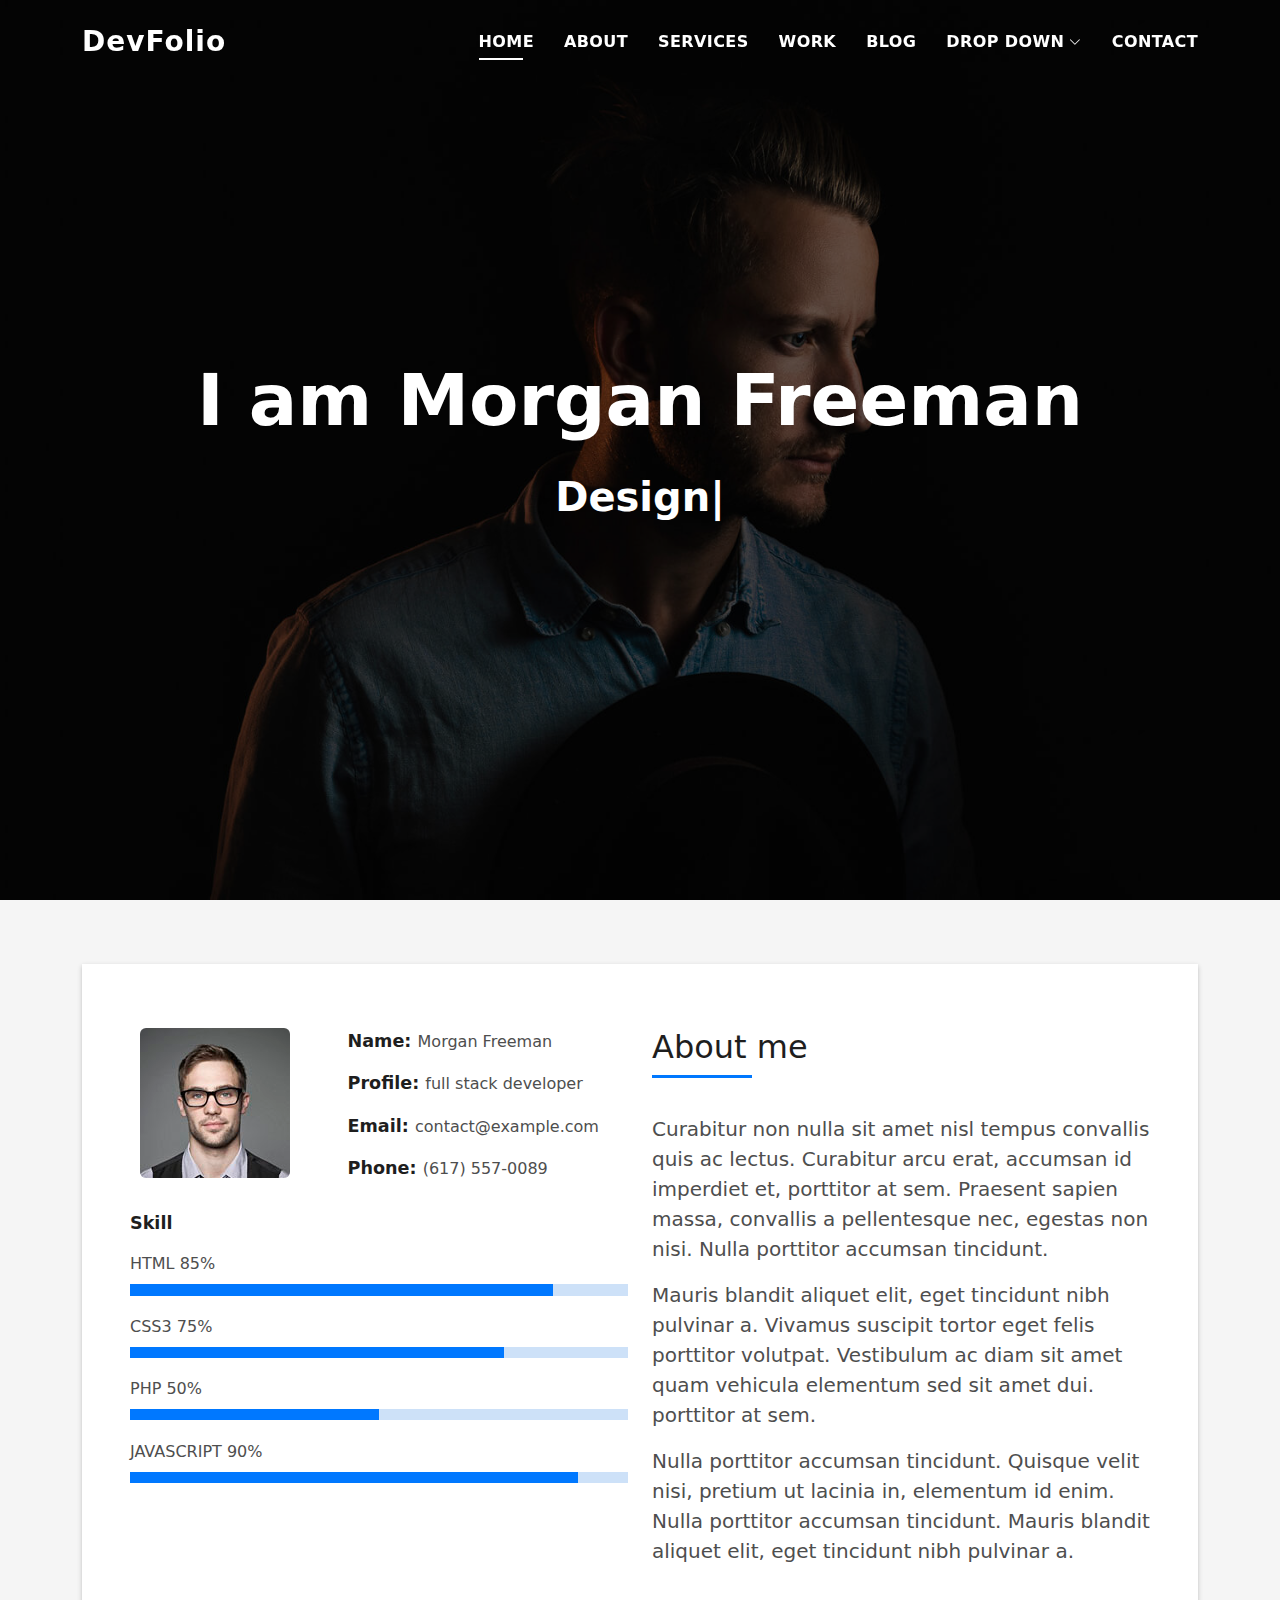
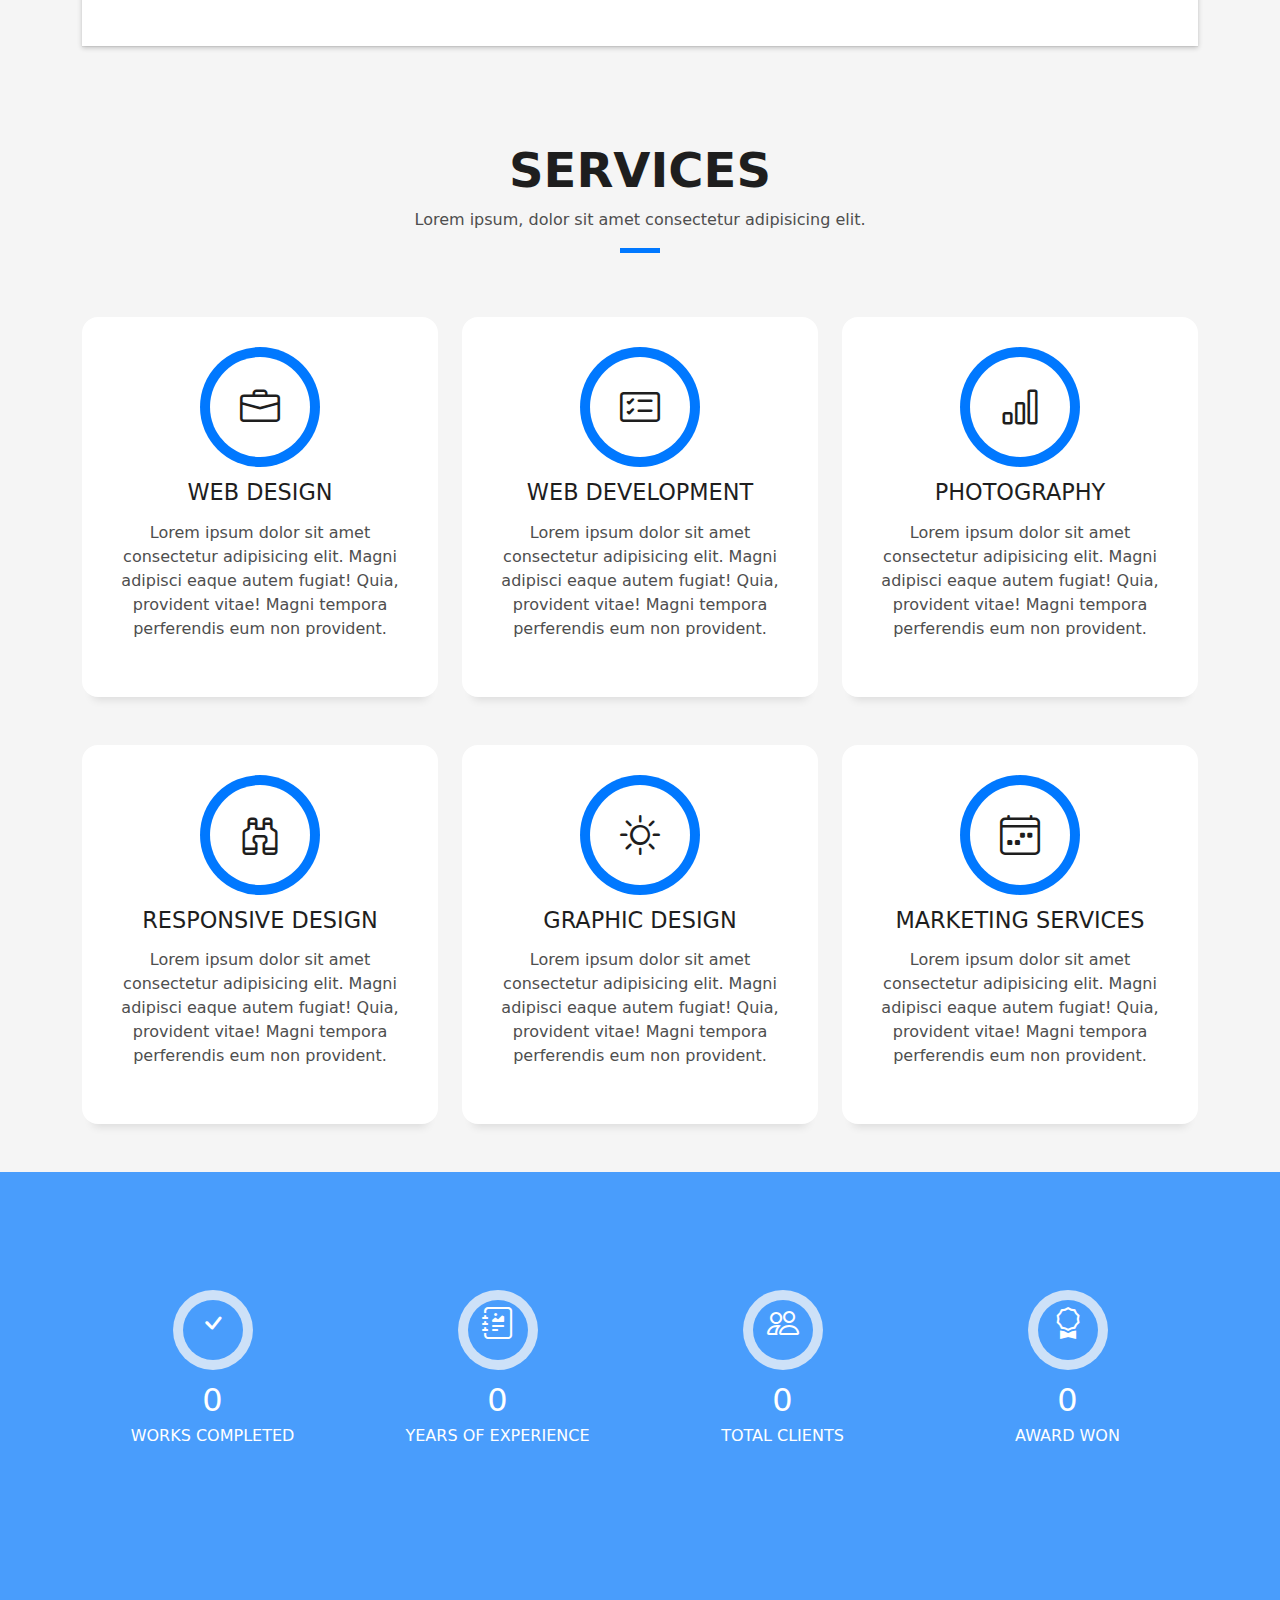
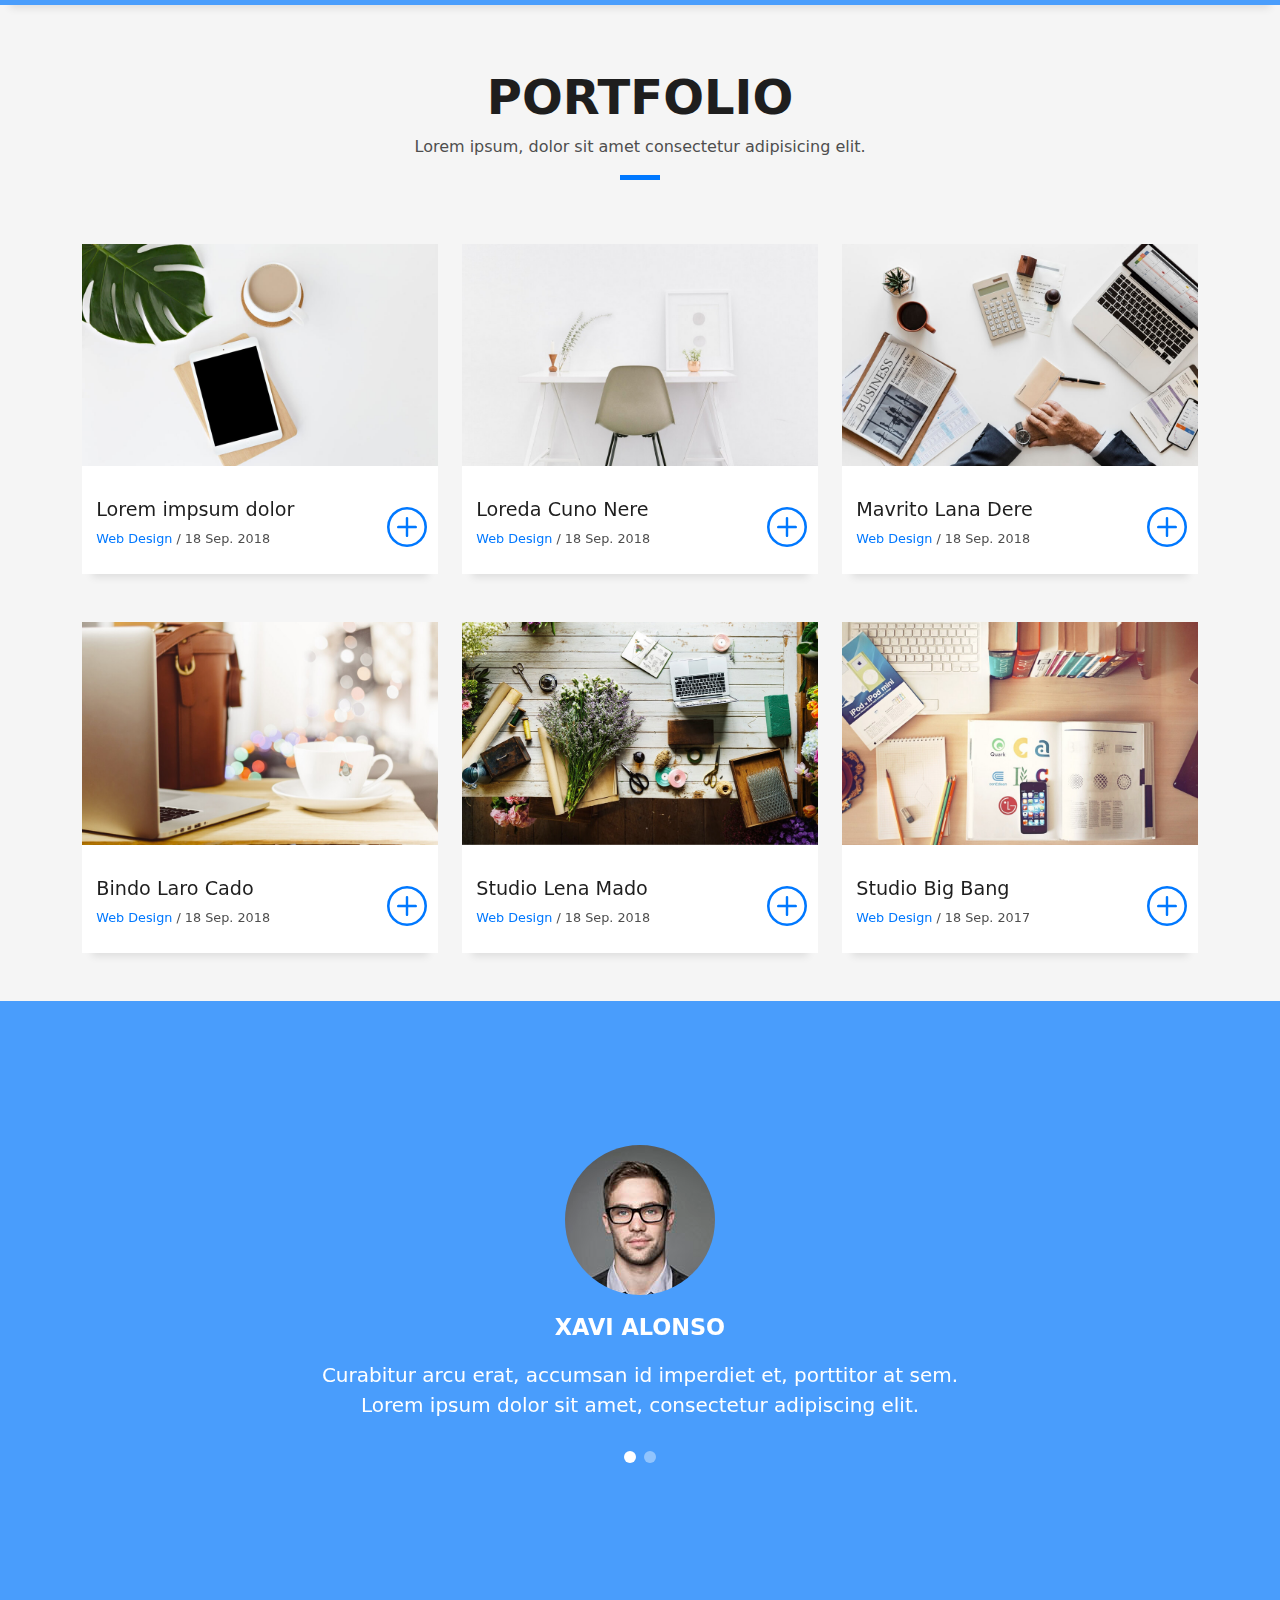
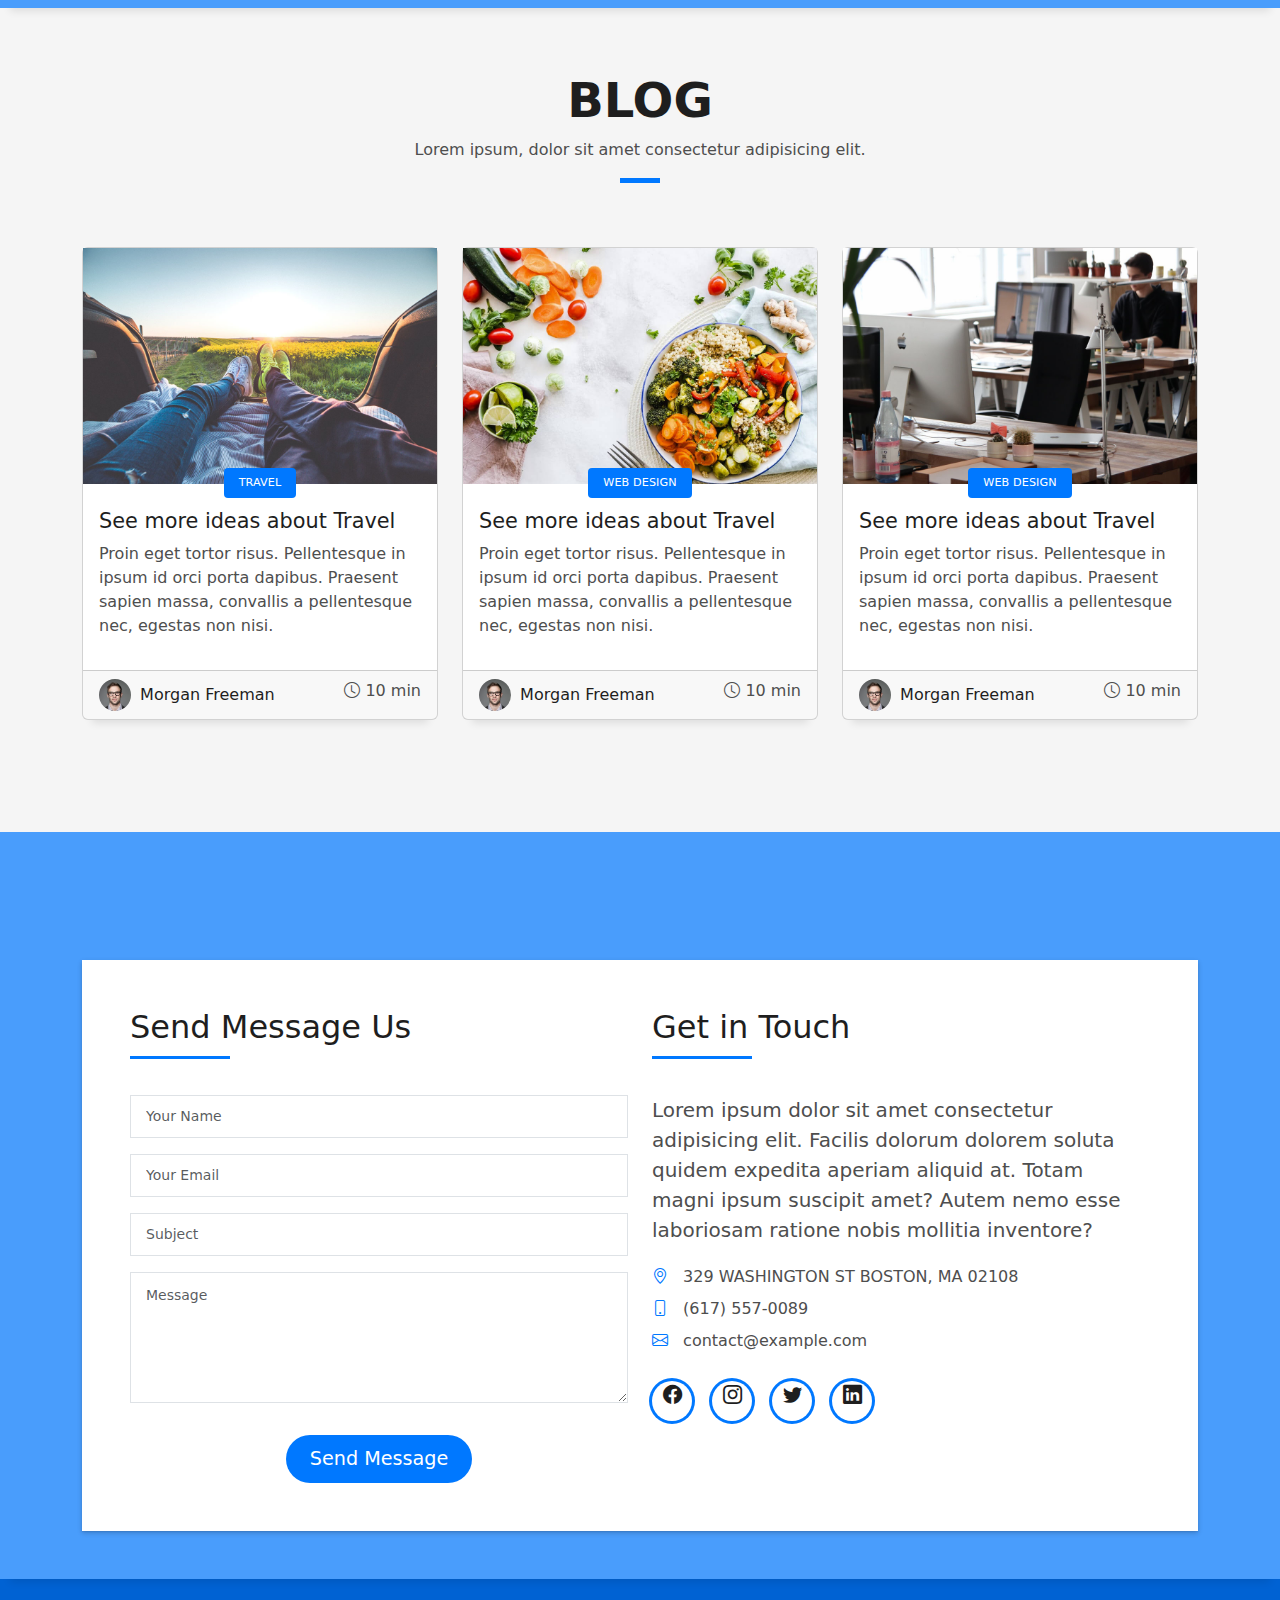
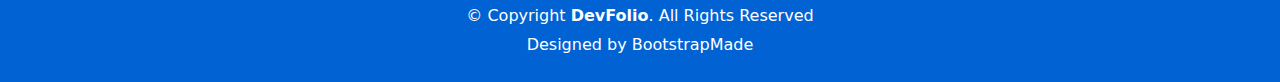
<file: index.html>
<!DOCTYPE html>
<html lang="en">

<head>
  <meta charset="utf-8">
  <meta content="width=device-width, initial-scale=1.0" name="viewport">

  <title>DevFolio Bootstrap Portfolio Template - Index</title>
  <meta content="" name="description">
  <meta content="" name="keywords">

  <!-- Favicons -->
  <link href="assets/img/favicon.png" rel="icon">
  <link href="assets/img/apple-touch-icon.png" rel="apple-touch-icon">

  <!-- Vendor CSS Files -->
  <link href="assets/vendor/bootstrap/css/bootstrap.min.css" rel="stylesheet">
  <link href="assets/vendor/bootstrap-icons/bootstrap-icons.css" rel="stylesheet">
  <link href="assets/vendor/glightbox/css/glightbox.min.css" rel="stylesheet">
  <link href="assets/vendor/swiper/swiper-bundle.min.css" rel="stylesheet">

  <!-- Template Main CSS File -->
  <link href="assets/css/style.css" rel="stylesheet">

  <!-- =======================================================
  * Template Name: DevFolio
  * Updated: Jul 27 2023 with Bootstrap v5.3.1
  * Template URL: https://bootstrapmade.com/devfolio-bootstrap-portfolio-html-template/
  * Author: BootstrapMade.com
  * License: https://bootstrapmade.com/license/
  ======================================================== -->
</head>

<body>

  <!-- ======= Header ======= -->
  <header id="header" class="fixed-top">
    <div class="container d-flex align-items-center justify-content-between">

      <h1 class="logo"><a href="index.html">DevFolio</a></h1>
      <!-- Uncomment below if you prefer to use an image logo -->
      <!-- <a href="index.html" class="logo"><img src="assets/img/logo.png" alt="" class="img-fluid"></a>-->

      <nav id="navbar" class="navbar">
        <ul>
          <li><a class="nav-link scrollto active" href="#hero">Home</a></li>
          <li><a class="nav-link scrollto" href="#about">About</a></li>
          <li><a class="nav-link scrollto" href="#services">Services</a></li>
          <li><a class="nav-link scrollto " href="#work">Work</a></li>
          <li><a class="nav-link scrollto " href="#blog">Blog</a></li>
          <li class="dropdown"><a href="#"><span>Drop Down</span> <i class="bi bi-chevron-down"></i></a>
            <ul>
              <li><a href="#">Drop Down 1</a></li>
              <li class="dropdown"><a href="#"><span>Deep Drop Down</span> <i class="bi bi-chevron-right"></i></a>
                <ul>
                  <li><a href="#">Deep Drop Down 1</a></li>
                  <li><a href="#">Deep Drop Down 2</a></li>
                  <li><a href="#">Deep Drop Down 3</a></li>
                  <li><a href="#">Deep Drop Down 4</a></li>
                  <li><a href="#">Deep Drop Down 5</a></li>
                </ul>
              </li>
              <li><a href="#">Drop Down 2</a></li>
              <li><a href="#">Drop Down 3</a></li>
              <li><a href="#">Drop Down 4</a></li>
            </ul>
          </li>
          <li><a class="nav-link scrollto" href="#contact">Contact</a></li>
        </ul>
        <i class="bi bi-list mobile-nav-toggle"></i>
      </nav><!-- .navbar -->

    </div>
  </header><!-- End Header -->

  <!-- ======= Hero Section ======= -->
  <div id="hero" class="hero route bg-image" style="background-image: url(assets/img/hero-bg.jpg)">
    <div class="overlay-itro"></div>
    <div class="hero-content display-table">
      <div class="table-cell">
        <div class="container">
          <!--<p class="display-6 color-d">Hello, world!</p>-->
          <h1 class="hero-title mb-4">I am Morgan Freeman</h1>
          <p class="hero-subtitle"><span class="typed" data-typed-items="Designer, Developer, Freelancer, Photographer"></span></p>
          <!-- <p class="pt-3"><a class="btn btn-primary btn js-scroll px-4" href="#about" role="button">Learn More</a></p> -->
        </div>
      </div>
    </div>
  </div><!-- End Hero Section -->

  <main id="main">

    <!-- ======= About Section ======= -->
    <section id="about" class="about-mf sect-pt4 route">
      <div class="container">
        <div class="row">
          <div class="col-sm-12">
            <div class="box-shadow-full">
              <div class="row">
                <div class="col-md-6">
                  <div class="row">
                    <div class="col-sm-6 col-md-5">
                      <div class="about-img">
                        <img src="assets/img/testimonial-2.jpg" class="img-fluid rounded b-shadow-a" alt="">
                      </div>
                    </div>
                    <div class="col-sm-6 col-md-7">
                      <div class="about-info">
                        <p><span class="title-s">Name: </span> <span>Morgan Freeman</span></p>
                        <p><span class="title-s">Profile: </span> <span>full stack developer</span></p>
                        <p><span class="title-s">Email: </span> <span>contact@example.com</span></p>
                        <p><span class="title-s">Phone: </span> <span>(617) 557-0089</span></p>
                      </div>
                    </div>
                  </div>
                  <div class="skill-mf">
                    <p class="title-s">Skill</p>
                    <span>HTML</span> <span class="pull-right">85%</span>
                    <div class="progress">
                      <div class="progress-bar" role="progressbar" style="width: 85%;" aria-valuenow="85" aria-valuemin="0" aria-valuemax="100"></div>
                    </div>
                    <span>CSS3</span> <span class="pull-right">75%</span>
                    <div class="progress">
                      <div class="progress-bar" role="progressbar" style="width: 75%" aria-valuenow="75" aria-valuemin="0" aria-valuemax="100"></div>
                    </div>
                    <span>PHP</span> <span class="pull-right">50%</span>
                    <div class="progress">
                      <div class="progress-bar" role="progressbar" style="width: 50%" aria-valuenow="50" aria-valuemin="0" aria-valuemax="100"></div>
                    </div>
                    <span>JAVASCRIPT</span> <span class="pull-right">90%</span>
                    <div class="progress">
                      <div class="progress-bar" role="progressbar" style="width: 90%" aria-valuenow="90" aria-valuemin="0" aria-valuemax="100"></div>
                    </div>
                  </div>
                </div>
                <div class="col-md-6">
                  <div class="about-me pt-4 pt-md-0">
                    <div class="title-box-2">
                      <h5 class="title-left">
                        About me
                      </h5>
                    </div>
                    <p class="lead">
                      Curabitur non nulla sit amet nisl tempus convallis quis ac lectus. Curabitur arcu erat, accumsan id
                      imperdiet et, porttitor
                      at sem. Praesent sapien massa, convallis a pellentesque nec, egestas non nisi. Nulla
                      porttitor accumsan tincidunt.
                    </p>
                    <p class="lead">
                      Mauris blandit aliquet elit, eget tincidunt nibh pulvinar a. Vivamus suscipit tortor eget felis
                      porttitor volutpat. Vestibulum
                      ac diam sit amet quam vehicula elementum sed sit amet dui. porttitor at sem.
                    </p>
                    <p class="lead">
                      Nulla porttitor accumsan tincidunt. Quisque velit nisi, pretium ut lacinia in, elementum id enim.
                      Nulla porttitor accumsan
                      tincidunt. Mauris blandit aliquet elit, eget tincidunt nibh pulvinar a.
                    </p>
                  </div>
                </div>
              </div>
            </div>
          </div>
        </div>
      </div>
    </section><!-- End About Section -->

    <!-- ======= Services Section ======= -->
    <section id="services" class="services-mf pt-5 route">
      <div class="container">
        <div class="row">
          <div class="col-sm-12">
            <div class="title-box text-center">
              <h3 class="title-a">
                Services
              </h3>
              <p class="subtitle-a">
                Lorem ipsum, dolor sit amet consectetur adipisicing elit.
              </p>
              <div class="line-mf"></div>
            </div>
          </div>
        </div>
        <div class="row">
          <div class="col-md-4">
            <div class="service-box">
              <div class="service-ico">
                <span class="ico-circle"><i class="bi bi-briefcase"></i></span>
              </div>
              <div class="service-content">
                <h2 class="s-title">Web Design</h2>
                <p class="s-description text-center">
                  Lorem ipsum dolor sit amet consectetur adipisicing elit. Magni adipisci eaque autem fugiat! Quia,
                  provident vitae! Magni
                  tempora perferendis eum non provident.
                </p>
              </div>
            </div>
          </div>
          <div class="col-md-4">
            <div class="service-box">
              <div class="service-ico">
                <span class="ico-circle"><i class="bi bi-card-checklist"></i></span>
              </div>
              <div class="service-content">
                <h2 class="s-title">Web Development</h2>
                <p class="s-description text-center">
                  Lorem ipsum dolor sit amet consectetur adipisicing elit. Magni adipisci eaque autem fugiat! Quia,
                  provident vitae! Magni
                  tempora perferendis eum non provident.
                </p>
              </div>
            </div>
          </div>
          <div class="col-md-4">
            <div class="service-box">
              <div class="service-ico">
                <span class="ico-circle"><i class="bi bi-bar-chart"></i></span>
              </div>
              <div class="service-content">
                <h2 class="s-title">Photography</h2>
                <p class="s-description text-center">
                  Lorem ipsum dolor sit amet consectetur adipisicing elit. Magni adipisci eaque autem fugiat! Quia,
                  provident vitae! Magni
                  tempora perferendis eum non provident.
                </p>
              </div>
            </div>
          </div>
          <div class="col-md-4">
            <div class="service-box">
              <div class="service-ico">
                <span class="ico-circle"><i class="bi bi-binoculars"></i></span>
              </div>
              <div class="service-content">
                <h2 class="s-title">Responsive Design</h2>
                <p class="s-description text-center">
                  Lorem ipsum dolor sit amet consectetur adipisicing elit. Magni adipisci eaque autem fugiat! Quia,
                  provident vitae! Magni
                  tempora perferendis eum non provident.
                </p>
              </div>
            </div>
          </div>
          <div class="col-md-4">
            <div class="service-box">
              <div class="service-ico">
                <span class="ico-circle"><i class="bi bi-brightness-high"></i></span>
              </div>
              <div class="service-content">
                <h2 class="s-title">Graphic Design</h2>
                <p class="s-description text-center">
                  Lorem ipsum dolor sit amet consectetur adipisicing elit. Magni adipisci eaque autem fugiat! Quia,
                  provident vitae! Magni
                  tempora perferendis eum non provident.
                </p>
              </div>
            </div>
          </div>
          <div class="col-md-4">
            <div class="service-box">
              <div class="service-ico">
                <span class="ico-circle"><i class="bi bi-calendar4-week"></i></span>
              </div>
              <div class="service-content">
                <h2 class="s-title">Marketing Services</h2>
                <p class="s-description text-center">
                  Lorem ipsum dolor sit amet consectetur adipisicing elit. Magni adipisci eaque autem fugiat! Quia,
                  provident vitae! Magni
                  tempora perferendis eum non provident.
                </p>
              </div>
            </div>
          </div>
        </div>
      </div>
    </section><!-- End Services Section -->

    <!-- ======= Counter Section ======= -->
    <div class="section-counter paralax-mf bg-image" style="background-image: url(assets/img/counters-bg.jpg)">
      <div class="overlay-mf"></div>
      <div class="container position-relative">
        <div class="row">
          <div class="col-sm-3 col-lg-3">
            <div class="counter-box counter-box pt-4 pt-md-0">
              <div class="counter-ico">
                <span class="ico-circle"><i class="bi bi-check"></i></span>
              </div>
              <div class="counter-num">
                <p data-purecounter-start="0" data-purecounter-end="450" data-purecounter-duration="1" class="counter purecounter"></p>
                <span class="counter-text">WORKS COMPLETED</span>
              </div>
            </div>
          </div>
          <div class="col-sm-3 col-lg-3">
            <div class="counter-box pt-4 pt-md-0">
              <div class="counter-ico">
                <span class="ico-circle"><i class="bi bi-journal-richtext"></i></span>
              </div>
              <div class="counter-num">
                <p data-purecounter-start="0" data-purecounter-end="25" data-purecounter-duration="1" class="counter purecounter"></p>
                <span class="counter-text">YEARS OF EXPERIENCE</span>
              </div>
            </div>
          </div>
          <div class="col-sm-3 col-lg-3">
            <div class="counter-box pt-4 pt-md-0">
              <div class="counter-ico">
                <span class="ico-circle"><i class="bi bi-people"></i></span>
              </div>
              <div class="counter-num">
                <p data-purecounter-start="0" data-purecounter-end="550" data-purecounter-duration="1" class="counter purecounter"></p>
                <span class="counter-text">TOTAL CLIENTS</span>
              </div>
            </div>
          </div>
          <div class="col-sm-3 col-lg-3">
            <div class="counter-box pt-4 pt-md-0">
              <div class="counter-ico">
                <span class="ico-circle"><i class="bi bi-award"></i></span>
              </div>
              <div class="counter-num">
                <p data-purecounter-start="0" data-purecounter-end="48" data-purecounter-duration="1" class="counter purecounter"></p>
                <span class="counter-text">AWARD WON</span>
              </div>
            </div>
          </div>
        </div>
      </div>
    </div><!-- End Counter Section -->

    <!-- ======= Portfolio Section ======= -->
    <section id="work" class="portfolio-mf sect-pt4 route">
      <div class="container">
        <div class="row">
          <div class="col-sm-12">
            <div class="title-box text-center">
              <h3 class="title-a">
                Portfolio
              </h3>
              <p class="subtitle-a">
                Lorem ipsum, dolor sit amet consectetur adipisicing elit.
              </p>
              <div class="line-mf"></div>
            </div>
          </div>
        </div>
        <div class="row">
          <div class="col-md-4">
            <div class="work-box">
              <a href="assets/img/work-1.jpg" data-gallery="portfolioGallery" class="portfolio-lightbox">
                <div class="work-img">
                  <img src="assets/img/work-1.jpg" alt="" class="img-fluid">
                </div>
              </a>
              <div class="work-content">
                <div class="row">
                  <div class="col-sm-8">
                    <h2 class="w-title">Lorem impsum dolor</h2>
                    <div class="w-more">
                      <span class="w-ctegory">Web Design</span> / <span class="w-date">18 Sep. 2018</span>
                    </div>
                  </div>
                  <div class="col-sm-4">
                    <div class="w-like">
                      <a href="portfolio-details.html"> <span class="bi bi-plus-circle"></span></a>
                    </div>
                  </div>
                </div>
              </div>
            </div>
          </div>
          <div class="col-md-4">
            <div class="work-box">
              <a href="assets/img/work-2.jpg" data-gallery="portfolioGallery" class="portfolio-lightbox">
                <div class="work-img">
                  <img src="assets/img/work-2.jpg" alt="" class="img-fluid">
                </div>
              </a>
              <div class="work-content">
                <div class="row">
                  <div class="col-sm-8">
                    <h2 class="w-title">Loreda Cuno Nere</h2>
                    <div class="w-more">
                      <span class="w-ctegory">Web Design</span> / <span class="w-date">18 Sep. 2018</span>
                    </div>
                  </div>
                  <div class="col-sm-4">
                    <div class="w-like">
                      <a href="portfolio-details.html"> <span class="bi bi-plus-circle"></span></a>
                    </div>
                  </div>
                </div>
              </div>
            </div>
          </div>
          <div class="col-md-4">
            <div class="work-box">
              <a href="assets/img/work-3.jpg" data-gallery="portfolioGallery" class="portfolio-lightbox">
                <div class="work-img">
                  <img src="assets/img/work-3.jpg" alt="" class="img-fluid">
                </div>
              </a>
              <div class="work-content">
                <div class="row">
                  <div class="col-sm-8">
                    <h2 class="w-title">Mavrito Lana Dere</h2>
                    <div class="w-more">
                      <span class="w-ctegory">Web Design</span> / <span class="w-date">18 Sep. 2018</span>
                    </div>
                  </div>
                  <div class="col-sm-4">
                    <div class="w-like">
                      <a href="portfolio-details.html"> <span class="bi bi-plus-circle"></span></a>
                    </div>
                  </div>
                </div>
              </div>
            </div>
          </div>
          <div class="col-md-4">
            <div class="work-box">
              <a href="assets/img/work-4.jpg" data-gallery="portfolioGallery" class="portfolio-lightbox">
                <div class="work-img">
                  <img src="assets/img/work-4.jpg" alt="" class="img-fluid">
                </div>
              </a>
              <div class="work-content">
                <div class="row">
                  <div class="col-sm-8">
                    <h2 class="w-title">Bindo Laro Cado</h2>
                    <div class="w-more">
                      <span class="w-ctegory">Web Design</span> / <span class="w-date">18 Sep. 2018</span>
                    </div>
                  </div>
                  <div class="col-sm-4">
                    <div class="w-like">
                      <a href="portfolio-details.html"> <span class="bi bi-plus-circle"></span></a>
                    </div>
                  </div>
                </div>
              </div>
            </div>
          </div>
          <div class="col-md-4">
            <div class="work-box">
              <a href="assets/img/work-5.jpg" data-gallery="portfolioGallery" class="portfolio-lightbox">
                <div class="work-img">
                  <img src="assets/img/work-5.jpg" alt="" class="img-fluid">
                </div>
              </a>
              <div class="work-content">
                <div class="row">
                  <div class="col-sm-8">
                    <h2 class="w-title">Studio Lena Mado</h2>
                    <div class="w-more">
                      <span class="w-ctegory">Web Design</span> / <span class="w-date">18 Sep. 2018</span>
                    </div>
                  </div>
                  <div class="col-sm-4">
                    <div class="w-like">
                      <a href="portfolio-details.html"> <span class="bi bi-plus-circle"></span></a>
                    </div>
                  </div>
                </div>
              </div>
            </div>
          </div>
          <div class="col-md-4">
            <div class="work-box">
              <a href="assets/img/work-6.jpg" data-gallery="portfolioGallery" class="portfolio-lightbox">
                <div class="work-img">
                  <img src="assets/img/work-6.jpg" alt="" class="img-fluid">
                </div>
              </a>
              <div class="work-content">
                <div class="row">
                  <div class="col-sm-8">
                    <h2 class="w-title">Studio Big Bang</h2>
                    <div class="w-more">
                      <span class="w-ctegory">Web Design</span> / <span class="w-date">18 Sep. 2017</span>
                    </div>
                  </div>
                  <div class="col-sm-4">
                    <div class="w-like">
                      <a href="portfolio-details.html"> <span class="bi bi-plus-circle"></span></a>
                    </div>
                  </div>
                </div>
              </div>
            </div>
          </div>

        </div>
      </div>
    </section><!-- End Portfolio Section -->

    <!-- ======= Testimonials Section ======= -->
    <div class="testimonials paralax-mf bg-image" style="background-image: url(assets/img/overlay-bg.jpg)">
      <div class="overlay-mf"></div>
      <div class="container">
        <div class="row">
          <div class="col-md-12">

            <div class="testimonials-slider swiper" data-aos="fade-up" data-aos-delay="100">
              <div class="swiper-wrapper">

                <div class="swiper-slide">
                  <div class="testimonial-box">
                    <div class="author-test">
                      <img src="assets/img/testimonial-2.jpg" alt="" class="rounded-circle b-shadow-a">
                      <span class="author">Xavi Alonso</span>
                    </div>
                    <div class="content-test">
                      <p class="description lead">
                        Curabitur arcu erat, accumsan id imperdiet et, porttitor at sem. Lorem ipsum dolor sit amet,
                        consectetur adipiscing elit.
                      </p>
                    </div>
                  </div>
                </div><!-- End testimonial item -->

                <div class="swiper-slide">
                  <div class="testimonial-box">
                    <div class="author-test">
                      <img src="assets/img/testimonial-4.jpg" alt="" class="rounded-circle b-shadow-a">
                      <span class="author">Marta Socrate</span>
                    </div>
                    <div class="content-test">
                      <p class="description lead">
                        Curabitur arcu erat, accumsan id imperdiet et, porttitor at sem. Lorem ipsum dolor sit amet,
                        consectetur adipiscing elit.
                      </p>
                    </div>
                  </div>
                </div><!-- End testimonial item -->
              </div>
              <div class="swiper-pagination"></div>
            </div>

            <!-- <div id="testimonial-mf" class="owl-carousel owl-theme">
          
        </div> -->
          </div>
        </div>
      </div>
    </div><!-- End Testimonials Section -->

    <!-- ======= Blog Section ======= -->
    <section id="blog" class="blog-mf sect-pt4 route">
      <div class="container">
        <div class="row">
          <div class="col-sm-12">
            <div class="title-box text-center">
              <h3 class="title-a">
                Blog
              </h3>
              <p class="subtitle-a">
                Lorem ipsum, dolor sit amet consectetur adipisicing elit.
              </p>
              <div class="line-mf"></div>
            </div>
          </div>
        </div>
        <div class="row">
          <div class="col-md-4">
            <div class="card card-blog">
              <div class="card-img">
                <a href="blog-single.html"><img src="assets/img/post-1.jpg" alt="" class="img-fluid"></a>
              </div>
              <div class="card-body">
                <div class="card-category-box">
                  <div class="card-category">
                    <h6 class="category">Travel</h6>
                  </div>
                </div>
                <h3 class="card-title"><a href="blog-single.html">See more ideas about Travel</a></h3>
                <p class="card-description">
                  Proin eget tortor risus. Pellentesque in ipsum id orci porta dapibus. Praesent sapien massa, convallis
                  a pellentesque nec,
                  egestas non nisi.
                </p>
              </div>
              <div class="card-footer">
                <div class="post-author">
                  <a href="#">
                    <img src="assets/img/testimonial-2.jpg" alt="" class="avatar rounded-circle">
                    <span class="author">Morgan Freeman</span>
                  </a>
                </div>
                <div class="post-date">
                  <span class="bi bi-clock"></span> 10 min
                </div>
              </div>
            </div>
          </div>
          <div class="col-md-4">
            <div class="card card-blog">
              <div class="card-img">
                <a href="blog-single.html"><img src="assets/img/post-2.jpg" alt="" class="img-fluid"></a>
              </div>
              <div class="card-body">
                <div class="card-category-box">
                  <div class="card-category">
                    <h6 class="category">Web Design</h6>
                  </div>
                </div>
                <h3 class="card-title"><a href="blog-single.html">See more ideas about Travel</a></h3>
                <p class="card-description">
                  Proin eget tortor risus. Pellentesque in ipsum id orci porta dapibus. Praesent sapien massa, convallis
                  a pellentesque nec,
                  egestas non nisi.
                </p>
              </div>
              <div class="card-footer">
                <div class="post-author">
                  <a href="#">
                    <img src="assets/img/testimonial-2.jpg" alt="" class="avatar rounded-circle">
                    <span class="author">Morgan Freeman</span>
                  </a>
                </div>
                <div class="post-date">
                  <span class="bi bi-clock"></span> 10 min
                </div>
              </div>
            </div>
          </div>
          <div class="col-md-4">
            <div class="card card-blog">
              <div class="card-img">
                <a href="blog-single.html"><img src="assets/img/post-3.jpg" alt="" class="img-fluid"></a>
              </div>
              <div class="card-body">
                <div class="card-category-box">
                  <div class="card-category">
                    <h6 class="category">Web Design</h6>
                  </div>
                </div>
                <h3 class="card-title"><a href="blog-single.html">See more ideas about Travel</a></h3>
                <p class="card-description">
                  Proin eget tortor risus. Pellentesque in ipsum id orci porta dapibus. Praesent sapien massa, convallis
                  a pellentesque nec,
                  egestas non nisi.
                </p>
              </div>
              <div class="card-footer">
                <div class="post-author">
                  <a href="#">
                    <img src="assets/img/testimonial-2.jpg" alt="" class="avatar rounded-circle">
                    <span class="author">Morgan Freeman</span>
                  </a>
                </div>
                <div class="post-date">
                  <span class="bi bi-clock"></span> 10 min
                </div>
              </div>
            </div>
          </div>
        </div>
      </div>
    </section><!-- End Blog Section -->

    <!-- ======= Contact Section ======= -->
    <section id="contact" class="paralax-mf footer-paralax bg-image sect-mt4 route" style="background-image: url(assets/img/overlay-bg.jpg)">
      <div class="overlay-mf"></div>
      <div class="container">
        <div class="row">
          <div class="col-sm-12">
            <div class="contact-mf">
              <div id="contact" class="box-shadow-full">
                <div class="row">
                  <div class="col-md-6">
                    <div class="title-box-2">
                      <h5 class="title-left">
                        Send Message Us
                      </h5>
                    </div>
                    <div>
                      <form action="forms/contact.php" method="post" role="form" class="php-email-form">
                        <div class="row">
                          <div class="col-md-12 mb-3">
                            <div class="form-group">
                              <input type="text" name="name" class="form-control" id="name" placeholder="Your Name" required>
                            </div>
                          </div>
                          <div class="col-md-12 mb-3">
                            <div class="form-group">
                              <input type="email" class="form-control" name="email" id="email" placeholder="Your Email" required>
                            </div>
                          </div>
                          <div class="col-md-12 mb-3">
                            <div class="form-group">
                              <input type="text" class="form-control" name="subject" id="subject" placeholder="Subject" required>
                            </div>
                          </div>
                          <div class="col-md-12">
                            <div class="form-group">
                              <textarea class="form-control" name="message" rows="5" placeholder="Message" required></textarea>
                            </div>
                          </div>
                          <div class="col-md-12 text-center my-3">
                            <div class="loading">Loading</div>
                            <div class="error-message"></div>
                            <div class="sent-message">Your message has been sent. Thank you!</div>
                          </div>
                          <div class="col-md-12 text-center">
                            <button type="submit" class="button button-a button-big button-rouded">Send Message</button>
                          </div>
                        </div>
                      </form>
                    </div>
                  </div>
                  <div class="col-md-6">
                    <div class="title-box-2 pt-4 pt-md-0">
                      <h5 class="title-left">
                        Get in Touch
                      </h5>
                    </div>
                    <div class="more-info">
                      <p class="lead">
                        Lorem ipsum dolor sit amet consectetur adipisicing elit. Facilis dolorum dolorem soluta quidem
                        expedita aperiam aliquid at.
                        Totam magni ipsum suscipit amet? Autem nemo esse laboriosam ratione nobis
                        mollitia inventore?
                      </p>
                      <ul class="list-ico">
                        <li><span class="bi bi-geo-alt"></span> 329 WASHINGTON ST BOSTON, MA 02108</li>
                        <li><span class="bi bi-phone"></span> (617) 557-0089</li>
                        <li><span class="bi bi-envelope"></span> contact@example.com</li>
                      </ul>
                    </div>
                    <div class="socials">
                      <ul>
                        <li><a href=""><span class="ico-circle"><i class="bi bi-facebook"></i></span></a></li>
                        <li><a href=""><span class="ico-circle"><i class="bi bi-instagram"></i></span></a></li>
                        <li><a href=""><span class="ico-circle"><i class="bi bi-twitter"></i></span></a></li>
                        <li><a href=""><span class="ico-circle"><i class="bi bi-linkedin"></i></span></a></li>
                      </ul>
                    </div>
                  </div>
                </div>
              </div>
            </div>
          </div>
        </div>
      </div>
    </section><!-- End Contact Section -->

  </main><!-- End #main -->

  <!-- ======= Footer ======= -->
  <footer>
    <div class="container">
      <div class="row">
        <div class="col-sm-12">
          <div class="copyright-box">
            <p class="copyright">&copy; Copyright <strong>DevFolio</strong>. All Rights Reserved</p>
            <div class="credits">
              <!--
              All the links in the footer should remain intact.
              You can delete the links only if you purchased the pro version.
              Licensing information: https://bootstrapmade.com/license/
              Purchase the pro version with working PHP/AJAX contact form: https://bootstrapmade.com/buy/?theme=DevFolio
            -->
              Designed by <a href="https://bootstrapmade.com/">BootstrapMade</a>
            </div>
          </div>
        </div>
      </div>
    </div>
  </footer><!-- End  Footer -->

  <div id="preloader"></div>
  <a href="#" class="back-to-top d-flex align-items-center justify-content-center"><i class="bi bi-arrow-up-short"></i></a>

  <!-- Vendor JS Files -->
  <script src="assets/vendor/purecounter/purecounter_vanilla.js"></script>
  <script src="assets/vendor/bootstrap/js/bootstrap.bundle.min.js"></script>
  <script src="assets/vendor/glightbox/js/glightbox.min.js"></script>
  <script src="assets/vendor/swiper/swiper-bundle.min.js"></script>
  <script src="assets/vendor/typed.js/typed.umd.js"></script>
  <script src="assets/vendor/php-email-form/validate.js"></script>

  <!-- Template Main JS File -->
  <script src="assets/js/main.js"></script>

</body>

</html>
</file>
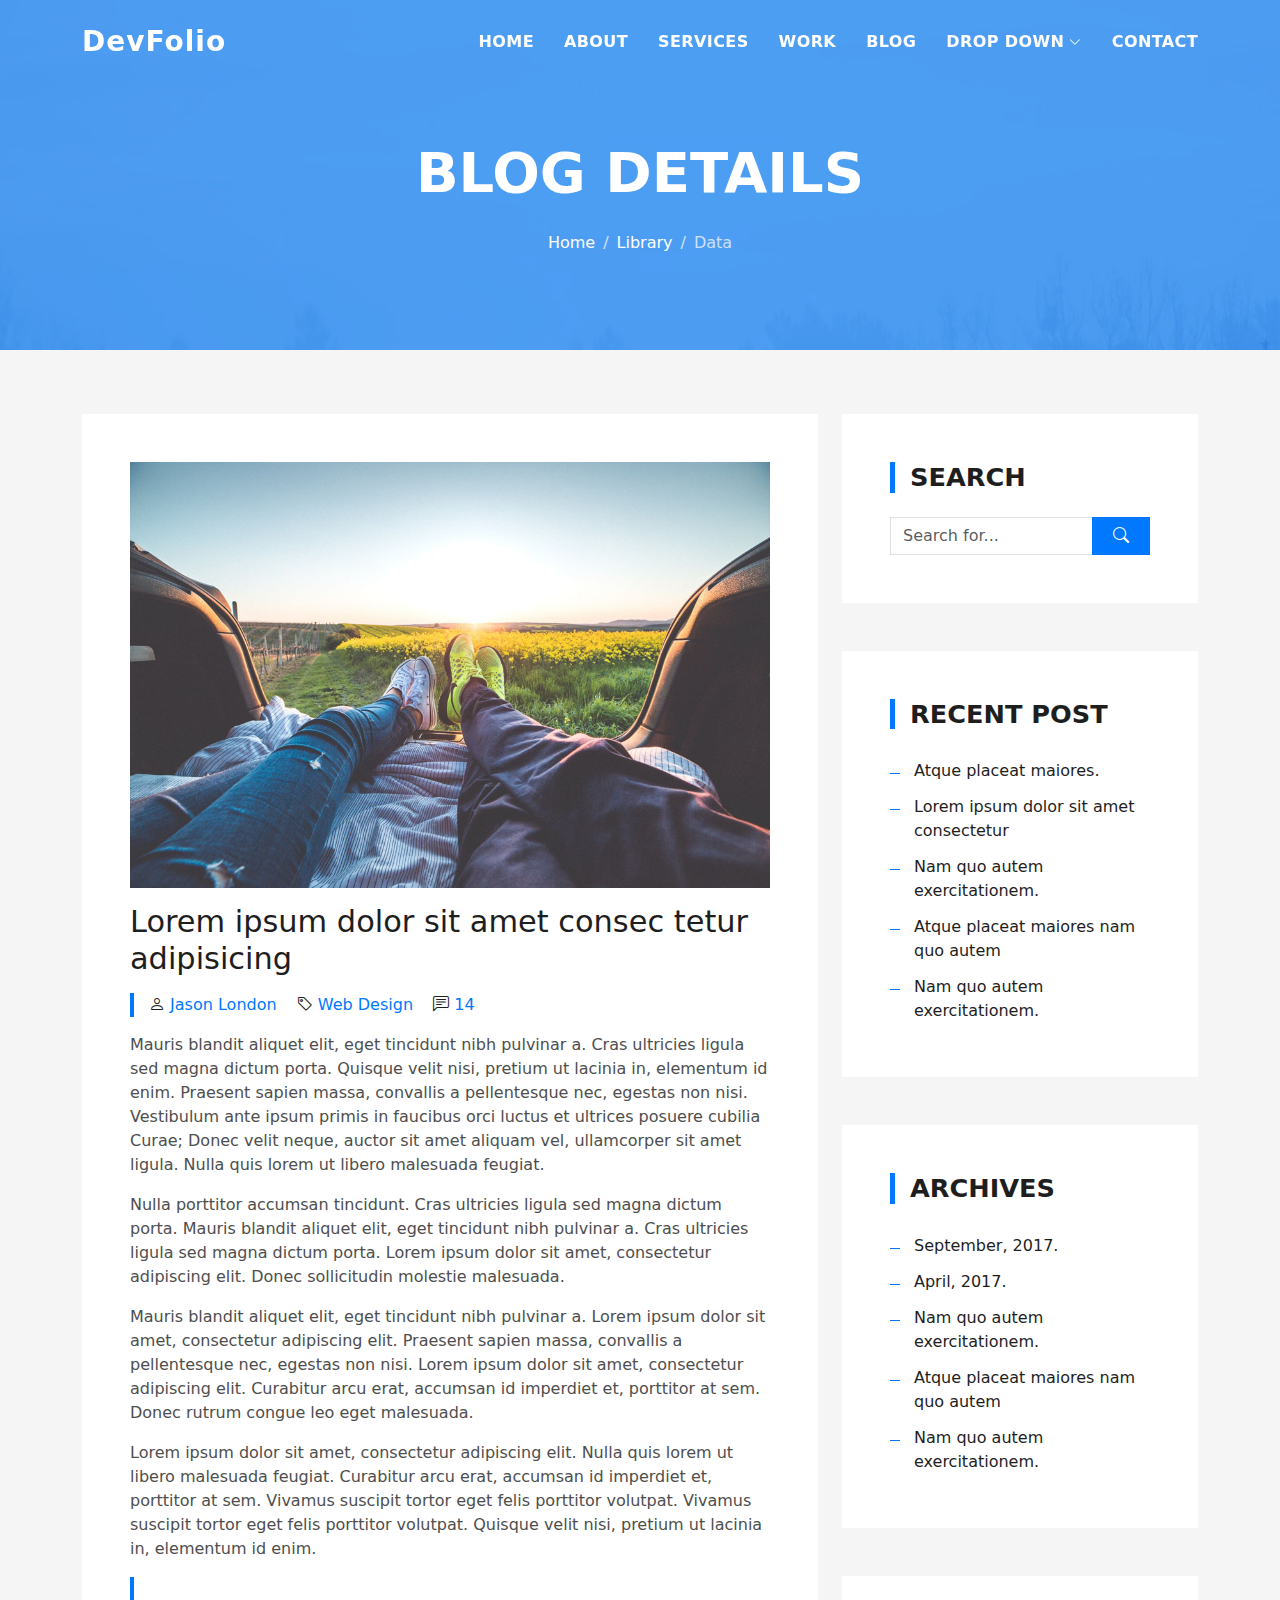
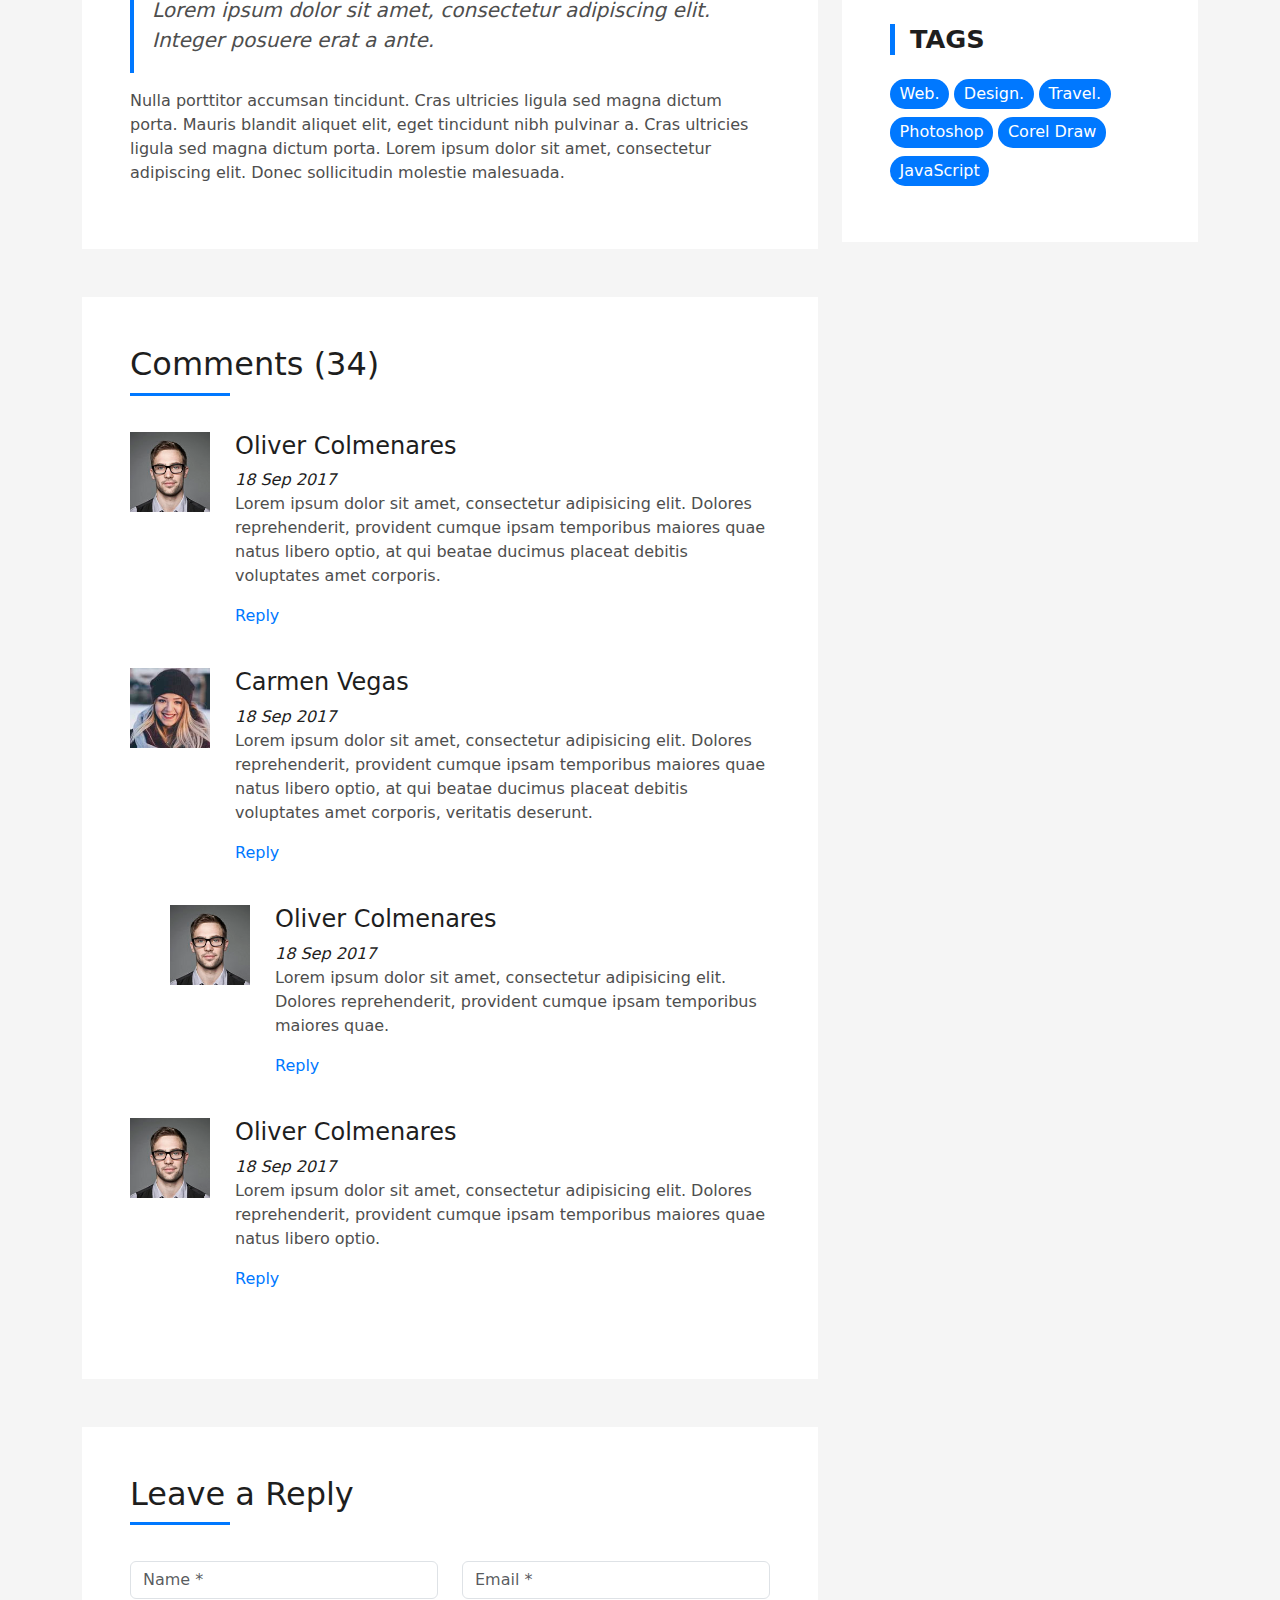
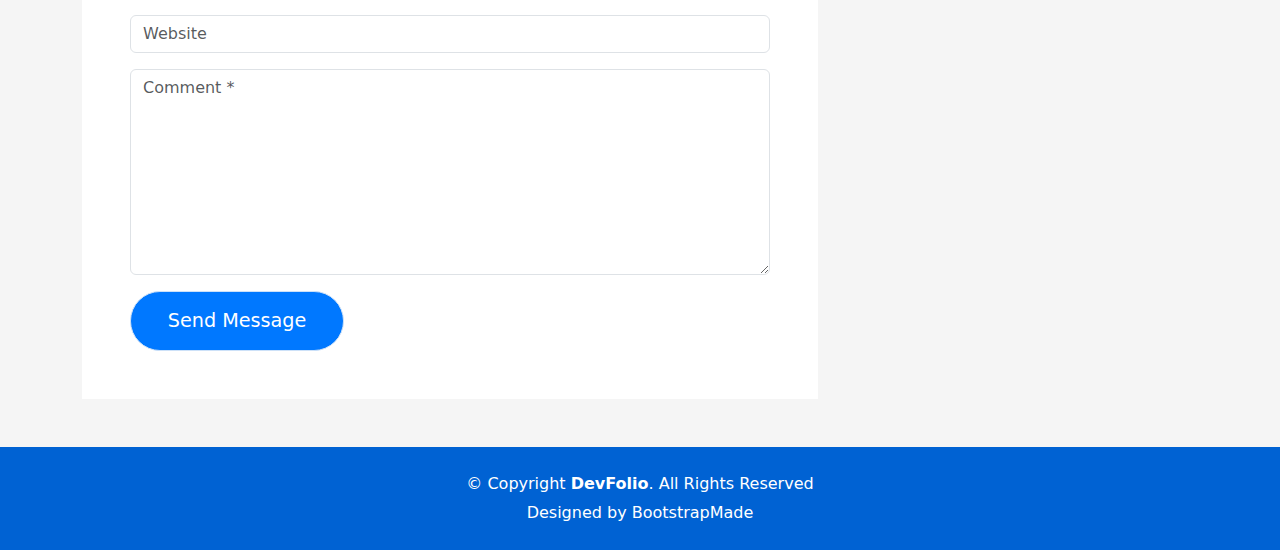
<file: blog-single.html>
<!DOCTYPE html>
<html lang="en">

<head>
  <meta charset="utf-8">
  <meta content="width=device-width, initial-scale=1.0" name="viewport">

  <title>DevFolio Bootstrap Portfolio Template - Blog Single</title>
  <meta content="" name="description">
  <meta content="" name="keywords">

  <!-- Favicons -->
  <link href="assets/img/favicon.png" rel="icon">
  <link href="assets/img/apple-touch-icon.png" rel="apple-touch-icon">

  <!-- Vendor CSS Files -->
  <link href="assets/vendor/bootstrap/css/bootstrap.min.css" rel="stylesheet">
  <link href="assets/vendor/bootstrap-icons/bootstrap-icons.css" rel="stylesheet">
  <link href="assets/vendor/glightbox/css/glightbox.min.css" rel="stylesheet">
  <link href="assets/vendor/swiper/swiper-bundle.min.css" rel="stylesheet">

  <!-- Template Main CSS File -->
  <link href="assets/css/style.css" rel="stylesheet">

  <!-- =======================================================
  * Template Name: DevFolio
  * Updated: Jul 27 2023 with Bootstrap v5.3.1
  * Template URL: https://bootstrapmade.com/devfolio-bootstrap-portfolio-html-template/
  * Author: BootstrapMade.com
  * License: https://bootstrapmade.com/license/
  ======================================================== -->
</head>

<body>

  <!-- ======= Header ======= -->
  <header id="header" class="fixed-top">
    <div class="container d-flex align-items-center justify-content-between">

      <h1 class="logo"><a href="index.html">DevFolio</a></h1>
      <!-- Uncomment below if you prefer to use an image logo -->
      <!-- <a href="index.html" class="logo"><img src="assets/img/logo.png" alt="" class="img-fluid"></a>-->

      <nav id="navbar" class="navbar">
        <ul>
          <li><a class="nav-link scrollto " href="#hero">Home</a></li>
          <li><a class="nav-link scrollto" href="#about">About</a></li>
          <li><a class="nav-link scrollto" href="#services">Services</a></li>
          <li><a class="nav-link scrollto " href="#work">Work</a></li>
          <li><a class="nav-link scrollto " href="#blog">Blog</a></li>
          <li class="dropdown"><a href="#"><span>Drop Down</span> <i class="bi bi-chevron-down"></i></a>
            <ul>
              <li><a href="#">Drop Down 1</a></li>
              <li class="dropdown"><a href="#"><span>Deep Drop Down</span> <i class="bi bi-chevron-right"></i></a>
                <ul>
                  <li><a href="#">Deep Drop Down 1</a></li>
                  <li><a href="#">Deep Drop Down 2</a></li>
                  <li><a href="#">Deep Drop Down 3</a></li>
                  <li><a href="#">Deep Drop Down 4</a></li>
                  <li><a href="#">Deep Drop Down 5</a></li>
                </ul>
              </li>
              <li><a href="#">Drop Down 2</a></li>
              <li><a href="#">Drop Down 3</a></li>
              <li><a href="#">Drop Down 4</a></li>
            </ul>
          </li>
          <li><a class="nav-link scrollto" href="#contact">Contact</a></li>
        </ul>
        <i class="bi bi-list mobile-nav-toggle"></i>
      </nav><!-- .navbar -->

    </div>
  </header><!-- End Header -->

  <div class="hero hero-single route bg-image" style="background-image: url(assets/img/overlay-bg.jpg)">
    <div class="overlay-mf"></div>
    <div class="hero-content display-table">
      <div class="table-cell">
        <div class="container">
          <h2 class="hero-title mb-4">Blog Details</h2>
          <ol class="breadcrumb d-flex justify-content-center">
            <li class="breadcrumb-item">
              <a href="#">Home</a>
            </li>
            <li class="breadcrumb-item">
              <a href="#">Library</a>
            </li>
            <li class="breadcrumb-item active">Data</li>
          </ol>
        </div>
      </div>
    </div>
  </div>

  <main id="main">

    <!-- ======= Blog Single Section ======= -->
    <section class="blog-wrapper sect-pt4" id="blog">
      <div class="container">
        <div class="row">
          <div class="col-md-8">
            <div class="post-box">
              <div class="post-thumb">
                <img src="assets/img/post-1.jpg" class="img-fluid" alt="">
              </div>
              <div class="post-meta">
                <h1 class="article-title">Lorem ipsum dolor sit amet consec tetur adipisicing</h1>
                <ul>
                  <li>
                    <span class="bi bi-person"></span>
                    <a href="#">Jason London</a>
                  </li>
                  <li>
                    <span class="bi bi-tag"></span>
                    <a href="#">Web Design</a>
                  </li>
                  <li>
                    <span class="bi bi-chat-left-text"></span>
                    <a href="#">14</a>
                  </li>
                </ul>
              </div>
              <div class="article-content">
                <p>
                  Mauris blandit aliquet elit, eget tincidunt nibh pulvinar a. Cras ultricies ligula sed magna dictum
                  porta. Quisque velit
                  nisi, pretium ut lacinia in, elementum id enim. Praesent sapien massa, convallis a pellentesque
                  nec, egestas non nisi. Vestibulum ante ipsum primis in faucibus orci luctus et ultrices posuere
                  cubilia Curae; Donec velit neque, auctor sit amet aliquam vel, ullamcorper sit amet ligula.
                  Nulla quis lorem ut libero malesuada feugiat.
                </p>
                <p>
                  Nulla porttitor accumsan tincidunt. Cras ultricies ligula sed magna dictum porta. Mauris blandit
                  aliquet elit, eget tincidunt
                  nibh pulvinar a. Cras ultricies ligula sed magna dictum porta. Lorem ipsum dolor sit amet,
                  consectetur adipiscing elit. Donec sollicitudin molestie malesuada.
                </p>
                <p>
                  Mauris blandit aliquet elit, eget tincidunt nibh pulvinar a. Lorem ipsum dolor sit amet, consectetur
                  adipiscing elit. Praesent
                  sapien massa, convallis a pellentesque nec, egestas non nisi. Lorem ipsum dolor sit amet,
                  consectetur adipiscing elit. Curabitur arcu erat, accumsan id imperdiet et, porttitor at
                  sem. Donec rutrum congue leo eget malesuada.
                </p>
                <p>
                  Lorem ipsum dolor sit amet, consectetur adipiscing elit. Nulla quis lorem ut libero malesuada feugiat.
                  Curabitur arcu erat,
                  accumsan id imperdiet et, porttitor at sem. Vivamus suscipit tortor eget felis porttitor
                  volutpat. Vivamus suscipit tortor eget felis porttitor volutpat. Quisque velit nisi, pretium
                  ut lacinia in, elementum id enim.
                </p>
                <blockquote class="blockquote">
                  <p class="mb-0">Lorem ipsum dolor sit amet, consectetur adipiscing elit. Integer posuere erat a ante.</p>
                </blockquote>
                <p>
                  Nulla porttitor accumsan tincidunt. Cras ultricies ligula sed magna dictum porta. Mauris blandit
                  aliquet elit, eget tincidunt
                  nibh pulvinar a. Cras ultricies ligula sed magna dictum porta. Lorem ipsum dolor sit amet,
                  consectetur adipiscing elit. Donec sollicitudin molestie malesuada.
                </p>
              </div>
            </div>
            <div class="box-comments">
              <div class="title-box-2">
                <h4 class="title-comments title-left">Comments (34)</h4>
              </div>
              <ul class="list-comments">
                <li>
                  <div class="comment-avatar">
                    <img src="assets/img/testimonial-2.jpg" alt="">
                  </div>
                  <div class="comment-details">
                    <h4 class="comment-author">Oliver Colmenares</h4>
                    <span>18 Sep 2017</span>
                    <p>
                      Lorem ipsum dolor sit amet, consectetur adipisicing elit. Dolores reprehenderit, provident cumque
                      ipsam temporibus maiores
                      quae natus libero optio, at qui beatae ducimus placeat debitis voluptates amet corporis.
                    </p>
                    <a href="3">Reply</a>
                  </div>
                </li>
                <li>
                  <div class="comment-avatar">
                    <img src="assets/img/testimonial-4.jpg" alt="">
                  </div>
                  <div class="comment-details">
                    <h4 class="comment-author">Carmen Vegas</h4>
                    <span>18 Sep 2017</span>
                    <p>
                      Lorem ipsum dolor sit amet, consectetur adipisicing elit. Dolores reprehenderit, provident cumque
                      ipsam temporibus maiores
                      quae natus libero optio, at qui beatae ducimus placeat debitis voluptates amet corporis,
                      veritatis deserunt.
                    </p>
                    <a href="3">Reply</a>
                  </div>
                </li>
                <li class="comment-children">
                  <div class="comment-avatar">
                    <img src="assets/img/testimonial-2.jpg" alt="">
                  </div>
                  <div class="comment-details">
                    <h4 class="comment-author">Oliver Colmenares</h4>
                    <span>18 Sep 2017</span>
                    <p>
                      Lorem ipsum dolor sit amet, consectetur adipisicing elit. Dolores reprehenderit, provident cumque
                      ipsam temporibus maiores
                      quae.
                    </p>
                    <a href="3">Reply</a>
                  </div>
                </li>
                <li>
                  <div class="comment-avatar">
                    <img src="assets/img/testimonial-2.jpg" alt="">
                  </div>
                  <div class="comment-details">
                    <h4 class="comment-author">Oliver Colmenares</h4>
                    <span>18 Sep 2017</span>
                    <p>
                      Lorem ipsum dolor sit amet, consectetur adipisicing elit. Dolores reprehenderit, provident cumque
                      ipsam temporibus maiores
                      quae natus libero optio.
                    </p>
                    <a href="3">Reply</a>
                  </div>
                </li>
              </ul>
            </div>
            <div class="form-comments">
              <div class="title-box-2">
                <h3 class="title-left">
                  Leave a Reply
                </h3>
              </div>
              <form class="form-mf">
                <div class="row">
                  <div class="col-md-6 mb-3">
                    <div class="form-group">
                      <input type="text" class="form-control input-mf" id="inputName" placeholder="Name *" required>
                    </div>
                  </div>
                  <div class="col-md-6 mb-3">
                    <div class="form-group">
                      <input type="email" class="form-control input-mf" id="inputEmail1" placeholder="Email *" required>
                    </div>
                  </div>
                  <div class="col-md-12 mb-3">
                    <div class="form-group">
                      <input type="url" class="form-control input-mf" id="inputUrl" placeholder="Website">
                    </div>
                  </div>
                  <div class="col-md-12 mb-3">
                    <div class="form-group">
                      <textarea id="textMessage" class="form-control input-mf" placeholder="Comment *" name="message" cols="45" rows="8" required></textarea>
                    </div>
                  </div>
                  <div class="col-md-12">
                    <button type="submit" class="button button-a button-big button-rouded">Send Message</button>
                  </div>
                </div>
              </form>
            </div>
          </div>
          <div class="col-md-4">
            <div class="widget-sidebar sidebar-search">
              <h5 class="sidebar-title">Search</h5>
              <div class="sidebar-content">
                <form>
                  <div class="input-group">
                    <input type="text" class="form-control" placeholder="Search for..." aria-label="Search for...">
                    <span class="input-group-btn">
                      <button class="btn btn-secondary btn-search" type="button">
                        <span class="bi bi-search"></span>
                      </button>
                    </span>
                  </div>
                </form>
              </div>
            </div>
            <div class="widget-sidebar">
              <h5 class="sidebar-title">Recent Post</h5>
              <div class="sidebar-content">
                <ul class="list-sidebar">
                  <li>
                    <a href="#">Atque placeat maiores.</a>
                  </li>
                  <li>
                    <a href="#">Lorem ipsum dolor sit amet consectetur</a>
                  </li>
                  <li>
                    <a href="#">Nam quo autem exercitationem.</a>
                  </li>
                  <li>
                    <a href="#">Atque placeat maiores nam quo autem</a>
                  </li>
                  <li>
                    <a href="#">Nam quo autem exercitationem.</a>
                  </li>
                </ul>
              </div>
            </div>
            <div class="widget-sidebar">
              <h5 class="sidebar-title">Archives</h5>
              <div class="sidebar-content">
                <ul class="list-sidebar">
                  <li>
                    <a href="#">September, 2017.</a>
                  </li>
                  <li>
                    <a href="#">April, 2017.</a>
                  </li>
                  <li>
                    <a href="#">Nam quo autem exercitationem.</a>
                  </li>
                  <li>
                    <a href="#">Atque placeat maiores nam quo autem</a>
                  </li>
                  <li>
                    <a href="#">Nam quo autem exercitationem.</a>
                  </li>
                </ul>
              </div>
            </div>
            <div class="widget-sidebar widget-tags">
              <h5 class="sidebar-title">Tags</h5>
              <div class="sidebar-content">
                <ul>
                  <li>
                    <a href="#">Web.</a>
                  </li>
                  <li>
                    <a href="#">Design.</a>
                  </li>
                  <li>
                    <a href="#">Travel.</a>
                  </li>
                  <li>
                    <a href="#">Photoshop</a>
                  </li>
                  <li>
                    <a href="#">Corel Draw</a>
                  </li>
                  <li>
                    <a href="#">JavaScript</a>
                  </li>
                </ul>
              </div>
            </div>
          </div>
        </div>
      </div>
    </section><!-- End Blog Single Section -->

  </main><!-- End #main -->

  <!-- ======= Footer ======= -->
  <footer>
    <div class="container">
      <div class="row">
        <div class="col-sm-12">
          <div class="copyright-box">
            <p class="copyright">&copy; Copyright <strong>DevFolio</strong>. All Rights Reserved</p>
            <div class="credits">
              <!--
              All the links in the footer should remain intact.
              You can delete the links only if you purchased the pro version.
              Licensing information: https://bootstrapmade.com/license/
              Purchase the pro version with working PHP/AJAX contact form: https://bootstrapmade.com/buy/?theme=DevFolio
            -->
              Designed by <a href="https://bootstrapmade.com/">BootstrapMade</a>
            </div>
          </div>
        </div>
      </div>
    </div>
  </footer><!-- End  Footer -->

  <div id="preloader"></div>
  <a href="#" class="back-to-top d-flex align-items-center justify-content-center"><i class="bi bi-arrow-up-short"></i></a>

  <!-- Vendor JS Files -->
  <script src="assets/vendor/purecounter/purecounter_vanilla.js"></script>
  <script src="assets/vendor/bootstrap/js/bootstrap.bundle.min.js"></script>
  <script src="assets/vendor/glightbox/js/glightbox.min.js"></script>
  <script src="assets/vendor/swiper/swiper-bundle.min.js"></script>
  <script src="assets/vendor/typed.js/typed.umd.js"></script>
  <script src="assets/vendor/php-email-form/validate.js"></script>

  <!-- Template Main JS File -->
  <script src="assets/js/main.js"></script>

</body>

</html>
</file>
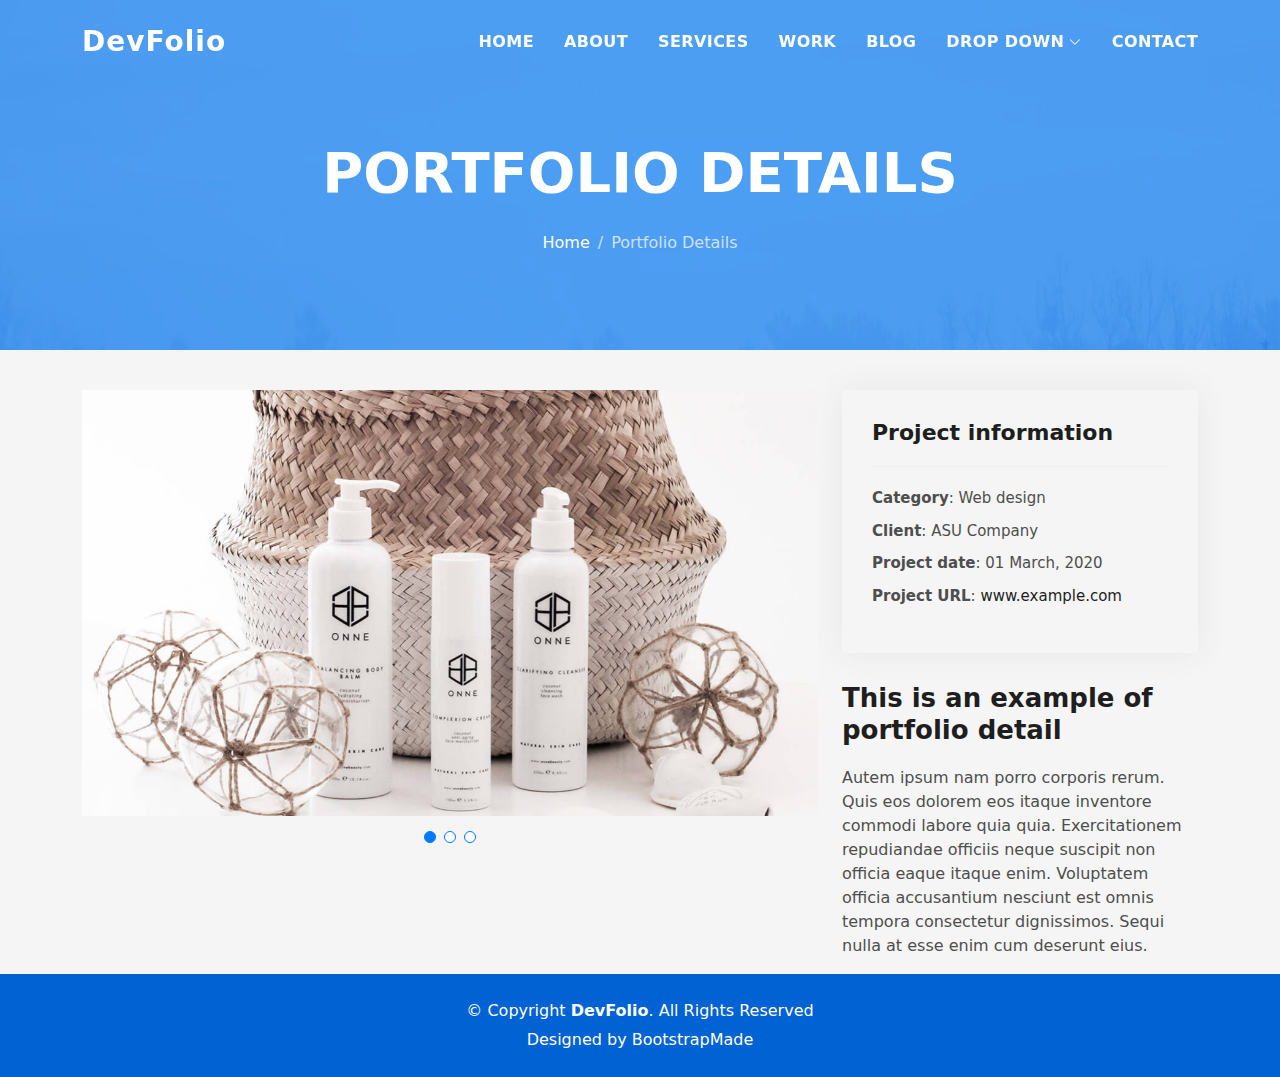
<file: portfolio-details.html>
<!DOCTYPE html>
<html lang="en">

<head>
  <meta charset="utf-8">
  <meta content="width=device-width, initial-scale=1.0" name="viewport">

  <title>DevFolio Bootstrap Portfolio Template - Portfolio Details</title>
  <meta content="" name="description">
  <meta content="" name="keywords">

  <!-- Favicons -->
  <link href="assets/img/favicon.png" rel="icon">
  <link href="assets/img/apple-touch-icon.png" rel="apple-touch-icon">

  <!-- Vendor CSS Files -->
  <link href="assets/vendor/bootstrap/css/bootstrap.min.css" rel="stylesheet">
  <link href="assets/vendor/bootstrap-icons/bootstrap-icons.css" rel="stylesheet">
  <link href="assets/vendor/glightbox/css/glightbox.min.css" rel="stylesheet">
  <link href="assets/vendor/swiper/swiper-bundle.min.css" rel="stylesheet">

  <!-- Template Main CSS File -->
  <link href="assets/css/style.css" rel="stylesheet">

  <!-- =======================================================
  * Template Name: DevFolio
  * Updated: Jul 27 2023 with Bootstrap v5.3.1
  * Template URL: https://bootstrapmade.com/devfolio-bootstrap-portfolio-html-template/
  * Author: BootstrapMade.com
  * License: https://bootstrapmade.com/license/
  ======================================================== -->
</head>

<body>

  <!-- ======= Header ======= -->
  <header id="header" class="fixed-top">
    <div class="container d-flex align-items-center justify-content-between">

      <h1 class="logo"><a href="index.html">DevFolio</a></h1>
      <!-- Uncomment below if you prefer to use an image logo -->
      <!-- <a href="index.html" class="logo"><img src="assets/img/logo.png" alt="" class="img-fluid"></a>-->

      <nav id="navbar" class="navbar">
        <ul>
          <li><a class="nav-link scrollto " href="#hero">Home</a></li>
          <li><a class="nav-link scrollto" href="#about">About</a></li>
          <li><a class="nav-link scrollto" href="#services">Services</a></li>
          <li><a class="nav-link scrollto " href="#work">Work</a></li>
          <li><a class="nav-link scrollto " href="#blog">Blog</a></li>
          <li class="dropdown"><a href="#"><span>Drop Down</span> <i class="bi bi-chevron-down"></i></a>
            <ul>
              <li><a href="#">Drop Down 1</a></li>
              <li class="dropdown"><a href="#"><span>Deep Drop Down</span> <i class="bi bi-chevron-right"></i></a>
                <ul>
                  <li><a href="#">Deep Drop Down 1</a></li>
                  <li><a href="#">Deep Drop Down 2</a></li>
                  <li><a href="#">Deep Drop Down 3</a></li>
                  <li><a href="#">Deep Drop Down 4</a></li>
                  <li><a href="#">Deep Drop Down 5</a></li>
                </ul>
              </li>
              <li><a href="#">Drop Down 2</a></li>
              <li><a href="#">Drop Down 3</a></li>
              <li><a href="#">Drop Down 4</a></li>
            </ul>
          </li>
          <li><a class="nav-link scrollto" href="#contact">Contact</a></li>
        </ul>
        <i class="bi bi-list mobile-nav-toggle"></i>
      </nav><!-- .navbar -->

    </div>
  </header><!-- End Header -->

  <div class="hero hero-single route bg-image" style="background-image: url(assets/img/overlay-bg.jpg)">
    <div class="overlay-mf"></div>
    <div class="hero-content display-table">
      <div class="table-cell">
        <div class="container">
          <h2 class="hero-title mb-4">Portfolio Details</h2>
          <ol class="breadcrumb d-flex justify-content-center">
            <li class="breadcrumb-item">
              <a href="#">Home</a>
            </li>
            <li class="breadcrumb-item active">Portfolio Details</li>
          </ol>
        </div>
      </div>
    </div>
  </div>

  <main id="main">

    <!-- ======= Portfolio Details Section ======= -->
    <section id="portfolio-details" class="portfolio-details">
      <div class="container">

        <div class="row gy-4">

          <div class="col-lg-8">
            <div class="portfolio-details-slider swiper">
              <div class="swiper-wrapper align-items-center">

                <div class="swiper-slide">
                  <img src="assets/img/portfolio-details-1.jpg" alt="">
                </div>

                <div class="swiper-slide">
                  <img src="assets/img/portfolio-details-2.jpg" alt="">
                </div>

                <div class="swiper-slide">
                  <img src="assets/img/portfolio-details-3.jpg" alt="">
                </div>

              </div>
              <div class="swiper-pagination"></div>
            </div>
          </div>

          <div class="col-lg-4">
            <div class="portfolio-info">
              <h3>Project information</h3>
              <ul>
                <li><strong>Category</strong>: Web design</li>
                <li><strong>Client</strong>: ASU Company</li>
                <li><strong>Project date</strong>: 01 March, 2020</li>
                <li><strong>Project URL</strong>: <a href="#">www.example.com</a></li>
              </ul>
            </div>
            <div class="portfolio-description">
              <h2>This is an example of portfolio detail</h2>
              <p>
                Autem ipsum nam porro corporis rerum. Quis eos dolorem eos itaque inventore commodi labore quia quia. Exercitationem repudiandae officiis neque suscipit non officia eaque itaque enim. Voluptatem officia accusantium nesciunt est omnis tempora consectetur dignissimos. Sequi nulla at esse enim cum deserunt eius.
              </p>
            </div>
          </div>

        </div>

      </div>
    </section><!-- End Portfolio Details Section -->

  </main><!-- End #main -->

  <!-- ======= Footer ======= -->
  <footer>
    <div class="container">
      <div class="row">
        <div class="col-sm-12">
          <div class="copyright-box">
            <p class="copyright">&copy; Copyright <strong>DevFolio</strong>. All Rights Reserved</p>
            <div class="credits">
              <!--
              All the links in the footer should remain intact.
              You can delete the links only if you purchased the pro version.
              Licensing information: https://bootstrapmade.com/license/
              Purchase the pro version with working PHP/AJAX contact form: https://bootstrapmade.com/buy/?theme=DevFolio
            -->
              Designed by <a href="https://bootstrapmade.com/">BootstrapMade</a>
            </div>
          </div>
        </div>
      </div>
    </div>
  </footer><!-- End  Footer -->

  <div id="preloader"></div>
  <a href="#" class="back-to-top d-flex align-items-center justify-content-center"><i class="bi bi-arrow-up-short"></i></a>

  <!-- Vendor JS Files -->
  <script src="assets/vendor/purecounter/purecounter_vanilla.js"></script>
  <script src="assets/vendor/bootstrap/js/bootstrap.bundle.min.js"></script>
  <script src="assets/vendor/glightbox/js/glightbox.min.js"></script>
  <script src="assets/vendor/swiper/swiper-bundle.min.js"></script>
  <script src="assets/vendor/typed.js/typed.umd.js"></script>
  <script src="assets/vendor/php-email-form/validate.js"></script>

  <!-- Template Main JS File -->
  <script src="assets/js/main.js"></script>

</body>

</html>
</file>
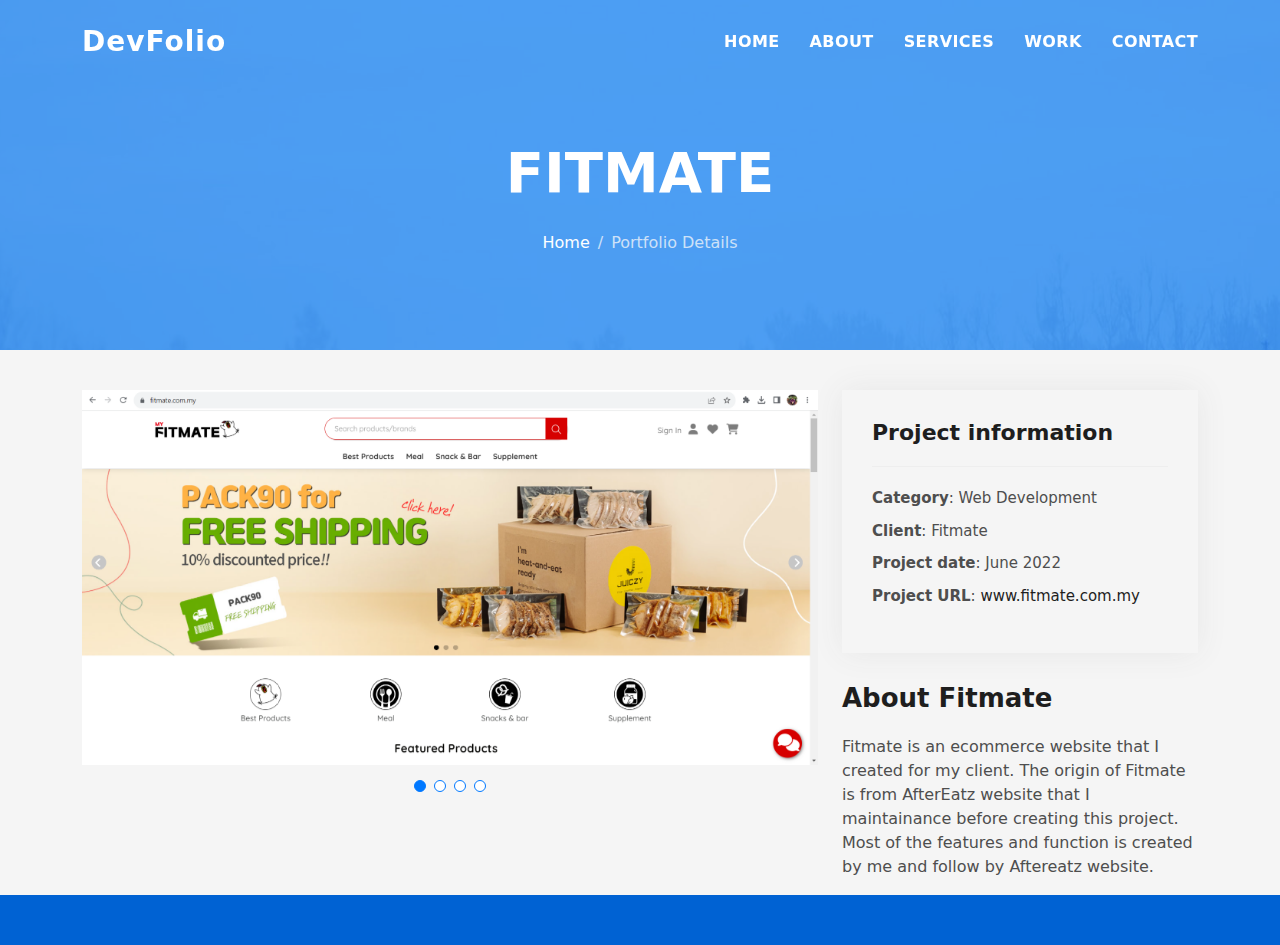
<file: portfolio-old/fitmate-details.html>
<!DOCTYPE html>
<html lang="en">

<head>
  <meta charset="utf-8">
  <meta content="width=device-width, initial-scale=1.0" name="viewport">

  <title>Fitmate Portfolio Details</title>
  <meta content="" name="description">
  <meta content="" name="keywords">

  <!-- Favicons -->
  <link href="assets/img/favicon.png" rel="icon">
  <link href="assets/img/apple-touch-icon.png" rel="apple-touch-icon">

  <!-- Vendor CSS Files -->
  <link href="assets/vendor/bootstrap/css/bootstrap.min.css" rel="stylesheet">
  <link href="assets/vendor/bootstrap-icons/bootstrap-icons.css" rel="stylesheet">
  <link href="assets/vendor/glightbox/css/glightbox.min.css" rel="stylesheet">
  <link href="assets/vendor/swiper/swiper-bundle.min.css" rel="stylesheet">

  <!-- Template Main CSS File -->
  <link href="assets/css/style.css" rel="stylesheet">

  <!-- =======================================================
  * Template Name: DevFolio
  * Updated: Jul 27 2023 with Bootstrap v5.3.1
  * Template URL: https://bootstrapmade.com/devfolio-bootstrap-portfolio-html-template/
  * Author: BootstrapMade.com
  * License: https://bootstrapmade.com/license/
  ======================================================== -->
</head>

<body>

  <!-- ======= Header ======= -->
  <header id="header" class="fixed-top">
    <div class="container d-flex align-items-center justify-content-between">

      <h1 class="logo"><a href="index.html">DevFolio</a></h1>
      <!-- Uncomment below if you prefer to use an image logo -->
      <!-- <a href="index.html" class="logo"><img src="assets/img/logo.png" alt="" class="img-fluid"></a>-->

      <nav id="navbar" class="navbar">
        <ul>
          <li><a class="nav-link scrollto " href="#hero">Home</a></li>
          <li><a class="nav-link scrollto" href="#about">About</a></li>
          <li><a class="nav-link scrollto" href="#services">Services</a></li>
          <li><a class="nav-link scrollto " href="#work">Work</a></li>
          <!-- <li><a class="nav-link scrollto " href="#blog">Blog</a></li> -->
          <!-- <li class="dropdown"><a href="#"><span>Drop Down</span> <i class="bi bi-chevron-down"></i></a>
            <ul>
              <li><a href="#">Drop Down 1</a></li>
              <li class="dropdown"><a href="#"><span>Deep Drop Down</span> <i class="bi bi-chevron-right"></i></a>
                <ul>
                  <li><a href="#">Deep Drop Down 1</a></li>
                  <li><a href="#">Deep Drop Down 2</a></li>
                  <li><a href="#">Deep Drop Down 3</a></li>
                  <li><a href="#">Deep Drop Down 4</a></li>
                  <li><a href="#">Deep Drop Down 5</a></li>
                </ul>
              </li>
              <li><a href="#">Drop Down 2</a></li>
              <li><a href="#">Drop Down 3</a></li>
              <li><a href="#">Drop Down 4</a></li>
            </ul>
          </li> -->
          <li><a class="nav-link scrollto" href="#contact">Contact</a></li>
        </ul>
        <i class="bi bi-list mobile-nav-toggle"></i>
      </nav><!-- .navbar -->

    </div>
  </header><!-- End Header -->

  <div class="hero hero-single route bg-image" style="background-image: url(assets/img/overlay-bg.jpg)">
    <div class="overlay-mf"></div>
    <div class="hero-content display-table">
      <div class="table-cell">
        <div class="container">
          <h2 class="hero-title mb-4">Fitmate</h2>
          <ol class="breadcrumb d-flex justify-content-center">
            <li class="breadcrumb-item">
              <a href="#">Home</a>
            </li>
            <li class="breadcrumb-item active">Portfolio Details</li>
          </ol>
        </div>
      </div>
    </div>
  </div>

  <main id="main">

    <!-- ======= Portfolio Details Section ======= -->
    <section id="portfolio-details" class="portfolio-details">
      <div class="container">

        <div class="row gy-4">

          <div class="col-lg-8">
            <div class="portfolio-details-slider swiper">
              <div class="swiper-wrapper align-items-center">

                <div class="swiper-slide">
                  <img src="assets/img/fitmate_home.png" alt="">
                </div>

                <div class="swiper-slide">
                  <img src="assets/img/fitmate_home2.png" alt="">
                </div>

                <div class="swiper-slide">
                  <img src="assets/img/fitmate_products.png" alt="">
                </div>

                <div class="swiper-slide">
                  <img src="assets/img/fitmate_dashboard.png" alt="">
                </div>

              </div>
              <div class="swiper-pagination"></div>
            </div>
          </div>

          <div class="col-lg-4">
            <div class="portfolio-info">
              <h3>Project information</h3>
              <ul>
                <li><strong>Category</strong>: Web Development</li>
                <li><strong>Client</strong>: Fitmate</li>
                <li><strong>Project date</strong>: June 2022</li>
                <li><strong>Project URL</strong>: <a href="https://www.fitmate.com.my">www.fitmate.com.my</a></li>
              </ul>
            </div>
            <div class="portfolio-description">
              <h2>About Fitmate</h2>
              <p>
                Fitmate is an ecommerce website that I created for my client. The origin of Fitmate is from AfterEatz website that I maintainance before 
                creating this project. Most of the features and function is created by me and follow by Aftereatz website.
              </p>
            </div>
          </div>

        </div>

      </div>
    </section><!-- End Portfolio Details Section -->

  </main><!-- End #main -->

  <!-- ======= Footer ======= -->
  <footer>
    <div class="container">
      <div class="row">
        <div class="col-sm-12">
          <div class="copyright-box">
            <!-- <p class="copyright">&copy; Copyright <strong>DevFolio</strong>. All Rights Reserved</p> -->
            <div class="credits">
              <!--
              All the links in the footer should remain intact.
              You can delete the links only if you purchased the pro version.
              Licensing information: https://bootstrapmade.com/license/
              Purchase the pro version with working PHP/AJAX contact form: https://bootstrapmade.com/buy/?theme=DevFolio
            -->
              <!-- Designed by <a href="https://bootstrapmade.com/">BootstrapMade</a> -->
            </div>
          </div>
        </div>
      </div>
    </div>
  </footer><!-- End  Footer -->

  <div id="preloader"></div>
  <a href="#" class="back-to-top d-flex align-items-center justify-content-center"><i class="bi bi-arrow-up-short"></i></a>

  <!-- Vendor JS Files -->
  <script src="assets/vendor/purecounter/purecounter_vanilla.js"></script>
  <script src="assets/vendor/bootstrap/js/bootstrap.bundle.min.js"></script>
  <script src="assets/vendor/glightbox/js/glightbox.min.js"></script>
  <script src="assets/vendor/swiper/swiper-bundle.min.js"></script>
  <script src="assets/vendor/typed.js/typed.umd.js"></script>
  <script src="assets/vendor/php-email-form/validate.js"></script>

  <!-- Template Main JS File -->
  <script src="assets/js/main.js"></script>

</body>

</html>
</file>
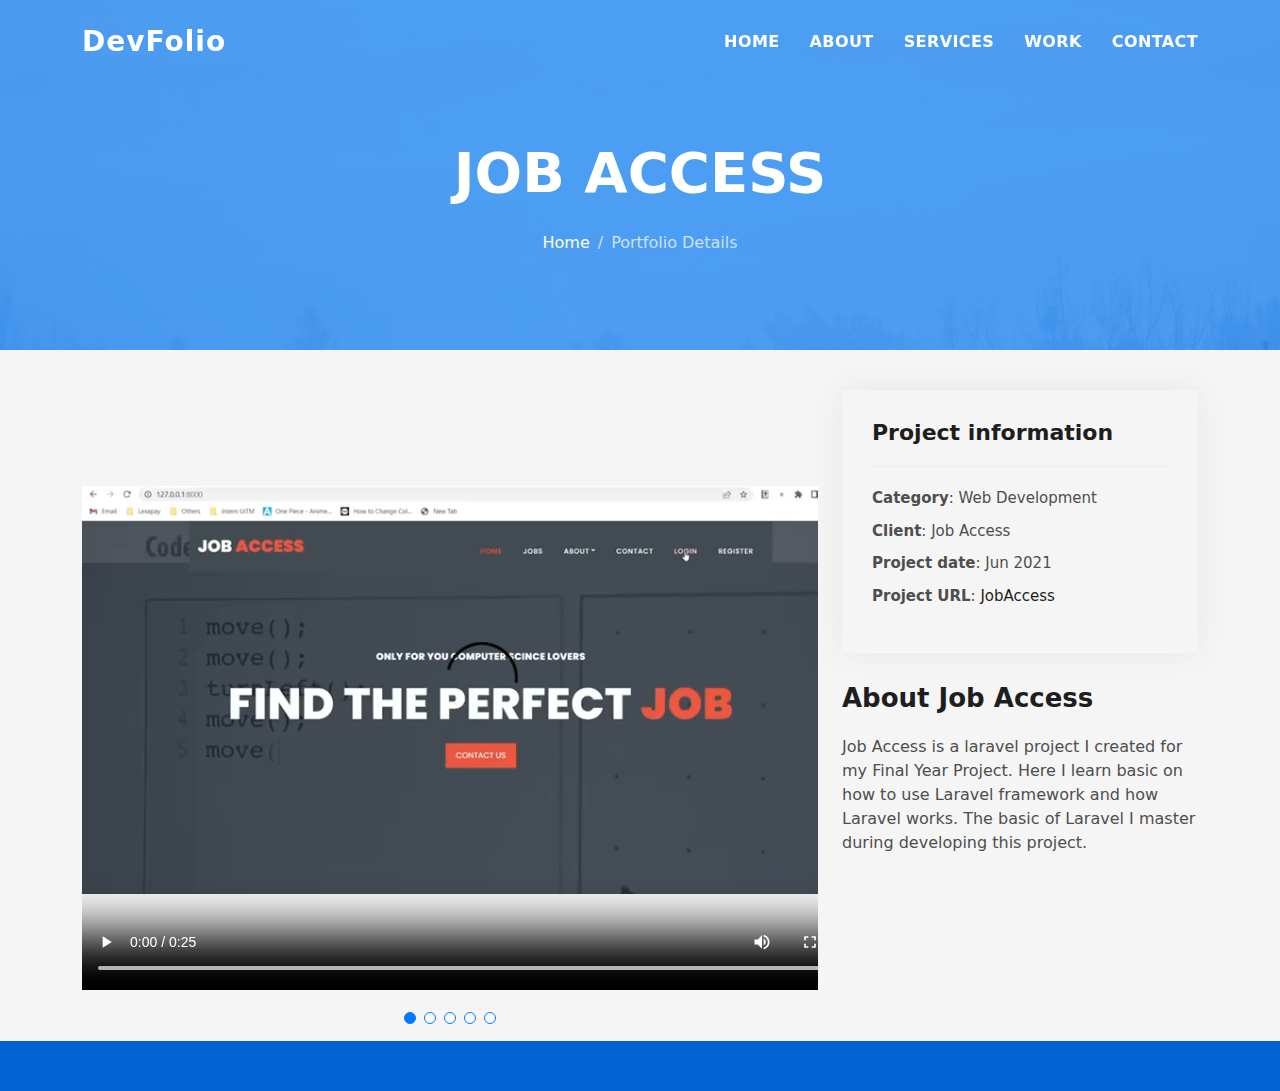
<file: portfolio-old/jobaccess-details.html>
<!DOCTYPE html>
<html lang="en">

<head>
  <meta charset="utf-8">
  <meta content="width=device-width, initial-scale=1.0" name="viewport">

  <title>JobAccess Portfolio Details</title>
  <meta content="" name="description">
  <meta content="" name="keywords">

  <!-- Favicons -->
  <link href="assets/img/favicon.png" rel="icon">
  <link href="assets/img/apple-touch-icon.png" rel="apple-touch-icon">

  <!-- Vendor CSS Files -->
  <link href="assets/vendor/bootstrap/css/bootstrap.min.css" rel="stylesheet">
  <link href="assets/vendor/bootstrap-icons/bootstrap-icons.css" rel="stylesheet">
  <link href="assets/vendor/glightbox/css/glightbox.min.css" rel="stylesheet">
  <link href="assets/vendor/swiper/swiper-bundle.min.css" rel="stylesheet">

  <!-- Template Main CSS File -->
  <link href="assets/css/style.css" rel="stylesheet">

  <!-- =======================================================
  * Template Name: DevFolio
  * Updated: Jul 27 2023 with Bootstrap v5.3.1
  * Template URL: https://bootstrapmade.com/devfolio-bootstrap-portfolio-html-template/
  * Author: BootstrapMade.com
  * License: https://bootstrapmade.com/license/
  ======================================================== -->
</head>

<body>

  <!-- ======= Header ======= -->
  <header id="header" class="fixed-top">
    <div class="container d-flex align-items-center justify-content-between">

      <h1 class="logo"><a href="index.html">DevFolio</a></h1>
      <!-- Uncomment below if you prefer to use an image logo -->
      <!-- <a href="index.html" class="logo"><img src="assets/img/logo.png" alt="" class="img-fluid"></a>-->

      <nav id="navbar" class="navbar">
        <ul>
          <li><a class="nav-link scrollto " href="#hero">Home</a></li>
          <li><a class="nav-link scrollto" href="#about">About</a></li>
          <li><a class="nav-link scrollto" href="#services">Services</a></li>
          <li><a class="nav-link scrollto " href="#work">Work</a></li>
          <!-- <li><a class="nav-link scrollto " href="#blog">Blog</a></li> -->
          <!-- <li class="dropdown"><a href="#"><span>Drop Down</span> <i class="bi bi-chevron-down"></i></a>
            <ul>
              <li><a href="#">Drop Down 1</a></li>
              <li class="dropdown"><a href="#"><span>Deep Drop Down</span> <i class="bi bi-chevron-right"></i></a>
                <ul>
                  <li><a href="#">Deep Drop Down 1</a></li>
                  <li><a href="#">Deep Drop Down 2</a></li>
                  <li><a href="#">Deep Drop Down 3</a></li>
                  <li><a href="#">Deep Drop Down 4</a></li>
                  <li><a href="#">Deep Drop Down 5</a></li>
                </ul>
              </li>
              <li><a href="#">Drop Down 2</a></li>
              <li><a href="#">Drop Down 3</a></li>
              <li><a href="#">Drop Down 4</a></li>
            </ul>
          </li> -->
          <li><a class="nav-link scrollto" href="#contact">Contact</a></li>
        </ul>
        <i class="bi bi-list mobile-nav-toggle"></i>
      </nav><!-- .navbar -->

    </div>
  </header><!-- End Header -->

  <div class="hero hero-single route bg-image" style="background-image: url(assets/img/overlay-bg.jpg)">
    <div class="overlay-mf"></div>
    <div class="hero-content display-table">
      <div class="table-cell">
        <div class="container">
          <h2 class="hero-title mb-4">Job Access</h2>
          <ol class="breadcrumb d-flex justify-content-center">
            <li class="breadcrumb-item">
              <a href="#">Home</a>
            </li>
            <li class="breadcrumb-item active">Portfolio Details</li>
          </ol>
        </div>
      </div>
    </div>
  </div>

  <main id="main">

    <!-- ======= Portfolio Details Section ======= -->
    <section id="portfolio-details" class="portfolio-details">
      <div class="container">

        <div class="row gy-4">

          <div class="col-lg-8">
            <div class="portfolio-details-slider swiper">
              <div class="swiper-wrapper align-items-center">

                <div class="swiper-slide">
                  <video width="800" height="600" controls>
                    <source src="assets/img/jobaccess/jobaccess.MOV" type="video/mp4">
                    <!-- <source src="movie.ogg" type="video/ogg"> -->
                    Your browser does not support the video tag.
                  </video>
                </div>

                <div class="swiper-slide">
                  <img src="assets/img/jobaccess/homepage.PNG" alt="">
                </div>

                <div class="swiper-slide">
                  <img src="assets/img/jobaccess/jobapplication.PNG" alt="">
                </div>

                <div class="swiper-slide">
                  <img src="assets/img/jobaccess/applyjobPNG.PNG" alt="">
                </div>

                <div class="swiper-slide">
                  <img src="assets/img/jobaccess/userdashboard.PNG" alt="">
                </div>

              </div>
              <div class="swiper-pagination"></div>
            </div>
          </div>

          <div class="col-lg-4">
            <div class="portfolio-info">
              <h3>Project information</h3>
              <ul>
                <li><strong>Category</strong>: Web Development</li>
                <li><strong>Client</strong>: Job Access</li>
                <li><strong>Project date</strong>: Jun 2021</li>
                <li><strong>Project URL</strong>: <a href="#">JobAccess</a></li>
              </ul>
            </div>
            <div class="portfolio-description">
              <h2>About Job Access</h2>
              <p>
                Job Access is a laravel project I created for my Final Year Project. Here I learn basic on how to use Laravel framework and 
                how Laravel works. The basic of Laravel I master during developing this project. 
              </p>
            </div>
          </div>

        </div>

      </div>
    </section><!-- End Portfolio Details Section -->

  </main><!-- End #main -->

  <!-- ======= Footer ======= -->
  <footer>
    <div class="container">
      <div class="row">
        <div class="col-sm-12">
          <div class="copyright-box">
            <!-- <p class="copyright">&copy; Copyright <strong>DevFolio</strong>. All Rights Reserved</p> -->
            <div class="credits">
              <!--
              All the links in the footer should remain intact.
              You can delete the links only if you purchased the pro version.
              Licensing information: https://bootstrapmade.com/license/
              Purchase the pro version with working PHP/AJAX contact form: https://bootstrapmade.com/buy/?theme=DevFolio
            -->
              <!-- Designed by <a href="https://bootstrapmade.com/">BootstrapMade</a> -->
            </div>
          </div>
        </div>
      </div>
    </div>
  </footer><!-- End  Footer -->

  <div id="preloader"></div>
  <a href="#" class="back-to-top d-flex align-items-center justify-content-center"><i class="bi bi-arrow-up-short"></i></a>

  <!-- Vendor JS Files -->
  <script src="assets/vendor/purecounter/purecounter_vanilla.js"></script>
  <script src="assets/vendor/bootstrap/js/bootstrap.bundle.min.js"></script>
  <script src="assets/vendor/glightbox/js/glightbox.min.js"></script>
  <script src="assets/vendor/swiper/swiper-bundle.min.js"></script>
  <script src="assets/vendor/typed.js/typed.umd.js"></script>
  <script src="assets/vendor/php-email-form/validate.js"></script>

  <!-- Template Main JS File -->
  <script src="assets/js/main.js"></script>

</body>

</html>
</file>
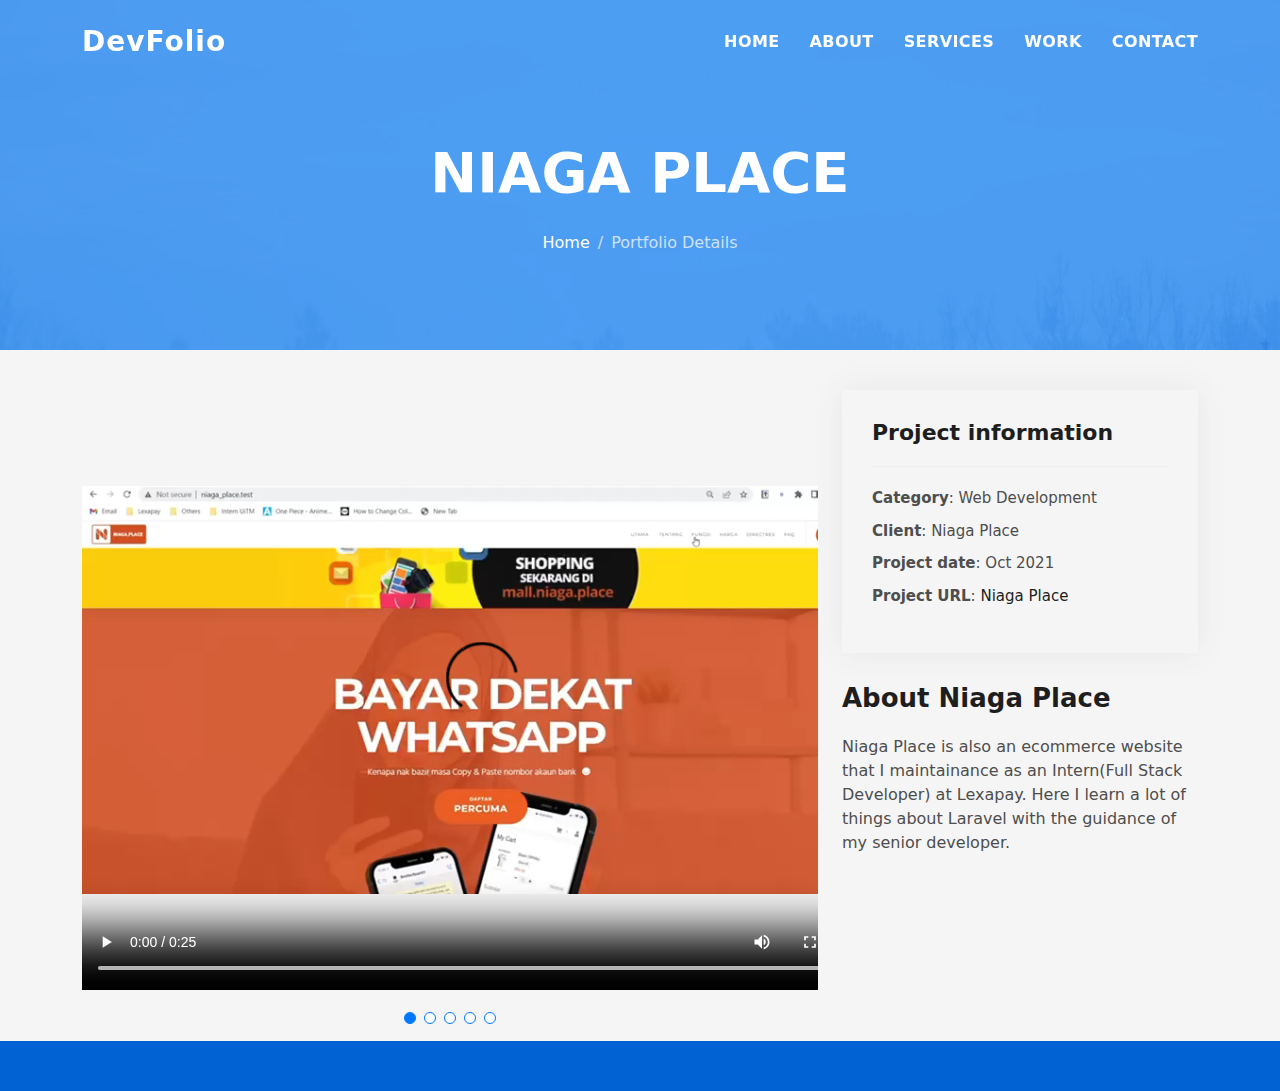
<file: portfolio-old/niagaplace-details.html>
<!DOCTYPE html>
<html lang="en">

<head>
  <meta charset="utf-8">
  <meta content="width=device-width, initial-scale=1.0" name="viewport">

  <title>NiagaPlace Portfolio Details</title>
  <meta content="" name="description">
  <meta content="" name="keywords">

  <!-- Favicons -->
  <link href="assets/img/favicon.png" rel="icon">
  <link href="assets/img/apple-touch-icon.png" rel="apple-touch-icon">

  <!-- Vendor CSS Files -->
  <link href="assets/vendor/bootstrap/css/bootstrap.min.css" rel="stylesheet">
  <link href="assets/vendor/bootstrap-icons/bootstrap-icons.css" rel="stylesheet">
  <link href="assets/vendor/glightbox/css/glightbox.min.css" rel="stylesheet">
  <link href="assets/vendor/swiper/swiper-bundle.min.css" rel="stylesheet">

  <!-- Template Main CSS File -->
  <link href="assets/css/style.css" rel="stylesheet">

  <!-- =======================================================
  * Template Name: DevFolio
  * Updated: Jul 27 2023 with Bootstrap v5.3.1
  * Template URL: https://bootstrapmade.com/devfolio-bootstrap-portfolio-html-template/
  * Author: BootstrapMade.com
  * License: https://bootstrapmade.com/license/
  ======================================================== -->
</head>

<body>

  <!-- ======= Header ======= -->
  <header id="header" class="fixed-top">
    <div class="container d-flex align-items-center justify-content-between">

      <h1 class="logo"><a href="index.html">DevFolio</a></h1>
      <!-- Uncomment below if you prefer to use an image logo -->
      <!-- <a href="index.html" class="logo"><img src="assets/img/logo.png" alt="" class="img-fluid"></a>-->

      <nav id="navbar" class="navbar">
        <ul>
          <li><a class="nav-link scrollto " href="#hero">Home</a></li>
          <li><a class="nav-link scrollto" href="#about">About</a></li>
          <li><a class="nav-link scrollto" href="#services">Services</a></li>
          <li><a class="nav-link scrollto " href="#work">Work</a></li>
          <!-- <li><a class="nav-link scrollto " href="#blog">Blog</a></li> -->
          <!-- <li class="dropdown"><a href="#"><span>Drop Down</span> <i class="bi bi-chevron-down"></i></a>
            <ul>
              <li><a href="#">Drop Down 1</a></li>
              <li class="dropdown"><a href="#"><span>Deep Drop Down</span> <i class="bi bi-chevron-right"></i></a>
                <ul>
                  <li><a href="#">Deep Drop Down 1</a></li>
                  <li><a href="#">Deep Drop Down 2</a></li>
                  <li><a href="#">Deep Drop Down 3</a></li>
                  <li><a href="#">Deep Drop Down 4</a></li>
                  <li><a href="#">Deep Drop Down 5</a></li>
                </ul>
              </li>
              <li><a href="#">Drop Down 2</a></li>
              <li><a href="#">Drop Down 3</a></li>
              <li><a href="#">Drop Down 4</a></li>
            </ul>
          </li> -->
          <li><a class="nav-link scrollto" href="#contact">Contact</a></li>
        </ul>
        <i class="bi bi-list mobile-nav-toggle"></i>
      </nav><!-- .navbar -->

    </div>
  </header><!-- End Header -->

  <div class="hero hero-single route bg-image" style="background-image: url(assets/img/overlay-bg.jpg)">
    <div class="overlay-mf"></div>
    <div class="hero-content display-table">
      <div class="table-cell">
        <div class="container">
          <h2 class="hero-title mb-4">Niaga Place</h2>
          <ol class="breadcrumb d-flex justify-content-center">
            <li class="breadcrumb-item">
              <a href="#">Home</a>
            </li>
            <li class="breadcrumb-item active">Portfolio Details</li>
          </ol>
        </div>
      </div>
    </div>
  </div>

  <main id="main">

    <!-- ======= Portfolio Details Section ======= -->
    <section id="portfolio-details" class="portfolio-details">
      <div class="container">

        <div class="row gy-4">

          <div class="col-lg-8">
            <div class="portfolio-details-slider swiper">
              <div class="swiper-wrapper align-items-center">

                <div class="swiper-slide">
                  <video width="800" height="600" controls>
                    <source src="assets/img/niaga/niagaplace.MOV" type="video/mp4">
                    <!-- <source src="movie.ogg" type="video/ogg"> -->
                    Your browser does not support the video tag.
                  </video>
                </div>

                <div class="swiper-slide">
                  <img src="assets/img/niaga/homepage.PNG" alt="">
                </div>

                <div class="swiper-slide">
                  <img src="assets/img/niaga/merchantpage.PNG" alt="">
                </div>

                <div class="swiper-slide">
                  <img src="assets/img/niaga/productpage.PNG" alt="">
                </div>

                <div class="swiper-slide">
                  <img src="assets/img/niaga/storepage.PNG" alt="">
                </div>

              </div>
              <div class="swiper-pagination"></div>
            </div>
          </div>

          <div class="col-lg-4">
            <div class="portfolio-info">
              <h3>Project information</h3>
              <ul>
                <li><strong>Category</strong>: Web Development</li>
                <li><strong>Client</strong>: Niaga Place</li>
                <li><strong>Project date</strong>: Oct 2021</li>
                <li><strong>Project URL</strong>: <a href="https://niaga.place/">Niaga Place</a></li>
              </ul>
            </div>
            <div class="portfolio-description">
              <h2>About Niaga Place</h2>
              <p>
                Niaga Place is also an ecommerce website that I maintainance as an Intern(Full Stack Developer) at Lexapay. Here I learn a lot of
                things about Laravel with the guidance of my senior developer.
              </p>
            </div>
          </div>

        </div>

      </div>
    </section><!-- End Portfolio Details Section -->

  </main><!-- End #main -->

  <!-- ======= Footer ======= -->
  <footer>
    <div class="container">
      <div class="row">
        <div class="col-sm-12">
          <div class="copyright-box">
            <!-- <p class="copyright">&copy; Copyright <strong>DevFolio</strong>. All Rights Reserved</p> -->
            <div class="credits">
              <!--
              All the links in the footer should remain intact.
              You can delete the links only if you purchased the pro version.
              Licensing information: https://bootstrapmade.com/license/
              Purchase the pro version with working PHP/AJAX contact form: https://bootstrapmade.com/buy/?theme=DevFolio
            -->
              <!-- Designed by <a href="https://bootstrapmade.com/">BootstrapMade</a> -->
            </div>
          </div>
        </div>
      </div>
    </div>
  </footer><!-- End  Footer -->

  <div id="preloader"></div>
  <a href="#" class="back-to-top d-flex align-items-center justify-content-center"><i class="bi bi-arrow-up-short"></i></a>

  <!-- Vendor JS Files -->
  <script src="assets/vendor/purecounter/purecounter_vanilla.js"></script>
  <script src="assets/vendor/bootstrap/js/bootstrap.bundle.min.js"></script>
  <script src="assets/vendor/glightbox/js/glightbox.min.js"></script>
  <script src="assets/vendor/swiper/swiper-bundle.min.js"></script>
  <script src="assets/vendor/typed.js/typed.umd.js"></script>
  <script src="assets/vendor/php-email-form/validate.js"></script>

  <!-- Template Main JS File -->
  <script src="assets/js/main.js"></script>

</body>

</html>
</file>
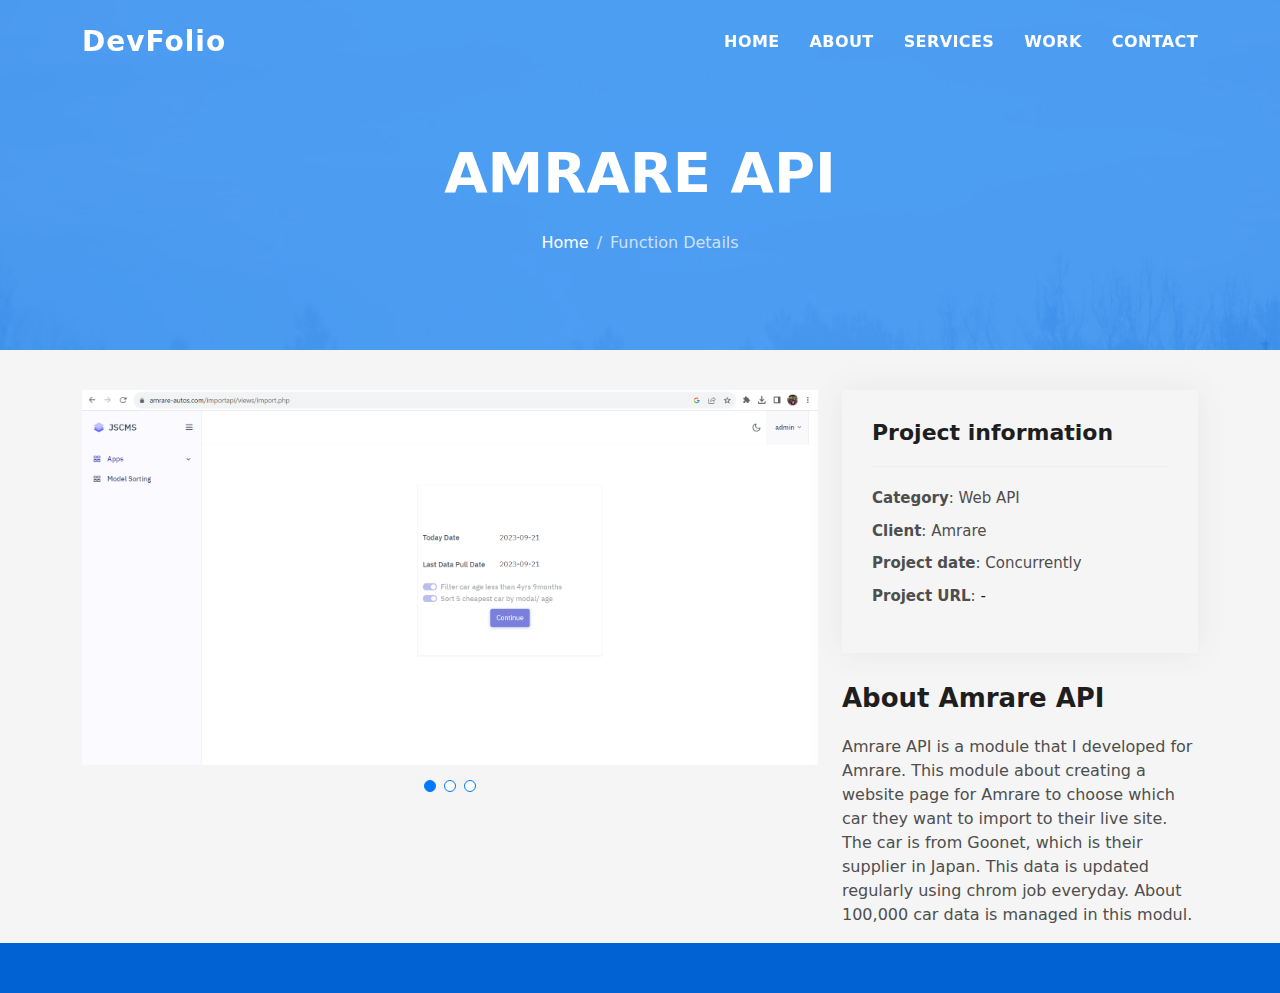
<file: portfolio/amrare-api.html>
<!DOCTYPE html>
<html lang="en">

<head>
  <meta charset="utf-8">
  <meta content="width=device-width, initial-scale=1.0" name="viewport">

  <title>Amrare API</title>
  <meta content="" name="description">
  <meta content="" name="keywords">

  <!-- Favicons -->
  <link href="assets/img/favicon.png" rel="icon">
  <link href="assets/img/apple-touch-icon.png" rel="apple-touch-icon">

  <!-- Vendor CSS Files -->
  <link href="assets/vendor/bootstrap/css/bootstrap.min.css" rel="stylesheet">
  <link href="assets/vendor/bootstrap-icons/bootstrap-icons.css" rel="stylesheet">
  <link href="assets/vendor/glightbox/css/glightbox.min.css" rel="stylesheet">
  <link href="assets/vendor/swiper/swiper-bundle.min.css" rel="stylesheet">

  <!-- Template Main CSS File -->
  <link href="assets/css/style.css" rel="stylesheet">

  <!-- =======================================================
  * Template Name: DevFolio
  * Updated: Jul 27 2023 with Bootstrap v5.3.1
  * Template URL: https://bootstrapmade.com/devfolio-bootstrap-portfolio-html-template/
  * Author: BootstrapMade.com
  * License: https://bootstrapmade.com/license/
  ======================================================== -->
</head>

<body>

  <!-- ======= Header ======= -->
  <header id="header" class="fixed-top">
    <div class="container d-flex align-items-center justify-content-between">

      <h1 class="logo"><a href="index.html">DevFolio</a></h1>
      <!-- Uncomment below if you prefer to use an image logo -->
      <!-- <a href="index.html" class="logo"><img src="assets/img/logo.png" alt="" class="img-fluid"></a>-->

      <nav id="navbar" class="navbar">
        <ul>
          <li><a class="nav-link scrollto " href="#hero">Home</a></li>
          <li><a class="nav-link scrollto" href="#about">About</a></li>
          <li><a class="nav-link scrollto" href="#services">Services</a></li>
          <li><a class="nav-link scrollto " href="#work">Work</a></li>
          <!-- <li><a class="nav-link scrollto " href="#blog">Blog</a></li> -->
          <!-- <li class="dropdown"><a href="#"><span>Drop Down</span> <i class="bi bi-chevron-down"></i></a>
            <ul>
              <li><a href="#">Drop Down 1</a></li>
              <li class="dropdown"><a href="#"><span>Deep Drop Down</span> <i class="bi bi-chevron-right"></i></a>
                <ul>
                  <li><a href="#">Deep Drop Down 1</a></li>
                  <li><a href="#">Deep Drop Down 2</a></li>
                  <li><a href="#">Deep Drop Down 3</a></li>
                  <li><a href="#">Deep Drop Down 4</a></li>
                  <li><a href="#">Deep Drop Down 5</a></li>
                </ul>
              </li>
              <li><a href="#">Drop Down 2</a></li>
              <li><a href="#">Drop Down 3</a></li>
              <li><a href="#">Drop Down 4</a></li>
            </ul>
          </li> -->
          <li><a class="nav-link scrollto" href="#contact">Contact</a></li>
        </ul>
        <i class="bi bi-list mobile-nav-toggle"></i>
      </nav><!-- .navbar -->

    </div>
  </header><!-- End Header -->

  <div class="hero hero-single route bg-image" style="background-image: url(assets/img/overlay-bg.jpg)">
    <div class="overlay-mf"></div>
    <div class="hero-content display-table">
      <div class="table-cell">
        <div class="container">
          <h2 class="hero-title mb-4">Amrare API</h2>
          <ol class="breadcrumb d-flex justify-content-center">
            <li class="breadcrumb-item">
              <a href="#">Home</a>
            </li>
            <li class="breadcrumb-item active">Function Details</li>
          </ol>
        </div>
      </div>
    </div>
  </div>

  <main id="main">

    <!-- ======= Portfolio Details Section ======= -->
    <section id="portfolio-details" class="portfolio-details">
      <div class="container">

        <div class="row gy-4">

          <div class="col-lg-8">
            <div class="portfolio-details-slider swiper">
              <div class="swiper-wrapper align-items-center">

                <div class="swiper-slide">
                  <img src="assets/img/Amrare/amrare_apihome.png" alt="">
                </div>

                <div class="swiper-slide">
                  <img src="assets/img/Amrare/amrare_api.png" alt="">
                </div>

                <div class="swiper-slide">
                  <img src="assets/img/Amrare/amrare_api2.png" alt="">
                </div>

              </div>
              <div class="swiper-pagination"></div>
            </div>
          </div>

          <div class="col-lg-4">
            <div class="portfolio-info">
              <h3>Project information</h3>
              <ul>
                <li><strong>Category</strong>: Web API</li>
                <li><strong>Client</strong>: Amrare</li>
                <li><strong>Project date</strong>: Concurrently</li>
                <li><strong>Project URL</strong>: <a href="">-</a></li>
              </ul>
            </div>
            <div class="portfolio-description">
              <h2>About Amrare API</h2>
              <p>
                Amrare API is a module that I developed for Amrare. This module about creating a website page for Amrare to choose which car they want
                to import to their live site. The car is from Goonet, which is their supplier in Japan. This data is updated regularly using chrom job everyday.
                About 100,000 car data is managed in this modul.
              </p>
            </div>
          </div>

        </div>

      </div>
    </section><!-- End Portfolio Details Section -->

  </main><!-- End #main -->

  <!-- ======= Footer ======= -->
  <footer>
    <div class="container">
      <div class="row">
        <div class="col-sm-12">
          <div class="copyright-box">
            <!-- <p class="copyright">&copy; Copyright <strong>DevFolio</strong>. All Rights Reserved</p> -->
            <div class="credits">
              <!--
              All the links in the footer should remain intact.
              You can delete the links only if you purchased the pro version.
              Licensing information: https://bootstrapmade.com/license/
              Purchase the pro version with working PHP/AJAX contact form: https://bootstrapmade.com/buy/?theme=DevFolio
            -->
              <!-- Designed by <a href="https://bootstrapmade.com/">BootstrapMade</a> -->
            </div>
          </div>
        </div>
      </div>
    </div>
  </footer><!-- End  Footer -->

  <div id="preloader"></div>
  <a href="#" class="back-to-top d-flex align-items-center justify-content-center"><i class="bi bi-arrow-up-short"></i></a>

  <!-- Vendor JS Files -->
  <script src="assets/vendor/purecounter/purecounter_vanilla.js"></script>
  <script src="assets/vendor/bootstrap/js/bootstrap.bundle.min.js"></script>
  <script src="assets/vendor/glightbox/js/glightbox.min.js"></script>
  <script src="assets/vendor/swiper/swiper-bundle.min.js"></script>
  <script src="assets/vendor/typed.js/typed.umd.js"></script>
  <script src="assets/vendor/php-email-form/validate.js"></script>

  <!-- Template Main JS File -->
  <script src="assets/js/main.js"></script>

</body>

</html>
</file>
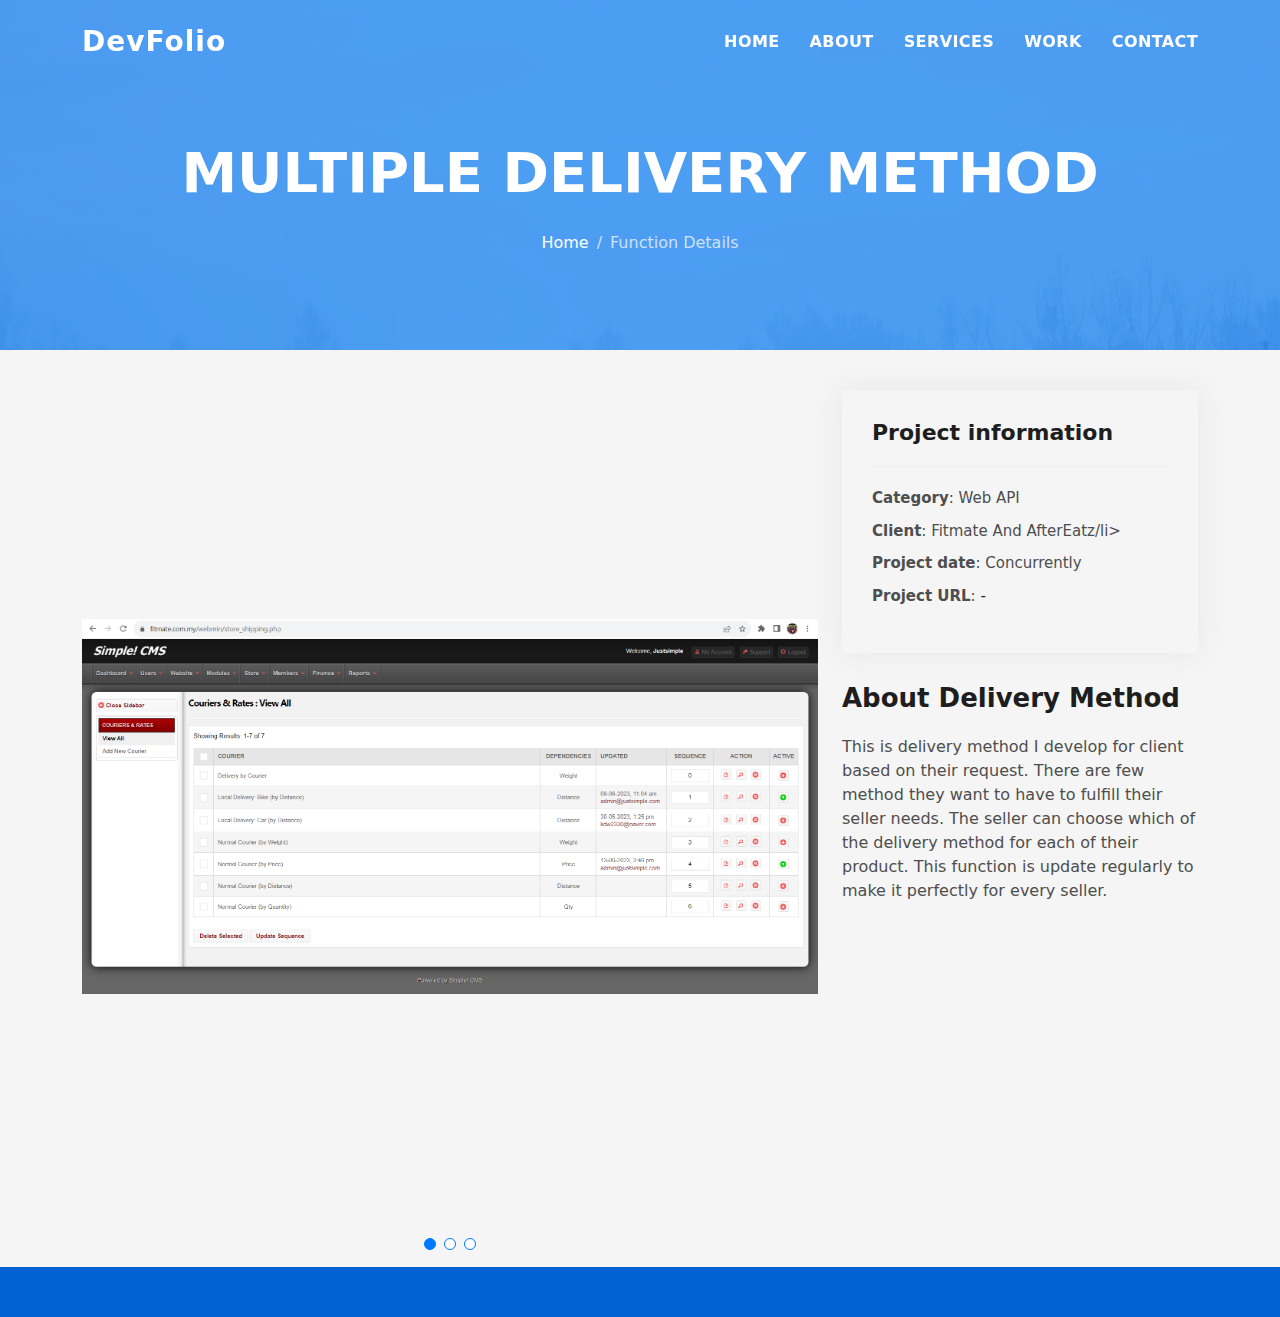
<file: portfolio/delivery.html>
<!DOCTYPE html>
<html lang="en">

<head>
  <meta charset="utf-8">
  <meta content="width=device-width, initial-scale=1.0" name="viewport">

  <title>Multiple Delivery Method</title>
  <meta content="" name="description">
  <meta content="" name="keywords">

  <!-- Favicons -->
  <link href="assets/img/favicon.png" rel="icon">
  <link href="assets/img/apple-touch-icon.png" rel="apple-touch-icon">

  <!-- Vendor CSS Files -->
  <link href="assets/vendor/bootstrap/css/bootstrap.min.css" rel="stylesheet">
  <link href="assets/vendor/bootstrap-icons/bootstrap-icons.css" rel="stylesheet">
  <link href="assets/vendor/glightbox/css/glightbox.min.css" rel="stylesheet">
  <link href="assets/vendor/swiper/swiper-bundle.min.css" rel="stylesheet">

  <!-- Template Main CSS File -->
  <link href="assets/css/style.css" rel="stylesheet">

  <!-- =======================================================
  * Template Name: DevFolio
  * Updated: Jul 27 2023 with Bootstrap v5.3.1
  * Template URL: https://bootstrapmade.com/devfolio-bootstrap-portfolio-html-template/
  * Author: BootstrapMade.com
  * License: https://bootstrapmade.com/license/
  ======================================================== -->
</head>

<body>

  <!-- ======= Header ======= -->
  <header id="header" class="fixed-top">
    <div class="container d-flex align-items-center justify-content-between">

      <h1 class="logo"><a href="index.html">DevFolio</a></h1>
      <!-- Uncomment below if you prefer to use an image logo -->
      <!-- <a href="index.html" class="logo"><img src="assets/img/logo.png" alt="" class="img-fluid"></a>-->

      <nav id="navbar" class="navbar">
        <ul>
          <li><a class="nav-link scrollto " href="#hero">Home</a></li>
          <li><a class="nav-link scrollto" href="#about">About</a></li>
          <li><a class="nav-link scrollto" href="#services">Services</a></li>
          <li><a class="nav-link scrollto " href="#work">Work</a></li>
          <!-- <li><a class="nav-link scrollto " href="#blog">Blog</a></li> -->
          <!-- <li class="dropdown"><a href="#"><span>Drop Down</span> <i class="bi bi-chevron-down"></i></a>
            <ul>
              <li><a href="#">Drop Down 1</a></li>
              <li class="dropdown"><a href="#"><span>Deep Drop Down</span> <i class="bi bi-chevron-right"></i></a>
                <ul>
                  <li><a href="#">Deep Drop Down 1</a></li>
                  <li><a href="#">Deep Drop Down 2</a></li>
                  <li><a href="#">Deep Drop Down 3</a></li>
                  <li><a href="#">Deep Drop Down 4</a></li>
                  <li><a href="#">Deep Drop Down 5</a></li>
                </ul>
              </li>
              <li><a href="#">Drop Down 2</a></li>
              <li><a href="#">Drop Down 3</a></li>
              <li><a href="#">Drop Down 4</a></li>
            </ul>
          </li> -->
          <li><a class="nav-link scrollto" href="#contact">Contact</a></li>
        </ul>
        <i class="bi bi-list mobile-nav-toggle"></i>
      </nav><!-- .navbar -->

    </div>
  </header><!-- End Header -->

  <div class="hero hero-single route bg-image" style="background-image: url(assets/img/overlay-bg.jpg)">
    <div class="overlay-mf"></div>
    <div class="hero-content display-table">
      <div class="table-cell">
        <div class="container">
          <h2 class="hero-title mb-4">Multiple Delivery Method</h2>
          <ol class="breadcrumb d-flex justify-content-center">
            <li class="breadcrumb-item">
              <a href="#">Home</a>
            </li>
            <li class="breadcrumb-item active">Function Details</li>
          </ol>
        </div>
      </div>
    </div>
  </div>

  <main id="main">

    <!-- ======= Portfolio Details Section ======= -->
    <section id="portfolio-details" class="portfolio-details">
      <div class="container">

        <div class="row gy-4">

          <div class="col-lg-8">
            <div class="portfolio-details-slider swiper">
              <div class="swiper-wrapper align-items-center">

                <div class="swiper-slide">
                  <img src="assets/img/googledistance/dashboard_delivery.png" alt="">
                </div>

                <div class="swiper-slide">
                  <img src="assets/img/googledistance/delivery_details.png" alt="">
                </div>

                <div class="swiper-slide">
                  <img src="assets/img/googledistance/cart.png" alt="">
                </div>

              </div>
              <div class="swiper-pagination"></div>
            </div>
          </div>

          <div class="col-lg-4">
            <div class="portfolio-info">
              <h3>Project information</h3>
              <ul>
                <li><strong>Category</strong>: Web API</li>
                <li><strong>Client</strong>: Fitmate And AfterEatz/li>
                <li><strong>Project date</strong>: Concurrently</li>
                <li><strong>Project URL</strong>: <a href="">-</a></li>
              </ul>
            </div>
            <div class="portfolio-description">
              <h2>About Delivery Method</h2>
              <p>
                This is delivery method I develop for client based on their request. There are few method they want to have to fulfill
                their seller needs. The seller can choose which of the delivery method for each of their product. This function is update regularly
                to make it perfectly for every seller.
              </p>
            </div>
          </div>

        </div>

      </div>
    </section><!-- End Portfolio Details Section -->

  </main><!-- End #main -->

  <!-- ======= Footer ======= -->
  <footer>
    <div class="container">
      <div class="row">
        <div class="col-sm-12">
          <div class="copyright-box">
            <!-- <p class="copyright">&copy; Copyright <strong>DevFolio</strong>. All Rights Reserved</p> -->
            <div class="credits">
              <!--
              All the links in the footer should remain intact.
              You can delete the links only if you purchased the pro version.
              Licensing information: https://bootstrapmade.com/license/
              Purchase the pro version with working PHP/AJAX contact form: https://bootstrapmade.com/buy/?theme=DevFolio
            -->
              <!-- Designed by <a href="https://bootstrapmade.com/">BootstrapMade</a> -->
            </div>
          </div>
        </div>
      </div>
    </div>
  </footer><!-- End  Footer -->

  <div id="preloader"></div>
  <a href="#" class="back-to-top d-flex align-items-center justify-content-center"><i class="bi bi-arrow-up-short"></i></a>

  <!-- Vendor JS Files -->
  <script src="assets/vendor/purecounter/purecounter_vanilla.js"></script>
  <script src="assets/vendor/bootstrap/js/bootstrap.bundle.min.js"></script>
  <script src="assets/vendor/glightbox/js/glightbox.min.js"></script>
  <script src="assets/vendor/swiper/swiper-bundle.min.js"></script>
  <script src="assets/vendor/typed.js/typed.umd.js"></script>
  <script src="assets/vendor/php-email-form/validate.js"></script>

  <!-- Template Main JS File -->
  <script src="assets/js/main.js"></script>

</body>

</html>
</file>
<file: assets/css/style.css>
/**
* Template Name: DevFolio
* Updated: Jul 27 2023 with Bootstrap v5.3.1
* Template URL: https://bootstrapmade.com/devfolio-bootstrap-portfolio-html-template/
* Author: BootstrapMade.com
* License: https://bootstrapmade.com/license/
*/

/*--------------------------------------------------------------
# General
--------------------------------------------------------------*/
body {
  background-color: #f5f5f5;
  color: #4e4e4e;
}

h1,
h2,
h3,
h4,
h5,
h6 {
  color: #1e1e1e;
}

a {
  color: #1e1e1e;
  text-decoration: none;
  transition: all 0.5s ease-in-out;
}

a:hover {
  color: #0078ff;
  text-decoration: none;
  transition: all 0.5s ease-in-out;
}

.p-r {
  position: relative;
}

.color-a {
  text-decoration: none;
  color: #0078ff;
}

.color-d {
  color: #f5f5f5;
}

.color-text-a {
  text-decoration: none;
  color: #4e4e4e;
}

.box-shadow,
.card-blog,
.work-box,
.service-box,
.paralax-mf {
  box-shadow: 0 13px 8px -10px rgba(0, 0, 0, 0.1);
}

.box-shadow-a,
.button:hover {
  text-decoration: none;
  box-shadow: 0 0 0 4px #cde1f8;
}

.display-5 {
  font-size: 2.5rem;
  font-weight: 300;
  line-height: 1.1;
}

.display-6 {
  font-size: 2rem;
  font-weight: 300;
  line-height: 1.1;
}

.avatar {
  width: 32px;
  height: 32px;
  margin-right: 4px;
  overflow: hidden;
}

.bg-image {
  background-repeat: no-repeat;
  background-attachment: fixed;
  background-size: cover;
  background-position: center center;
}

@media (max-width: 1024px) {
  .bg-image {
    background-attachment: scroll;
  }
}

.overlay-mf {
  background-color: #0078ff;
}

.overlay-mf {
  position: absolute;
  top: 0;
  left: 0px;
  padding: 0;
  height: 100%;
  width: 100%;
  opacity: 0.7;
}

.paralax-mf {
  position: relative;
  padding: 8rem 0;
}

.display-table {
  width: 100%;
  height: 100%;
  display: table;
}

.table-cell {
  display: table-cell;
  vertical-align: middle;
}

/*--/ Sections /--*/
.sect-4 {
  padding: 4rem 0;
}

.sect-pt4 {
  padding-top: 4rem;
}

.sect-mt4 {
  margin-top: 4rem;
}

/*--/ Title s /--*/
.title-s {
  font-weight: 600;
  color: #1e1e1e;
  font-size: 1.1rem;
}

/*--/ Title A /--*/
.title-box {
  margin-bottom: 4rem;
}

.title-a {
  text-decoration: none;
  font-size: 3rem;
  font-weight: bold;
  text-transform: uppercase;
}

.subtitle-a {
  text-decoration: none;
  color: #4e4e4e;
}

.line-mf {
  width: 40px;
  height: 5px;
  background-color: #0078ff;
  margin: 0 auto;
}

/*--/ Title Left /--*/
.title-box-2 {
  margin-bottom: 3rem;
}

.title-left {
  font-size: 2rem;
  position: relative;
}

.title-left:before {
  content: "";
  position: absolute;
  height: 3px;
  background-color: #0078ff;
  width: 100px;
  bottom: -12px;
}

/*------/ Box /------*/
.box-pl2 {
  padding-left: 2rem;
}

.box-shadow-full {
  padding: 3rem 1.25rem;
  position: relative;
  background-color: #fff;
  margin-bottom: 3rem;
  z-index: 2;
  box-shadow: 0 1px 1px 0 rgba(0, 0, 0, 0.06), 0 2px 5px 0 rgba(0, 0, 0, 0.2);
}

@media (min-width: 768px) {
  .box-shadow-full {
    padding: 3rem;
  }
}

/*------/ Socials /------*/
.socials {
  padding: 1.5rem 0;
}

.socials ul li {
  display: inline-block;
}

.socials .ico-circle {
  height: 40px;
  width: 40px;
  font-size: 1.2rem;
  border-radius: 50%;
  line-height: 1.6;
  margin: 0 15px 0 0;
  box-shadow: 0 0 0 3px #0078ff;
  transition: all 500ms ease;
}

.socials .ico-circle:hover {
  background-color: #0078ff;
  color: #fff;
  box-shadow: 0 0 0 3px #cde1f8;
  transition: all 500ms ease;
}

/*------/ Ul resect /------*/
.ul-resect,
.widget-tags ul,
.widget-sidebar .list-sidebar,
.box-comments .list-comments,
.blog-wrapper .post-meta ul,
.list-ico,
.socials ul {
  list-style: none;
  padding-left: 0;
  margin-bottom: 0;
}

.list-ico {
  line-height: 2;
}

.list-ico span {
  color: #0078ff;
  margin-right: 10px;
}

/*------/ Ico Circle /------*/
.ico-circle {
  height: 100px;
  width: 100px;
  font-size: 2rem;
  border-radius: 50%;
  line-height: 1.55;
  margin: 0 auto;
  text-align: center;
  box-shadow: 0 0 0 10px #0078ff;
  display: block;
}

/*------/ Owl Carousel /------*/
.owl-theme .owl-dots {
  text-align: center;
  margin-top: 18px;
}

.owl-theme .owl-dots .owl-dot {
  display: inline-block;
}

.owl-theme .owl-dots .owl-dot span {
  width: 18px;
  height: 7px;
  margin: 5px 5px;
  background: #cde1f8;
  border: 0px solid #cde1f8;
  display: block;
  transition: all 0.6s ease-in-out;
  cursor: pointer;
}

.owl-theme .owl-dots .owl-dot:hover span {
  background-color: #cde1f8;
}

.owl-theme .owl-dots .owl-dot.active span {
  background-color: #1B1B1B;
  width: 25px;
}

/*--/ Scrolltop s /--*/
.scrolltop-mf {
  position: relative;
  display: none;
}

.scrolltop-mf span {
  z-index: 999;
  position: fixed;
  width: 42px;
  height: 42px;
  background-color: #0078ff;
  opacity: 0.7;
  font-size: 1.6rem;
  line-height: 1.5;
  text-align: center;
  color: #fff;
  top: auto;
  left: auto;
  right: 30px;
  bottom: 50px;
  cursor: pointer;
  border-radius: 50%;
}

/*--------------------------------------------------------------
# Back to top button
--------------------------------------------------------------*/
.back-to-top {
  position: fixed;
  visibility: hidden;
  opacity: 0;
  right: 15px;
  bottom: 15px;
  z-index: 996;
  background: #0078ff;
  width: 40px;
  height: 40px;
  border-radius: 50px;
  transition: all 0.4s;
}

.back-to-top i {
  font-size: 28px;
  color: #fff;
  line-height: 0;
}

.back-to-top:hover {
  background: #298eff;
  color: #fff;
}

.back-to-top.active {
  visibility: visible;
  opacity: 1;
}

/*------/ Prelaoder /------*/
#preloader {
  position: fixed;
  top: 0;
  left: 0;
  right: 0;
  bottom: 0;
  z-index: 9999;
  overflow: hidden;
  background: #fff;
}

#preloader:before {
  content: "";
  position: fixed;
  top: calc(50% - 30px);
  left: calc(50% - 30px);
  border: 6px solid #f2f2f2;
  border-top: 6px solid #0078ff;
  border-radius: 50%;
  width: 60px;
  height: 60px;
  animation: animate-preloader 1s linear infinite;
}

@keyframes animate-preloader {
  0% {
    transform: rotate(0deg);
  }

  100% {
    transform: rotate(360deg);
  }
}

/*------/ Button /------*/
.button {
  display: inline-block;
  padding: 0.3rem 0.6rem;
  text-align: center;
  vertical-align: middle;
  -webkit-user-select: none;
  -moz-user-select: none;
  user-select: none;
  font-size: 1rem;
  border-radius: 0.3rem;
  border: 1px solid transparent;
  transition: all 500ms ease;
  cursor: pointer;
}

.button:focus {
  outline: 0;
}

.button:hover {
  background-color: #0062d3;
  color: #fff;
  transition: all 500ms ease;
}

.button-a {
  text-decoration: none;
  background-color: #0078ff;
  color: #fff;
  border-color: #cde1f8;
}

.button-big {
  padding: 0.9rem 2.3rem;
  font-size: 1.2rem;
}

.button-rouded {
  border-radius: 5rem;
}

.btn-lg {
  padding: 0.5rem 1rem;
  font-size: 1.25rem;
  line-height: 1.5;
  border-radius: 0.3rem;
}

/*--------------------------------------------------------------
# Header
--------------------------------------------------------------*/
#header {
  transition: all 0.5s;
  z-index: 997;
  padding: 20px 0;
}

#header .logo {
  font-size: 28px;
  margin: 0;
  padding: 0;
  font-weight: 600;
  letter-spacing: 1px;
}

#header .logo a {
  color: #fff;
}

#header .logo img {
  max-height: 40px;
}

#header.header-scrolled {
  background: rgba(0, 0, 0, 0.9);
  padding: 12px 0;
}

/*--------------------------------------------------------------
# Navigation Menu
--------------------------------------------------------------*/
/**
* Desktop Navigation 
*/
.navbar {
  padding: 0;
}

.navbar ul {
  margin: 0;
  padding: 0;
  display: flex;
  list-style: none;
  align-items: center;
}

.navbar li {
  position: relative;
}

.navbar>ul>li {
  white-space: nowrap;
  padding: 10px 0 10px 30px;
}

.navbar a,
.navbar a:focus {
  display: flex;
  align-items: center;
  justify-content: space-between;
  color: #fff;
  font-size: 16px;
  font-weight: 600;
  padding: 0;
  white-space: nowrap;
  transition: 0.3s;
  letter-spacing: 0.4px;
  position: relative;
  text-transform: uppercase;
}

.navbar a i,
.navbar a:focus i {
  font-size: 12px;
  line-height: 0;
  margin-left: 5px;
}

.navbar>ul>li>a:before {
  content: "";
  position: absolute;
  width: 100%;
  height: 2px;
  bottom: -6px;
  left: 0;
  width: 0;
  background-color: #fff;
  visibility: hidden;
  transition: all 0.3s ease-in-out 0s;
}

.navbar a:hover:before,
.navbar li:hover>a:before,
.navbar .active:before {
  visibility: visible;
  width: 80%;
}

.navbar a:hover,
.navbar .active,
.navbar .active:focus,
.navbar li:hover>a {
  color: #fff;
}

.navbar .dropdown ul {
  display: block;
  position: absolute;
  left: 30px;
  top: calc(100% + 30px);
  margin: 0;
  padding: 10px 0;
  z-index: 99;
  opacity: 0;
  visibility: hidden;
  background: #fff;
  box-shadow: 0px 0px 30px rgba(127, 137, 161, 0.25);
  transition: 0.3s;
}

.navbar .dropdown ul li {
  min-width: 200px;
}

.navbar .dropdown ul a {
  padding: 10px 20px;
  font-size: 14px;
  text-transform: none;
  color: #4e4e4e;
}

.navbar .dropdown ul a i {
  font-size: 12px;
}

.navbar .dropdown ul a:hover,
.navbar .dropdown ul .active:hover,
.navbar .dropdown ul li:hover>a {
  color: #0078ff;
}

.navbar .dropdown:hover>ul {
  opacity: 1;
  top: 100%;
  visibility: visible;
}

.navbar .dropdown .dropdown ul {
  top: 0;
  left: calc(100% - 30px);
  visibility: hidden;
}

.navbar .dropdown .dropdown:hover>ul {
  opacity: 1;
  top: 0;
  left: 100%;
  visibility: visible;
}

@media (max-width: 1366px) {
  .navbar .dropdown .dropdown ul {
    left: -90%;
  }

  .navbar .dropdown .dropdown:hover>ul {
    left: -100%;
  }
}

/**
* Mobile Navigation 
*/
.mobile-nav-toggle {
  color: #fff;
  font-size: 28px;
  cursor: pointer;
  display: none;
  line-height: 0;
  transition: 0.5s;
}

@media (max-width: 991px) {
  .mobile-nav-toggle {
    display: block;
  }

  .navbar ul {
    display: none;
  }
}

.navbar-mobile {
  position: fixed;
  overflow: hidden;
  top: 0;
  right: 0;
  left: 0;
  bottom: 0;
  background: rgba(78, 78, 78, 0.9);
  transition: 0.3s;
  z-index: 999;
}

.navbar-mobile .mobile-nav-toggle {
  position: absolute;
  top: 15px;
  right: 15px;
}

.navbar-mobile ul {
  display: block;
  position: absolute;
  top: 55px;
  right: 15px;
  bottom: 15px;
  left: 15px;
  padding: 10px 0;
  background-color: #fff;
  overflow-y: auto;
  transition: 0.3s;
}

.navbar-mobile>ul>li {
  padding: 0;
}

.navbar-mobile a:hover:before,
.navbar-mobile li:hover>a:before,
.navbar-mobile .active:before {
  visibility: hidden;
}

.navbar-mobile a,
.navbar-mobile a:focus {
  padding: 10px 20px;
  font-size: 15px;
  color: #4e4e4e;
}

.navbar-mobile a:hover,
.navbar-mobile .active,
.navbar-mobile li:hover>a {
  color: #0078ff;
}

.navbar-mobile .getstarted,
.navbar-mobile .getstarted:focus {
  margin: 15px;
}

.navbar-mobile .dropdown ul {
  position: static;
  display: none;
  margin: 10px 20px;
  padding: 10px 0;
  z-index: 99;
  opacity: 1;
  visibility: visible;
  background: #fff;
  box-shadow: 0px 0px 30px rgba(127, 137, 161, 0.25);
}

.navbar-mobile .dropdown ul li {
  min-width: 200px;
}

.navbar-mobile .dropdown ul a {
  padding: 10px 20px;
}

.navbar-mobile .dropdown ul a i {
  font-size: 12px;
}

.navbar-mobile .dropdown ul a:hover,
.navbar-mobile .dropdown ul .active:hover,
.navbar-mobile .dropdown ul li:hover>a {
  color: #0078ff;
}

.navbar-mobile .dropdown>.dropdown-active {
  display: block;
}

/*--------------------------------------------------------------
# Hero Section
--------------------------------------------------------------*/
.hero {
  height: 100vh;
  position: relative;
  color: #fff;
}

.hero .hero-content {
  text-align: center;
  position: absolute;
}

.hero .overlay-itro {
  background-color: rgba(0, 0, 0, 0.6);
  position: absolute;
  top: 0;
  left: 0px;
  padding: 0;
  height: 100%;
  width: 100%;
  opacity: 0.9;
}

.hero .hero-title {
  color: #fff;
  font-weight: 600;
  font-size: 3rem;
}

@media (min-width: 768px) {
  .hero .hero-title {
    font-size: 4.5rem;
  }
}

.hero .hero-subtitle {
  font-size: 1.5rem;
  font-weight: 600;
}

@media (min-width: 768px) {
  .hero .hero-subtitle {
    font-size: 2.5rem;
  }
}

.hero .text-slider-items {
  display: none;
}

.hero-single {
  height: 350px;
}

.hero-single .hero-content {
  margin-top: 30px;
}

.hero-single .hero-title {
  text-transform: uppercase;
  font-size: 3rem;
}

@media (min-width: 768px) {
  .hero-single .hero-title {
    font-size: 3.5rem;
  }
}

.hero-single .breadcrumb {
  background-color: transparent;
  color: #0078ff;
}

.hero-single .breadcrumb .breadcrumb-item:before {
  color: #cde1f8;
}

.hero-single .breadcrumb .breadcrumb-item.active {
  color: #cde1f8;
}

.hero-single .breadcrumb a {
  color: #fff;
}

/*--------------------------------------------------------------
# About
--------------------------------------------------------------*/
.about-mf .box-shadow-full {
  padding-top: 4rem;
  padding-bottom: 4rem;
}

.about-mf .about-img {
  margin-bottom: 2rem;
}

.about-mf .about-img img {
  margin-left: 10px;
}

@media (min-width: 767px) {
  .about-mf .box-pl2 {
    margin-top: 3rem;
    padding-left: 0rem;
  }
}

.skill-mf span {
  color: #4e4e4e;
}

.skill-mf .progress {
  background-color: #cde1f8;
  margin: 0.5rem 0 1.2rem 0;
  border-radius: 0;
  height: 0.7rem;
}

.skill-mf .progress .progress-bar {
  height: 0.7rem;
  background-color: #0078ff;
}

/*--------------------------------------------------------------
# Services
--------------------------------------------------------------*/
.service-box {
  background-color: #fff;
  padding: 2.5rem 1.3rem;
  border-radius: 1rem;
  margin-bottom: 3rem;
  text-align: center;
}

.service-box:hover .ico-circle {
  transition: all 500ms ease;
  color: #fff;
  background-color: #0078ff;
  box-shadow: 0 0 0 10px #cde1f8;
}

.service-box .service-ico {
  margin-bottom: 1rem;
  color: #1e1e1e;
}

.service-box .ico-circle {
  transition: all 500ms ease;
  display: inline-flex;
  align-items: center;
  justify-content: center;
}

.service-box .ico-circle i {
  line-height: 0;
  font-size: 40px;
}

.service-box .s-title {
  font-size: 1.4rem;
  text-transform: uppercase;
  text-align: center;
  padding: 0.4rem 0;
}

.service-box .s-description {
  color: #4e4e4e;
}

/*--------------------------------------------------------------
# Counter
--------------------------------------------------------------*/
.counter-box {
  color: #fff;
  text-align: center;
}

@media (min-width: 577px) {
  .counter-box {
    margin-bottom: 1.8rem;
  }
}

.counter-ico {
  margin-bottom: 1rem;
}

.counter-ico .ico-circle {
  height: 60px;
  width: 60px;
  line-height: 1.5;
  box-shadow: 0 0 0 10px #cde1f8;
}

.counter-num .counter {
  font-size: 2rem;
  margin-bottom: 0;
}

/*--------------------------------------------------------------
# Portfolio
--------------------------------------------------------------*/
.work-box {
  margin-bottom: 3rem;
  -webkit-backface-visibility: hidden;
  backface-visibility: hidden;
  background-color: #fff;
}

.work-box:hover img {
  transform: scale(1.3);
}

.work-img {
  display: block;
  overflow: hidden;
}

.work-img img {
  transition: all 1s;
}

.work-content {
  padding: 2rem 3% 1rem 4%;
}

.work-content .w-more {
  color: #4e4e4e;
  font-size: 0.8rem;
}

.work-content .w-more .w-ctegory {
  color: #0078ff;
}

.work-content .w-like {
  font-size: 2.5rem;
  color: #0078ff;
  float: right;
}

.work-content .w-like a {
  color: #0078ff;
}

.work-content .w-like .num-like {
  font-size: 0.7rem;
}

.w-title {
  font-size: 1.2rem;
}

/*--------------------------------------------------------------
# Portfolio Details
--------------------------------------------------------------*/
.portfolio-details {
  padding-top: 40px;
}

.portfolio-details .portfolio-details-slider img {
  width: 100%;
}

.portfolio-details .portfolio-details-slider .swiper-pagination {
  margin-top: 20px;
  position: relative;
}

.portfolio-details .portfolio-details-slider .swiper-pagination .swiper-pagination-bullet {
  width: 12px;
  height: 12px;
  background-color: #fff;
  opacity: 1;
  border: 1px solid #0078ff;
}

.portfolio-details .portfolio-details-slider .swiper-pagination .swiper-pagination-bullet-active {
  background-color: #0078ff;
}

.portfolio-details .portfolio-info {
  padding: 30px;
  box-shadow: 0px 0 30px rgba(78, 78, 78, 0.08);
}

.portfolio-details .portfolio-info h3 {
  font-size: 22px;
  font-weight: 700;
  margin-bottom: 20px;
  padding-bottom: 20px;
  border-bottom: 1px solid #eee;
}

.portfolio-details .portfolio-info ul {
  list-style: none;
  padding: 0;
  font-size: 15px;
}

.portfolio-details .portfolio-info ul li+li {
  margin-top: 10px;
}

.portfolio-details .portfolio-description {
  padding-top: 30px;
}

.portfolio-details .portfolio-description h2 {
  font-size: 26px;
  font-weight: 700;
  margin-bottom: 20px;
}

.portfolio-details .portfolio-description p {
  padding: 0;
}

/*--------------------------------------------------------------
# Testimonials
--------------------------------------------------------------*/
.testimonial-box {
  color: #fff;
  text-align: center;
}

.testimonial-box .author-test {
  margin-top: 1rem;
}

.testimonial-box .author-test img {
  margin: 0 auto;
}

.testimonial-box .author {
  color: #fff;
  text-transform: uppercase;
  font-weight: 600;
  margin: 1rem 0;
  display: block;
  font-size: 1.4rem;
}

.testimonial-box .comit {
  font-size: 2rem;
  color: #0078ff;
  background-color: #fff;
  width: 52px;
  height: 52px;
  display: block;
  margin: 0 auto;
  border-radius: 50%;
  line-height: 1.6;
}

@media (min-width: 768px) {
  .testimonial-box .description {
    padding: 0 5rem;
  }
}

@media (min-width: 992px) {
  .testimonial-box .description {
    padding: 0 8rem;
  }
}

@media (min-width: 1200px) {
  .testimonial-box .description {
    padding: 0 13rem;
  }
}

.swiper-pagination {
  margin-top: 20px;
  position: relative;
}

.swiper-pagination .swiper-pagination-bullet {
  width: 12px;
  height: 12px;
  background-color: rgba(255, 255, 255, 0.4);
  opacity: 1;
}

.swiper-pagination .swiper-pagination-bullet-active {
  background-color: #fff;
}

/*--------------------------------------------------------------
# Contact
--------------------------------------------------------------*/
.footer-paralax {
  padding: 4rem 0 0 0;
}

.contact-mf {
  margin-top: 4rem;
}

@media (min-width: 767px) {
  .contact-mf .box-pl2 {
    margin-top: 3rem;
    padding-left: 0rem;
  }
}

.php-email-form .error-message {
  display: none;
  color: #fff;
  background: #ed3c0d;
  text-align: center;
  padding: 15px;
  font-weight: 600;
}

.php-email-form .sent-message {
  display: none;
  color: #fff;
  background: #18d26e;
  text-align: center;
  padding: 15px;
  font-weight: 600;
}

.php-email-form .loading {
  display: none;
  background: #fff;
  text-align: center;
  padding: 15px;
}

.php-email-form .loading:before {
  content: "";
  display: inline-block;
  border-radius: 50%;
  width: 24px;
  height: 24px;
  margin: 0 10px -6px 0;
  border: 3px solid #18d26e;
  border-top-color: #eee;
  animation: animate-loading 1s linear infinite;
}

.php-email-form input,
.php-email-form textarea {
  border-radius: 0;
  box-shadow: none;
  font-size: 14px;
}

.php-email-form input:focus,
.php-email-form textarea:focus {
  border-color: #0078ff;
}

.php-email-form input {
  padding: 10px 15px;
}

.php-email-form textarea {
  padding: 12px 15px;
  margin-bottom: 0;
}

.php-email-form button[type=submit] {
  background: #0078ff;
  border: 0;
  padding: 10px 24px;
  color: #fff;
  transition: 0.4s;
}

.php-email-form button[type=submit]:hover {
  background: #3393ff;
}

@keyframes animate-loading {
  0% {
    transform: rotate(0deg);
  }

  100% {
    transform: rotate(360deg);
  }
}

/*--------------------------------------------------------------
# Blog
--------------------------------------------------------------*/
@media (min-width: 767px) {
  .card-blog {
    margin-bottom: 3rem;
  }
}

.card-blog .card-body {
  position: relative;
}

.card-blog .card-category-box {
  position: absolute;
  text-align: center;
  top: -16px;
  left: 15px;
  right: 15px;
  line-height: 25px;
  overflow: hidden;
}

.card-blog .card-category {
  display: inline-block;
  color: #fff;
  padding: 0 15px 5px;
  overflow: hidden;
  background-color: #0078ff;
  border-radius: 4px;
}

.card-blog .card-category .category {
  color: #fff;
  display: inline-block;
  text-transform: uppercase;
  font-size: 0.7rem;
  letter-spacing: 0.1px;
  margin-bottom: 0;
}

.card-blog .card-title {
  font-size: 1.3rem;
  margin-top: 0.6rem;
}

.card-blog .card-description {
  color: #4e4e4e;
}

.card-blog .post-author {
  display: inline-block;
}

.card-blog .post-date {
  color: #4e4e4e;
  display: inline-block;
  float: right;
}

/*--------------------------------------------------------------
# Blog Single
--------------------------------------------------------------*/
.post-box,
.form-comments,
.box-comments,
.widget-sidebar {
  padding: 2rem;
  background-color: #fff;
  margin-bottom: 3rem;
}

@media (min-width: 768px) {

  .post-box,
  .form-comments,
  .box-comments,
  .widget-sidebar {
    padding: 3rem;
  }
}

.blog-wrapper .article-title {
  font-size: 1.5rem;
}

@media (min-width: 768px) {
  .blog-wrapper .article-title {
    font-size: 1.9rem;
  }
}

.blog-wrapper .post-meta {
  margin: 1rem 0;
}

.blog-wrapper .post-meta ul {
  border-left: 4px solid #0078ff;
  margin-top: 1rem;
}

.blog-wrapper .post-meta ul li {
  display: inline-block;
  margin-left: 15px;
}

.blog-wrapper .post-meta ul a {
  color: #0078ff;
}

.blog-wrapper .post-meta ul span {
  color: #1e1e1e;
}

.blog-wrapper .blockquote {
  border-left: 4px solid #0078ff;
  padding: 18px;
  font-style: italic;
}

/*------/ Comments /------*/
.box-comments .list-comments li {
  padding-bottom: 40px;
}

.box-comments .list-comments .comment-avatar {
  display: table-cell;
  vertical-align: top;
}

.box-comments .list-comments .comment-avatar img {
  width: 80px;
  height: 80px;
}

.box-comments .list-comments .comment-author {
  font-size: 1.3rem;
}

@media (min-width: 768px) {
  .box-comments .list-comments .comment-author {
    font-size: 1.5rem;
  }
}

.box-comments .list-comments .comment-details {
  display: table-cell;
  vertical-align: top;
  padding-left: 25px;
}

.box-comments .list-comments a {
  color: #0078ff;
}

.box-comments .list-comments span {
  color: #1e1e1e;
  font-style: italic;
}

.box-comments .comment-children {
  margin-left: 40px;
}

/*------/ Sidebar /------*/
.widget-sidebar .sidebar-title {
  font-size: 1.6rem;
  font-weight: 600;
  border-left: 5px solid #0078ff;
  padding-left: 15px;
  text-transform: uppercase;
  margin-bottom: 1.5rem;
}

.widget-sidebar .list-sidebar li {
  position: relative;
  padding: 6px 0 6px 24px;
}

.widget-sidebar .list-sidebar li:before {
  position: absolute;
  content: "";
  width: 10px;
  height: 1px;
  left: 0;
  background-color: #0078ff;
  top: 20px;
}

.sidebar-search input {
  background-color: #fff;
  border-radius: 0;
  transition: all 0.5s ease-in-out;
}

.sidebar-search .btn-search {
  background-color: #0078ff;
  border-color: #0078ff;
  border-radius: 0;
  padding-left: 20px;
  padding-right: 20px;
}

.widget-tags ul li {
  display: inline-block;
  background-color: #0078ff;
  padding: 0.2rem 0.6rem;
  margin-bottom: 0.5rem;
  border-radius: 15px;
}

.widget-tags ul li a {
  color: #fff;
}

/*--------------------------------------------------------------
# Footer
--------------------------------------------------------------*/
footer {
  text-align: center;
  color: #fff;
  padding: 25px 0;
  background: #0062d3;
}

footer .copyright {
  margin-bottom: 0.3rem;
}

footer .credits {
  margin-bottom: 0;
}

footer .credits a {
  color: #fff;
}
</file>
<file: portfolio-old/assets/css/style.css>
/**
* Template Name: DevFolio
* Updated: Jul 27 2023 with Bootstrap v5.3.1
* Template URL: https://bootstrapmade.com/devfolio-bootstrap-portfolio-html-template/
* Author: BootstrapMade.com
* License: https://bootstrapmade.com/license/
*/

/*--------------------------------------------------------------
# General
--------------------------------------------------------------*/
body {
  background-color: #f5f5f5;
  color: #4e4e4e;
}

h1,
h2,
h3,
h4,
h5,
h6 {
  color: #1e1e1e;
}

a {
  color: #1e1e1e;
  text-decoration: none;
  transition: all 0.5s ease-in-out;
}

a:hover {
  color: #0078ff;
  text-decoration: none;
  transition: all 0.5s ease-in-out;
}

.p-r {
  position: relative;
}

.color-a {
  text-decoration: none;
  color: #0078ff;
}

.color-d {
  color: #f5f5f5;
}

.color-text-a {
  text-decoration: none;
  color: #4e4e4e;
}

.box-shadow,
.card-blog,
.work-box,
.service-box,
.paralax-mf {
  box-shadow: 0 13px 8px -10px rgba(0, 0, 0, 0.1);
}

.box-shadow-a,
.button:hover {
  text-decoration: none;
  box-shadow: 0 0 0 4px #cde1f8;
}

.display-5 {
  font-size: 2.5rem;
  font-weight: 300;
  line-height: 1.1;
}

.display-6 {
  font-size: 2rem;
  font-weight: 300;
  line-height: 1.1;
}

.avatar {
  width: 32px;
  height: 32px;
  margin-right: 4px;
  overflow: hidden;
}

.bg-image {
  background-repeat: no-repeat;
  background-attachment: fixed;
  background-size: cover;
  background-position: center center;
}

@media (max-width: 1024px) {
  .bg-image {
    background-attachment: scroll;
  }
}

.overlay-mf {
  background-color: #0078ff;
}

.overlay-mf {
  position: absolute;
  top: 0;
  left: 0px;
  padding: 0;
  height: 100%;
  width: 100%;
  opacity: 0.7;
}

.paralax-mf {
  position: relative;
  padding: 8rem 0;
}

.display-table {
  width: 100%;
  height: 100%;
  display: table;
}

.table-cell {
  display: table-cell;
  vertical-align: middle;
}

/*--/ Sections /--*/
.sect-4 {
  padding: 4rem 0;
}

.sect-pt4 {
  padding-top: 4rem;
}

.sect-mt4 {
  margin-top: 4rem;
}

/*--/ Title s /--*/
.title-s {
  font-weight: 600;
  color: #1e1e1e;
  font-size: 1.1rem;
}

/*--/ Title A /--*/
.title-box {
  margin-bottom: 4rem;
}

.title-a {
  text-decoration: none;
  font-size: 3rem;
  font-weight: bold;
  text-transform: uppercase;
}

.subtitle-a {
  text-decoration: none;
  color: #4e4e4e;
}

.line-mf {
  width: 40px;
  height: 5px;
  background-color: #0078ff;
  margin: 0 auto;
}

/*--/ Title Left /--*/
.title-box-2 {
  margin-bottom: 3rem;
}

.title-left {
  font-size: 2rem;
  position: relative;
}

.title-left:before {
  content: "";
  position: absolute;
  height: 3px;
  background-color: #0078ff;
  width: 100px;
  bottom: -12px;
}

/*------/ Box /------*/
.box-pl2 {
  padding-left: 2rem;
}

.box-shadow-full {
  padding: 3rem 1.25rem;
  position: relative;
  background-color: #fff;
  margin-bottom: 3rem;
  z-index: 2;
  box-shadow: 0 1px 1px 0 rgba(0, 0, 0, 0.06), 0 2px 5px 0 rgba(0, 0, 0, 0.2);
}

@media (min-width: 768px) {
  .box-shadow-full {
    padding: 3rem;
  }
}

/*------/ Socials /------*/
.socials {
  padding: 1.5rem 0;
}

.socials ul li {
  display: inline-block;
}

.socials .ico-circle {
  height: 40px;
  width: 40px;
  font-size: 1.2rem;
  border-radius: 50%;
  line-height: 1.6;
  margin: 0 15px 0 0;
  box-shadow: 0 0 0 3px #0078ff;
  transition: all 500ms ease;
}

.socials .ico-circle:hover {
  background-color: #0078ff;
  color: #fff;
  box-shadow: 0 0 0 3px #cde1f8;
  transition: all 500ms ease;
}

/*------/ Ul resect /------*/
.ul-resect,
.widget-tags ul,
.widget-sidebar .list-sidebar,
.box-comments .list-comments,
.blog-wrapper .post-meta ul,
.list-ico,
.socials ul {
  list-style: none;
  padding-left: 0;
  margin-bottom: 0;
}

.list-ico {
  line-height: 2;
}

.list-ico span {
  color: #0078ff;
  margin-right: 10px;
}

/*------/ Ico Circle /------*/
.ico-circle {
  height: 100px;
  width: 100px;
  font-size: 2rem;
  border-radius: 50%;
  line-height: 1.55;
  margin: 0 auto;
  text-align: center;
  box-shadow: 0 0 0 10px #0078ff;
  display: block;
}

/*------/ Owl Carousel /------*/
.owl-theme .owl-dots {
  text-align: center;
  margin-top: 18px;
}

.owl-theme .owl-dots .owl-dot {
  display: inline-block;
}

.owl-theme .owl-dots .owl-dot span {
  width: 18px;
  height: 7px;
  margin: 5px 5px;
  background: #cde1f8;
  border: 0px solid #cde1f8;
  display: block;
  transition: all 0.6s ease-in-out;
  cursor: pointer;
}

.owl-theme .owl-dots .owl-dot:hover span {
  background-color: #cde1f8;
}

.owl-theme .owl-dots .owl-dot.active span {
  background-color: #1B1B1B;
  width: 25px;
}

/*--/ Scrolltop s /--*/
.scrolltop-mf {
  position: relative;
  display: none;
}

.scrolltop-mf span {
  z-index: 999;
  position: fixed;
  width: 42px;
  height: 42px;
  background-color: #0078ff;
  opacity: 0.7;
  font-size: 1.6rem;
  line-height: 1.5;
  text-align: center;
  color: #fff;
  top: auto;
  left: auto;
  right: 30px;
  bottom: 50px;
  cursor: pointer;
  border-radius: 50%;
}

/*--------------------------------------------------------------
# Back to top button
--------------------------------------------------------------*/
.back-to-top {
  position: fixed;
  visibility: hidden;
  opacity: 0;
  right: 15px;
  bottom: 15px;
  z-index: 996;
  background: #0078ff;
  width: 40px;
  height: 40px;
  border-radius: 50px;
  transition: all 0.4s;
}

.back-to-top i {
  font-size: 28px;
  color: #fff;
  line-height: 0;
}

.back-to-top:hover {
  background: #298eff;
  color: #fff;
}

.back-to-top.active {
  visibility: visible;
  opacity: 1;
}

/*------/ Prelaoder /------*/
#preloader {
  position: fixed;
  top: 0;
  left: 0;
  right: 0;
  bottom: 0;
  z-index: 9999;
  overflow: hidden;
  background: #fff;
}

#preloader:before {
  content: "";
  position: fixed;
  top: calc(50% - 30px);
  left: calc(50% - 30px);
  border: 6px solid #f2f2f2;
  border-top: 6px solid #0078ff;
  border-radius: 50%;
  width: 60px;
  height: 60px;
  animation: animate-preloader 1s linear infinite;
}

@keyframes animate-preloader {
  0% {
    transform: rotate(0deg);
  }

  100% {
    transform: rotate(360deg);
  }
}

/*------/ Button /------*/
.button {
  display: inline-block;
  padding: 0.3rem 0.6rem;
  text-align: center;
  vertical-align: middle;
  -webkit-user-select: none;
  -moz-user-select: none;
  user-select: none;
  font-size: 1rem;
  border-radius: 0.3rem;
  border: 1px solid transparent;
  transition: all 500ms ease;
  cursor: pointer;
}

.button:focus {
  outline: 0;
}

.button:hover {
  background-color: #0062d3;
  color: #fff;
  transition: all 500ms ease;
}

.button-a {
  text-decoration: none;
  background-color: #0078ff;
  color: #fff;
  border-color: #cde1f8;
}

.button-big {
  padding: 0.9rem 2.3rem;
  font-size: 1.2rem;
}

.button-rouded {
  border-radius: 5rem;
}

.btn-lg {
  padding: 0.5rem 1rem;
  font-size: 1.25rem;
  line-height: 1.5;
  border-radius: 0.3rem;
}

/*--------------------------------------------------------------
# Header
--------------------------------------------------------------*/
#header {
  transition: all 0.5s;
  z-index: 997;
  padding: 20px 0;
}

#header .logo {
  font-size: 28px;
  margin: 0;
  padding: 0;
  font-weight: 600;
  letter-spacing: 1px;
}

#header .logo a {
  color: #fff;
}

#header .logo img {
  max-height: 40px;
}

#header.header-scrolled {
  background: rgba(0, 0, 0, 0.9);
  padding: 12px 0;
}

/*--------------------------------------------------------------
# Navigation Menu
--------------------------------------------------------------*/
/**
* Desktop Navigation 
*/
.navbar {
  padding: 0;
}

.navbar ul {
  margin: 0;
  padding: 0;
  display: flex;
  list-style: none;
  align-items: center;
}

.navbar li {
  position: relative;
}

.navbar>ul>li {
  white-space: nowrap;
  padding: 10px 0 10px 30px;
}

.navbar a,
.navbar a:focus {
  display: flex;
  align-items: center;
  justify-content: space-between;
  color: #fff;
  font-size: 16px;
  font-weight: 600;
  padding: 0;
  white-space: nowrap;
  transition: 0.3s;
  letter-spacing: 0.4px;
  position: relative;
  text-transform: uppercase;
}

.navbar a i,
.navbar a:focus i {
  font-size: 12px;
  line-height: 0;
  margin-left: 5px;
}

.navbar>ul>li>a:before {
  content: "";
  position: absolute;
  width: 100%;
  height: 2px;
  bottom: -6px;
  left: 0;
  width: 0;
  background-color: #fff;
  visibility: hidden;
  transition: all 0.3s ease-in-out 0s;
}

.navbar a:hover:before,
.navbar li:hover>a:before,
.navbar .active:before {
  visibility: visible;
  width: 80%;
}

.navbar a:hover,
.navbar .active,
.navbar .active:focus,
.navbar li:hover>a {
  color: #fff;
}

.navbar .dropdown ul {
  display: block;
  position: absolute;
  left: 30px;
  top: calc(100% + 30px);
  margin: 0;
  padding: 10px 0;
  z-index: 99;
  opacity: 0;
  visibility: hidden;
  background: #fff;
  box-shadow: 0px 0px 30px rgba(127, 137, 161, 0.25);
  transition: 0.3s;
}

.navbar .dropdown ul li {
  min-width: 200px;
}

.navbar .dropdown ul a {
  padding: 10px 20px;
  font-size: 14px;
  text-transform: none;
  color: #4e4e4e;
}

.navbar .dropdown ul a i {
  font-size: 12px;
}

.navbar .dropdown ul a:hover,
.navbar .dropdown ul .active:hover,
.navbar .dropdown ul li:hover>a {
  color: #0078ff;
}

.navbar .dropdown:hover>ul {
  opacity: 1;
  top: 100%;
  visibility: visible;
}

.navbar .dropdown .dropdown ul {
  top: 0;
  left: calc(100% - 30px);
  visibility: hidden;
}

.navbar .dropdown .dropdown:hover>ul {
  opacity: 1;
  top: 0;
  left: 100%;
  visibility: visible;
}

@media (max-width: 1366px) {
  .navbar .dropdown .dropdown ul {
    left: -90%;
  }

  .navbar .dropdown .dropdown:hover>ul {
    left: -100%;
  }
}

/**
* Mobile Navigation 
*/
.mobile-nav-toggle {
  color: #fff;
  font-size: 28px;
  cursor: pointer;
  display: none;
  line-height: 0;
  transition: 0.5s;
}

@media (max-width: 991px) {
  .mobile-nav-toggle {
    display: block;
  }

  .navbar ul {
    display: none;
  }
}

.navbar-mobile {
  position: fixed;
  overflow: hidden;
  top: 0;
  right: 0;
  left: 0;
  bottom: 0;
  background: rgba(78, 78, 78, 0.9);
  transition: 0.3s;
  z-index: 999;
}

.navbar-mobile .mobile-nav-toggle {
  position: absolute;
  top: 15px;
  right: 15px;
}

.navbar-mobile ul {
  display: block;
  position: absolute;
  top: 55px;
  right: 15px;
  bottom: 15px;
  left: 15px;
  padding: 10px 0;
  background-color: #fff;
  overflow-y: auto;
  transition: 0.3s;
}

.navbar-mobile>ul>li {
  padding: 0;
}

.navbar-mobile a:hover:before,
.navbar-mobile li:hover>a:before,
.navbar-mobile .active:before {
  visibility: hidden;
}

.navbar-mobile a,
.navbar-mobile a:focus {
  padding: 10px 20px;
  font-size: 15px;
  color: #4e4e4e;
}

.navbar-mobile a:hover,
.navbar-mobile .active,
.navbar-mobile li:hover>a {
  color: #0078ff;
}

.navbar-mobile .getstarted,
.navbar-mobile .getstarted:focus {
  margin: 15px;
}

.navbar-mobile .dropdown ul {
  position: static;
  display: none;
  margin: 10px 20px;
  padding: 10px 0;
  z-index: 99;
  opacity: 1;
  visibility: visible;
  background: #fff;
  box-shadow: 0px 0px 30px rgba(127, 137, 161, 0.25);
}

.navbar-mobile .dropdown ul li {
  min-width: 200px;
}

.navbar-mobile .dropdown ul a {
  padding: 10px 20px;
}

.navbar-mobile .dropdown ul a i {
  font-size: 12px;
}

.navbar-mobile .dropdown ul a:hover,
.navbar-mobile .dropdown ul .active:hover,
.navbar-mobile .dropdown ul li:hover>a {
  color: #0078ff;
}

.navbar-mobile .dropdown>.dropdown-active {
  display: block;
}

/*--------------------------------------------------------------
# Hero Section
--------------------------------------------------------------*/
.hero {
  height: 100vh;
  position: relative;
  color: #fff;
}

.hero .hero-content {
  text-align: center;
  position: absolute;
}

.hero .overlay-itro {
  background-color: rgba(0, 0, 0, 0.6);
  position: absolute;
  top: 0;
  left: 0px;
  padding: 0;
  height: 100%;
  width: 100%;
  opacity: 0.9;
}

.hero .hero-title {
  color: #fff;
  font-weight: 600;
  font-size: 3rem;
}

@media (min-width: 768px) {
  .hero .hero-title {
    font-size: 4.5rem;
  }
}

.hero .hero-subtitle {
  font-size: 1.5rem;
  font-weight: 600;
}

@media (min-width: 768px) {
  .hero .hero-subtitle {
    font-size: 2.5rem;
  }
}

.hero .text-slider-items {
  display: none;
}

.hero-single {
  height: 350px;
}

.hero-single .hero-content {
  margin-top: 30px;
}

.hero-single .hero-title {
  text-transform: uppercase;
  font-size: 3rem;
}

@media (min-width: 768px) {
  .hero-single .hero-title {
    font-size: 3.5rem;
  }
}

.hero-single .breadcrumb {
  background-color: transparent;
  color: #0078ff;
}

.hero-single .breadcrumb .breadcrumb-item:before {
  color: #cde1f8;
}

.hero-single .breadcrumb .breadcrumb-item.active {
  color: #cde1f8;
}

.hero-single .breadcrumb a {
  color: #fff;
}

/*--------------------------------------------------------------
# About
--------------------------------------------------------------*/
.about-mf .box-shadow-full {
  padding-top: 4rem;
  padding-bottom: 4rem;
}

.about-mf .about-img {
  margin-bottom: 2rem;
}

.about-mf .about-img img {
  margin-left: 10px;
}

@media (min-width: 767px) {
  .about-mf .box-pl2 {
    margin-top: 3rem;
    padding-left: 0rem;
  }
}

.skill-mf span {
  color: #4e4e4e;
}

.skill-mf .progress {
  background-color: #cde1f8;
  margin: 0.5rem 0 1.2rem 0;
  border-radius: 0;
  height: 0.7rem;
}

.skill-mf .progress .progress-bar {
  height: 0.7rem;
  background-color: #0078ff;
}

/*--------------------------------------------------------------
# Services
--------------------------------------------------------------*/
.service-box {
  background-color: #fff;
  padding: 2.5rem 1.3rem;
  border-radius: 1rem;
  margin-bottom: 3rem;
  text-align: center;
}

.service-box:hover .ico-circle {
  transition: all 500ms ease;
  color: #fff;
  background-color: #0078ff;
  box-shadow: 0 0 0 10px #cde1f8;
}

.service-box .service-ico {
  margin-bottom: 1rem;
  color: #1e1e1e;
}

.service-box .ico-circle {
  transition: all 500ms ease;
  display: inline-flex;
  align-items: center;
  justify-content: center;
}

.service-box .ico-circle i {
  line-height: 0;
  font-size: 40px;
}

.service-box .s-title {
  font-size: 1.4rem;
  text-transform: uppercase;
  text-align: center;
  padding: 0.4rem 0;
}

.service-box .s-description {
  color: #4e4e4e;
}

/*--------------------------------------------------------------
# Counter
--------------------------------------------------------------*/
.counter-box {
  color: #fff;
  text-align: center;
}

@media (min-width: 577px) {
  .counter-box {
    margin-bottom: 1.8rem;
  }
}

.counter-ico {
  margin-bottom: 1rem;
}

.counter-ico .ico-circle {
  height: 60px;
  width: 60px;
  line-height: 1.5;
  box-shadow: 0 0 0 10px #cde1f8;
}

.counter-num .counter {
  font-size: 2rem;
  margin-bottom: 0;
}

/*--------------------------------------------------------------
# Portfolio
--------------------------------------------------------------*/
.work-box {
  margin-bottom: 3rem;
  -webkit-backface-visibility: hidden;
  backface-visibility: hidden;
  background-color: #fff;
}

.work-box:hover img {
  transform: scale(1.3);
}

.work-img {
  display: block;
  overflow: hidden;
}

.work-img img {
  transition: all 1s;
}

.work-content {
  padding: 2rem 3% 1rem 4%;
}

.work-content .w-more {
  color: #4e4e4e;
  font-size: 0.8rem;
}

.work-content .w-more .w-ctegory {
  color: #0078ff;
}

.work-content .w-like {
  font-size: 2.5rem;
  color: #0078ff;
  float: right;
}

.work-content .w-like a {
  color: #0078ff;
}

.work-content .w-like .num-like {
  font-size: 0.7rem;
}

.w-title {
  font-size: 1.2rem;
}

/*--------------------------------------------------------------
# Portfolio Details
--------------------------------------------------------------*/
.portfolio-details {
  padding-top: 40px;
}

.portfolio-details .portfolio-details-slider img {
  width: 100%;
}

.portfolio-details .portfolio-details-slider .swiper-pagination {
  margin-top: 20px;
  position: relative;
}

.portfolio-details .portfolio-details-slider .swiper-pagination .swiper-pagination-bullet {
  width: 12px;
  height: 12px;
  background-color: #fff;
  opacity: 1;
  border: 1px solid #0078ff;
}

.portfolio-details .portfolio-details-slider .swiper-pagination .swiper-pagination-bullet-active {
  background-color: #0078ff;
}

.portfolio-details .portfolio-info {
  padding: 30px;
  box-shadow: 0px 0 30px rgba(78, 78, 78, 0.08);
}

.portfolio-details .portfolio-info h3 {
  font-size: 22px;
  font-weight: 700;
  margin-bottom: 20px;
  padding-bottom: 20px;
  border-bottom: 1px solid #eee;
}

.portfolio-details .portfolio-info ul {
  list-style: none;
  padding: 0;
  font-size: 15px;
}

.portfolio-details .portfolio-info ul li+li {
  margin-top: 10px;
}

.portfolio-details .portfolio-description {
  padding-top: 30px;
}

.portfolio-details .portfolio-description h2 {
  font-size: 26px;
  font-weight: 700;
  margin-bottom: 20px;
}

.portfolio-details .portfolio-description p {
  padding: 0;
}

/*--------------------------------------------------------------
# Testimonials
--------------------------------------------------------------*/
.testimonial-box {
  color: #fff;
  text-align: center;
}

.testimonial-box .author-test {
  margin-top: 1rem;
}

.testimonial-box .author-test img {
  margin: 0 auto;
}

.testimonial-box .author {
  color: #fff;
  text-transform: uppercase;
  font-weight: 600;
  margin: 1rem 0;
  display: block;
  font-size: 1.4rem;
}

.testimonial-box .comit {
  font-size: 2rem;
  color: #0078ff;
  background-color: #fff;
  width: 52px;
  height: 52px;
  display: block;
  margin: 0 auto;
  border-radius: 50%;
  line-height: 1.6;
}

@media (min-width: 768px) {
  .testimonial-box .description {
    padding: 0 5rem;
  }
}

@media (min-width: 992px) {
  .testimonial-box .description {
    padding: 0 8rem;
  }
}

@media (min-width: 1200px) {
  .testimonial-box .description {
    padding: 0 13rem;
  }
}

.swiper-pagination {
  margin-top: 20px;
  position: relative;
}

.swiper-pagination .swiper-pagination-bullet {
  width: 12px;
  height: 12px;
  background-color: rgba(255, 255, 255, 0.4);
  opacity: 1;
}

.swiper-pagination .swiper-pagination-bullet-active {
  background-color: #fff;
}

/*--------------------------------------------------------------
# Contact
--------------------------------------------------------------*/
.footer-paralax {
  padding: 4rem 0 0 0;
}

.contact-mf {
  margin-top: 4rem;
}

@media (min-width: 767px) {
  .contact-mf .box-pl2 {
    margin-top: 3rem;
    padding-left: 0rem;
  }
}

.php-email-form .error-message {
  display: none;
  color: #fff;
  background: #ed3c0d;
  text-align: center;
  padding: 15px;
  font-weight: 600;
}

.php-email-form .sent-message {
  display: none;
  color: #fff;
  background: #18d26e;
  text-align: center;
  padding: 15px;
  font-weight: 600;
}

.php-email-form .loading {
  display: none;
  background: #fff;
  text-align: center;
  padding: 15px;
}

.php-email-form .loading:before {
  content: "";
  display: inline-block;
  border-radius: 50%;
  width: 24px;
  height: 24px;
  margin: 0 10px -6px 0;
  border: 3px solid #18d26e;
  border-top-color: #eee;
  animation: animate-loading 1s linear infinite;
}

.php-email-form input,
.php-email-form textarea {
  border-radius: 0;
  box-shadow: none;
  font-size: 14px;
}

.php-email-form input:focus,
.php-email-form textarea:focus {
  border-color: #0078ff;
}

.php-email-form input {
  padding: 10px 15px;
}

.php-email-form textarea {
  padding: 12px 15px;
  margin-bottom: 0;
}

.php-email-form button[type=submit] {
  background: #0078ff;
  border: 0;
  padding: 10px 24px;
  color: #fff;
  transition: 0.4s;
}

.php-email-form button[type=submit]:hover {
  background: #3393ff;
}

@keyframes animate-loading {
  0% {
    transform: rotate(0deg);
  }

  100% {
    transform: rotate(360deg);
  }
}

/*--------------------------------------------------------------
# Blog
--------------------------------------------------------------*/
@media (min-width: 767px) {
  .card-blog {
    margin-bottom: 3rem;
  }
}

.card-blog .card-body {
  position: relative;
}

.card-blog .card-category-box {
  position: absolute;
  text-align: center;
  top: -16px;
  left: 15px;
  right: 15px;
  line-height: 25px;
  overflow: hidden;
}

.card-blog .card-category {
  display: inline-block;
  color: #fff;
  padding: 0 15px 5px;
  overflow: hidden;
  background-color: #0078ff;
  border-radius: 4px;
}

.card-blog .card-category .category {
  color: #fff;
  display: inline-block;
  text-transform: uppercase;
  font-size: 0.7rem;
  letter-spacing: 0.1px;
  margin-bottom: 0;
}

.card-blog .card-title {
  font-size: 1.3rem;
  margin-top: 0.6rem;
}

.card-blog .card-description {
  color: #4e4e4e;
}

.card-blog .post-author {
  display: inline-block;
}

.card-blog .post-date {
  color: #4e4e4e;
  display: inline-block;
  float: right;
}

/*--------------------------------------------------------------
# Blog Single
--------------------------------------------------------------*/
.post-box,
.form-comments,
.box-comments,
.widget-sidebar {
  padding: 2rem;
  background-color: #fff;
  margin-bottom: 3rem;
}

@media (min-width: 768px) {

  .post-box,
  .form-comments,
  .box-comments,
  .widget-sidebar {
    padding: 3rem;
  }
}

.blog-wrapper .article-title {
  font-size: 1.5rem;
}

@media (min-width: 768px) {
  .blog-wrapper .article-title {
    font-size: 1.9rem;
  }
}

.blog-wrapper .post-meta {
  margin: 1rem 0;
}

.blog-wrapper .post-meta ul {
  border-left: 4px solid #0078ff;
  margin-top: 1rem;
}

.blog-wrapper .post-meta ul li {
  display: inline-block;
  margin-left: 15px;
}

.blog-wrapper .post-meta ul a {
  color: #0078ff;
}

.blog-wrapper .post-meta ul span {
  color: #1e1e1e;
}

.blog-wrapper .blockquote {
  border-left: 4px solid #0078ff;
  padding: 18px;
  font-style: italic;
}

/*------/ Comments /------*/
.box-comments .list-comments li {
  padding-bottom: 40px;
}

.box-comments .list-comments .comment-avatar {
  display: table-cell;
  vertical-align: top;
}

.box-comments .list-comments .comment-avatar img {
  width: 80px;
  height: 80px;
}

.box-comments .list-comments .comment-author {
  font-size: 1.3rem;
}

@media (min-width: 768px) {
  .box-comments .list-comments .comment-author {
    font-size: 1.5rem;
  }
}

.box-comments .list-comments .comment-details {
  display: table-cell;
  vertical-align: top;
  padding-left: 25px;
}

.box-comments .list-comments a {
  color: #0078ff;
}

.box-comments .list-comments span {
  color: #1e1e1e;
  font-style: italic;
}

.box-comments .comment-children {
  margin-left: 40px;
}

/*------/ Sidebar /------*/
.widget-sidebar .sidebar-title {
  font-size: 1.6rem;
  font-weight: 600;
  border-left: 5px solid #0078ff;
  padding-left: 15px;
  text-transform: uppercase;
  margin-bottom: 1.5rem;
}

.widget-sidebar .list-sidebar li {
  position: relative;
  padding: 6px 0 6px 24px;
}

.widget-sidebar .list-sidebar li:before {
  position: absolute;
  content: "";
  width: 10px;
  height: 1px;
  left: 0;
  background-color: #0078ff;
  top: 20px;
}

.sidebar-search input {
  background-color: #fff;
  border-radius: 0;
  transition: all 0.5s ease-in-out;
}

.sidebar-search .btn-search {
  background-color: #0078ff;
  border-color: #0078ff;
  border-radius: 0;
  padding-left: 20px;
  padding-right: 20px;
}

.widget-tags ul li {
  display: inline-block;
  background-color: #0078ff;
  padding: 0.2rem 0.6rem;
  margin-bottom: 0.5rem;
  border-radius: 15px;
}

.widget-tags ul li a {
  color: #fff;
}

/*--------------------------------------------------------------
# Footer
--------------------------------------------------------------*/
footer {
  text-align: center;
  color: #fff;
  padding: 25px 0;
  background: #0062d3;
}

footer .copyright {
  margin-bottom: 0.3rem;
}

footer .credits {
  margin-bottom: 0;
}

footer .credits a {
  color: #fff;
}
</file>
<file: portfolio/assets/css/style.css>
/**
* Template Name: DevFolio
* Updated: Jul 27 2023 with Bootstrap v5.3.1
* Template URL: https://bootstrapmade.com/devfolio-bootstrap-portfolio-html-template/
* Author: BootstrapMade.com
* License: https://bootstrapmade.com/license/
*/

/*--------------------------------------------------------------
# General
--------------------------------------------------------------*/
body {
  background-color: #f5f5f5;
  color: #4e4e4e;
}

h1,
h2,
h3,
h4,
h5,
h6 {
  color: #1e1e1e;
}

a {
  color: #1e1e1e;
  text-decoration: none;
  transition: all 0.5s ease-in-out;
}

a:hover {
  color: #0078ff;
  text-decoration: none;
  transition: all 0.5s ease-in-out;
}

.p-r {
  position: relative;
}

.color-a {
  text-decoration: none;
  color: #0078ff;
}

.color-d {
  color: #f5f5f5;
}

.color-text-a {
  text-decoration: none;
  color: #4e4e4e;
}

.box-shadow,
.card-blog,
.work-box,
.service-box,
.paralax-mf {
  box-shadow: 0 13px 8px -10px rgba(0, 0, 0, 0.1);
}

.box-shadow-a,
.button:hover {
  text-decoration: none;
  box-shadow: 0 0 0 4px #cde1f8;
}

.display-5 {
  font-size: 2.5rem;
  font-weight: 300;
  line-height: 1.1;
}

.display-6 {
  font-size: 2rem;
  font-weight: 300;
  line-height: 1.1;
}

.avatar {
  width: 32px;
  height: 32px;
  margin-right: 4px;
  overflow: hidden;
}

.bg-image {
  background-repeat: no-repeat;
  background-attachment: fixed;
  background-size: cover;
  background-position: center center;
}

@media (max-width: 1024px) {
  .bg-image {
    background-attachment: scroll;
  }
}

.overlay-mf {
  background-color: #0078ff;
}

.overlay-mf {
  position: absolute;
  top: 0;
  left: 0px;
  padding: 0;
  height: 100%;
  width: 100%;
  opacity: 0.7;
}

.paralax-mf {
  position: relative;
  padding: 8rem 0;
}

.display-table {
  width: 100%;
  height: 100%;
  display: table;
}

.table-cell {
  display: table-cell;
  vertical-align: middle;
}

/*--/ Sections /--*/
.sect-4 {
  padding: 4rem 0;
}

.sect-pt4 {
  padding-top: 4rem;
}

.sect-mt4 {
  margin-top: 4rem;
}

/*--/ Title s /--*/
.title-s {
  font-weight: 600;
  color: #1e1e1e;
  font-size: 1.1rem;
}

/*--/ Title A /--*/
.title-box {
  margin-bottom: 4rem;
}

.title-a {
  text-decoration: none;
  font-size: 3rem;
  font-weight: bold;
  text-transform: uppercase;
}

.subtitle-a {
  text-decoration: none;
  color: #4e4e4e;
}

.line-mf {
  width: 40px;
  height: 5px;
  background-color: #0078ff;
  margin: 0 auto;
}

/*--/ Title Left /--*/
.title-box-2 {
  margin-bottom: 3rem;
}

.title-left {
  font-size: 2rem;
  position: relative;
}

.title-left:before {
  content: "";
  position: absolute;
  height: 3px;
  background-color: #0078ff;
  width: 100px;
  bottom: -12px;
}

/*------/ Box /------*/
.box-pl2 {
  padding-left: 2rem;
}

.box-shadow-full {
  padding: 3rem 1.25rem;
  position: relative;
  background-color: #fff;
  margin-bottom: 3rem;
  z-index: 2;
  box-shadow: 0 1px 1px 0 rgba(0, 0, 0, 0.06), 0 2px 5px 0 rgba(0, 0, 0, 0.2);
}

@media (min-width: 768px) {
  .box-shadow-full {
    padding: 3rem;
  }
}

/*------/ Socials /------*/
.socials {
  padding: 1.5rem 0;
}

.socials ul li {
  display: inline-block;
}

.socials .ico-circle {
  height: 40px;
  width: 40px;
  font-size: 1.2rem;
  border-radius: 50%;
  line-height: 1.6;
  margin: 0 15px 0 0;
  box-shadow: 0 0 0 3px #0078ff;
  transition: all 500ms ease;
}

.socials .ico-circle:hover {
  background-color: #0078ff;
  color: #fff;
  box-shadow: 0 0 0 3px #cde1f8;
  transition: all 500ms ease;
}

/*------/ Ul resect /------*/
.ul-resect,
.widget-tags ul,
.widget-sidebar .list-sidebar,
.box-comments .list-comments,
.blog-wrapper .post-meta ul,
.list-ico,
.socials ul {
  list-style: none;
  padding-left: 0;
  margin-bottom: 0;
}

.list-ico {
  line-height: 2;
}

.list-ico span {
  color: #0078ff;
  margin-right: 10px;
}

/*------/ Ico Circle /------*/
.ico-circle {
  height: 100px;
  width: 100px;
  font-size: 2rem;
  border-radius: 50%;
  line-height: 1.55;
  margin: 0 auto;
  text-align: center;
  box-shadow: 0 0 0 10px #0078ff;
  display: block;
}

/*------/ Owl Carousel /------*/
.owl-theme .owl-dots {
  text-align: center;
  margin-top: 18px;
}

.owl-theme .owl-dots .owl-dot {
  display: inline-block;
}

.owl-theme .owl-dots .owl-dot span {
  width: 18px;
  height: 7px;
  margin: 5px 5px;
  background: #cde1f8;
  border: 0px solid #cde1f8;
  display: block;
  transition: all 0.6s ease-in-out;
  cursor: pointer;
}

.owl-theme .owl-dots .owl-dot:hover span {
  background-color: #cde1f8;
}

.owl-theme .owl-dots .owl-dot.active span {
  background-color: #1B1B1B;
  width: 25px;
}

/*--/ Scrolltop s /--*/
.scrolltop-mf {
  position: relative;
  display: none;
}

.scrolltop-mf span {
  z-index: 999;
  position: fixed;
  width: 42px;
  height: 42px;
  background-color: #0078ff;
  opacity: 0.7;
  font-size: 1.6rem;
  line-height: 1.5;
  text-align: center;
  color: #fff;
  top: auto;
  left: auto;
  right: 30px;
  bottom: 50px;
  cursor: pointer;
  border-radius: 50%;
}

/*--------------------------------------------------------------
# Back to top button
--------------------------------------------------------------*/
.back-to-top {
  position: fixed;
  visibility: hidden;
  opacity: 0;
  right: 15px;
  bottom: 15px;
  z-index: 996;
  background: #0078ff;
  width: 40px;
  height: 40px;
  border-radius: 50px;
  transition: all 0.4s;
}

.back-to-top i {
  font-size: 28px;
  color: #fff;
  line-height: 0;
}

.back-to-top:hover {
  background: #298eff;
  color: #fff;
}

.back-to-top.active {
  visibility: visible;
  opacity: 1;
}

/*------/ Prelaoder /------*/
#preloader {
  position: fixed;
  top: 0;
  left: 0;
  right: 0;
  bottom: 0;
  z-index: 9999;
  overflow: hidden;
  background: #fff;
}

#preloader:before {
  content: "";
  position: fixed;
  top: calc(50% - 30px);
  left: calc(50% - 30px);
  border: 6px solid #f2f2f2;
  border-top: 6px solid #0078ff;
  border-radius: 50%;
  width: 60px;
  height: 60px;
  animation: animate-preloader 1s linear infinite;
}

@keyframes animate-preloader {
  0% {
    transform: rotate(0deg);
  }

  100% {
    transform: rotate(360deg);
  }
}

/*------/ Button /------*/
.button {
  display: inline-block;
  padding: 0.3rem 0.6rem;
  text-align: center;
  vertical-align: middle;
  -webkit-user-select: none;
  -moz-user-select: none;
  user-select: none;
  font-size: 1rem;
  border-radius: 0.3rem;
  border: 1px solid transparent;
  transition: all 500ms ease;
  cursor: pointer;
}

.button:focus {
  outline: 0;
}

.button:hover {
  background-color: #0062d3;
  color: #fff;
  transition: all 500ms ease;
}

.button-a {
  text-decoration: none;
  background-color: #0078ff;
  color: #fff;
  border-color: #cde1f8;
}

.button-big {
  padding: 0.9rem 2.3rem;
  font-size: 1.2rem;
}

.button-rouded {
  border-radius: 5rem;
}

.btn-lg {
  padding: 0.5rem 1rem;
  font-size: 1.25rem;
  line-height: 1.5;
  border-radius: 0.3rem;
}

/*--------------------------------------------------------------
# Header
--------------------------------------------------------------*/
#header {
  transition: all 0.5s;
  z-index: 997;
  padding: 20px 0;
}

#header .logo {
  font-size: 28px;
  margin: 0;
  padding: 0;
  font-weight: 600;
  letter-spacing: 1px;
}

#header .logo a {
  color: #fff;
}

#header .logo img {
  max-height: 40px;
}

#header.header-scrolled {
  background: rgba(0, 0, 0, 0.9);
  padding: 12px 0;
}

/*--------------------------------------------------------------
# Navigation Menu
--------------------------------------------------------------*/
/**
* Desktop Navigation 
*/
.navbar {
  padding: 0;
}

.navbar ul {
  margin: 0;
  padding: 0;
  display: flex;
  list-style: none;
  align-items: center;
}

.navbar li {
  position: relative;
}

.navbar>ul>li {
  white-space: nowrap;
  padding: 10px 0 10px 30px;
}

.navbar a,
.navbar a:focus {
  display: flex;
  align-items: center;
  justify-content: space-between;
  color: #fff;
  font-size: 16px;
  font-weight: 600;
  padding: 0;
  white-space: nowrap;
  transition: 0.3s;
  letter-spacing: 0.4px;
  position: relative;
  text-transform: uppercase;
}

.navbar a i,
.navbar a:focus i {
  font-size: 12px;
  line-height: 0;
  margin-left: 5px;
}

.navbar>ul>li>a:before {
  content: "";
  position: absolute;
  width: 100%;
  height: 2px;
  bottom: -6px;
  left: 0;
  width: 0;
  background-color: #fff;
  visibility: hidden;
  transition: all 0.3s ease-in-out 0s;
}

.navbar a:hover:before,
.navbar li:hover>a:before,
.navbar .active:before {
  visibility: visible;
  width: 80%;
}

.navbar a:hover,
.navbar .active,
.navbar .active:focus,
.navbar li:hover>a {
  color: #fff;
}

.navbar .dropdown ul {
  display: block;
  position: absolute;
  left: 30px;
  top: calc(100% + 30px);
  margin: 0;
  padding: 10px 0;
  z-index: 99;
  opacity: 0;
  visibility: hidden;
  background: #fff;
  box-shadow: 0px 0px 30px rgba(127, 137, 161, 0.25);
  transition: 0.3s;
}

.navbar .dropdown ul li {
  min-width: 200px;
}

.navbar .dropdown ul a {
  padding: 10px 20px;
  font-size: 14px;
  text-transform: none;
  color: #4e4e4e;
}

.navbar .dropdown ul a i {
  font-size: 12px;
}

.navbar .dropdown ul a:hover,
.navbar .dropdown ul .active:hover,
.navbar .dropdown ul li:hover>a {
  color: #0078ff;
}

.navbar .dropdown:hover>ul {
  opacity: 1;
  top: 100%;
  visibility: visible;
}

.navbar .dropdown .dropdown ul {
  top: 0;
  left: calc(100% - 30px);
  visibility: hidden;
}

.navbar .dropdown .dropdown:hover>ul {
  opacity: 1;
  top: 0;
  left: 100%;
  visibility: visible;
}

@media (max-width: 1366px) {
  .navbar .dropdown .dropdown ul {
    left: -90%;
  }

  .navbar .dropdown .dropdown:hover>ul {
    left: -100%;
  }
}

/**
* Mobile Navigation 
*/
.mobile-nav-toggle {
  color: #fff;
  font-size: 28px;
  cursor: pointer;
  display: none;
  line-height: 0;
  transition: 0.5s;
}

@media (max-width: 991px) {
  .mobile-nav-toggle {
    display: block;
  }

  .navbar ul {
    display: none;
  }
}

.navbar-mobile {
  position: fixed;
  overflow: hidden;
  top: 0;
  right: 0;
  left: 0;
  bottom: 0;
  background: rgba(78, 78, 78, 0.9);
  transition: 0.3s;
  z-index: 999;
}

.navbar-mobile .mobile-nav-toggle {
  position: absolute;
  top: 15px;
  right: 15px;
}

.navbar-mobile ul {
  display: block;
  position: absolute;
  top: 55px;
  right: 15px;
  bottom: 15px;
  left: 15px;
  padding: 10px 0;
  background-color: #fff;
  overflow-y: auto;
  transition: 0.3s;
}

.navbar-mobile>ul>li {
  padding: 0;
}

.navbar-mobile a:hover:before,
.navbar-mobile li:hover>a:before,
.navbar-mobile .active:before {
  visibility: hidden;
}

.navbar-mobile a,
.navbar-mobile a:focus {
  padding: 10px 20px;
  font-size: 15px;
  color: #4e4e4e;
}

.navbar-mobile a:hover,
.navbar-mobile .active,
.navbar-mobile li:hover>a {
  color: #0078ff;
}

.navbar-mobile .getstarted,
.navbar-mobile .getstarted:focus {
  margin: 15px;
}

.navbar-mobile .dropdown ul {
  position: static;
  display: none;
  margin: 10px 20px;
  padding: 10px 0;
  z-index: 99;
  opacity: 1;
  visibility: visible;
  background: #fff;
  box-shadow: 0px 0px 30px rgba(127, 137, 161, 0.25);
}

.navbar-mobile .dropdown ul li {
  min-width: 200px;
}

.navbar-mobile .dropdown ul a {
  padding: 10px 20px;
}

.navbar-mobile .dropdown ul a i {
  font-size: 12px;
}

.navbar-mobile .dropdown ul a:hover,
.navbar-mobile .dropdown ul .active:hover,
.navbar-mobile .dropdown ul li:hover>a {
  color: #0078ff;
}

.navbar-mobile .dropdown>.dropdown-active {
  display: block;
}

/*--------------------------------------------------------------
# Hero Section
--------------------------------------------------------------*/
.hero {
  height: 100vh;
  position: relative;
  color: #fff;
}

.hero .hero-content {
  text-align: center;
  position: absolute;
}

.hero .overlay-itro {
  background-color: rgba(0, 0, 0, 0.6);
  position: absolute;
  top: 0;
  left: 0px;
  padding: 0;
  height: 100%;
  width: 100%;
  opacity: 0.9;
}

.hero .hero-title {
  color: #fff;
  font-weight: 600;
  font-size: 3rem;
}

@media (min-width: 768px) {
  .hero .hero-title {
    font-size: 4.5rem;
  }
}

.hero .hero-subtitle {
  font-size: 1.5rem;
  font-weight: 600;
}

@media (min-width: 768px) {
  .hero .hero-subtitle {
    font-size: 2.5rem;
  }
}

.hero .text-slider-items {
  display: none;
}

.hero-single {
  height: 350px;
}

.hero-single .hero-content {
  margin-top: 30px;
}

.hero-single .hero-title {
  text-transform: uppercase;
  font-size: 3rem;
}

@media (min-width: 768px) {
  .hero-single .hero-title {
    font-size: 3.5rem;
  }
}

.hero-single .breadcrumb {
  background-color: transparent;
  color: #0078ff;
}

.hero-single .breadcrumb .breadcrumb-item:before {
  color: #cde1f8;
}

.hero-single .breadcrumb .breadcrumb-item.active {
  color: #cde1f8;
}

.hero-single .breadcrumb a {
  color: #fff;
}

/*--------------------------------------------------------------
# About
--------------------------------------------------------------*/
.about-mf .box-shadow-full {
  padding-top: 4rem;
  padding-bottom: 4rem;
}

.about-mf .about-img {
  margin-bottom: 2rem;
}

.about-mf .about-img img {
  margin-left: 10px;
}

@media (min-width: 767px) {
  .about-mf .box-pl2 {
    margin-top: 3rem;
    padding-left: 0rem;
  }
}

.skill-mf span {
  color: #4e4e4e;
}

.skill-mf .progress {
  background-color: #cde1f8;
  margin: 0.5rem 0 1.2rem 0;
  border-radius: 0;
  height: 0.7rem;
}

.skill-mf .progress .progress-bar {
  height: 0.7rem;
  background-color: #0078ff;
}

/*--------------------------------------------------------------
# Services
--------------------------------------------------------------*/
.service-box {
  background-color: #fff;
  padding: 2.5rem 1.3rem;
  border-radius: 1rem;
  margin-bottom: 3rem;
  text-align: center;
}

.service-box:hover .ico-circle {
  transition: all 500ms ease;
  color: #fff;
  background-color: #0078ff;
  box-shadow: 0 0 0 10px #cde1f8;
}

.service-box .service-ico {
  margin-bottom: 1rem;
  color: #1e1e1e;
}

.service-box .ico-circle {
  transition: all 500ms ease;
  display: inline-flex;
  align-items: center;
  justify-content: center;
}

.service-box .ico-circle i {
  line-height: 0;
  font-size: 40px;
}

.service-box .s-title {
  font-size: 1.4rem;
  text-transform: uppercase;
  text-align: center;
  padding: 0.4rem 0;
}

.service-box .s-description {
  color: #4e4e4e;
}

/*--------------------------------------------------------------
# Counter
--------------------------------------------------------------*/
.counter-box {
  color: #fff;
  text-align: center;
}

@media (min-width: 577px) {
  .counter-box {
    margin-bottom: 1.8rem;
  }
}

.counter-ico {
  margin-bottom: 1rem;
}

.counter-ico .ico-circle {
  height: 60px;
  width: 60px;
  line-height: 1.5;
  box-shadow: 0 0 0 10px #cde1f8;
}

.counter-num .counter {
  font-size: 2rem;
  margin-bottom: 0;
}

/*--------------------------------------------------------------
# Portfolio
--------------------------------------------------------------*/
.work-box {
  margin-bottom: 3rem;
  -webkit-backface-visibility: hidden;
  backface-visibility: hidden;
  background-color: #fff;
}

.work-box:hover img {
  transform: scale(1.3);
}

.work-img {
  display: block;
  overflow: hidden;
}

.work-img img {
  transition: all 1s;
}

.work-content {
  padding: 2rem 3% 1rem 4%;
}

.work-content .w-more {
  color: #4e4e4e;
  font-size: 0.8rem;
}

.work-content .w-more .w-ctegory {
  color: #0078ff;
}

.work-content .w-like {
  font-size: 2.5rem;
  color: #0078ff;
  float: right;
}

.work-content .w-like a {
  color: #0078ff;
}

.work-content .w-like .num-like {
  font-size: 0.7rem;
}

.w-title {
  font-size: 1.2rem;
}

/*--------------------------------------------------------------
# Portfolio Details
--------------------------------------------------------------*/
.portfolio-details {
  padding-top: 40px;
}

.portfolio-details .portfolio-details-slider img {
  width: 100%;
}

.portfolio-details .portfolio-details-slider .swiper-pagination {
  margin-top: 20px;
  position: relative;
}

.portfolio-details .portfolio-details-slider .swiper-pagination .swiper-pagination-bullet {
  width: 12px;
  height: 12px;
  background-color: #fff;
  opacity: 1;
  border: 1px solid #0078ff;
}

.portfolio-details .portfolio-details-slider .swiper-pagination .swiper-pagination-bullet-active {
  background-color: #0078ff;
}

.portfolio-details .portfolio-info {
  padding: 30px;
  box-shadow: 0px 0 30px rgba(78, 78, 78, 0.08);
}

.portfolio-details .portfolio-info h3 {
  font-size: 22px;
  font-weight: 700;
  margin-bottom: 20px;
  padding-bottom: 20px;
  border-bottom: 1px solid #eee;
}

.portfolio-details .portfolio-info ul {
  list-style: none;
  padding: 0;
  font-size: 15px;
}

.portfolio-details .portfolio-info ul li+li {
  margin-top: 10px;
}

.portfolio-details .portfolio-description {
  padding-top: 30px;
}

.portfolio-details .portfolio-description h2 {
  font-size: 26px;
  font-weight: 700;
  margin-bottom: 20px;
}

.portfolio-details .portfolio-description p {
  padding: 0;
}

/*--------------------------------------------------------------
# Testimonials
--------------------------------------------------------------*/
.testimonial-box {
  color: #fff;
  text-align: center;
}

.testimonial-box .author-test {
  margin-top: 1rem;
}

.testimonial-box .author-test img {
  margin: 0 auto;
}

.testimonial-box .author {
  color: #fff;
  text-transform: uppercase;
  font-weight: 600;
  margin: 1rem 0;
  display: block;
  font-size: 1.4rem;
}

.testimonial-box .comit {
  font-size: 2rem;
  color: #0078ff;
  background-color: #fff;
  width: 52px;
  height: 52px;
  display: block;
  margin: 0 auto;
  border-radius: 50%;
  line-height: 1.6;
}

@media (min-width: 768px) {
  .testimonial-box .description {
    padding: 0 5rem;
  }
}

@media (min-width: 992px) {
  .testimonial-box .description {
    padding: 0 8rem;
  }
}

@media (min-width: 1200px) {
  .testimonial-box .description {
    padding: 0 13rem;
  }
}

.swiper-pagination {
  margin-top: 20px;
  position: relative;
}

.swiper-pagination .swiper-pagination-bullet {
  width: 12px;
  height: 12px;
  background-color: rgba(255, 255, 255, 0.4);
  opacity: 1;
}

.swiper-pagination .swiper-pagination-bullet-active {
  background-color: #fff;
}

/*--------------------------------------------------------------
# Contact
--------------------------------------------------------------*/
.footer-paralax {
  padding: 4rem 0 0 0;
}

.contact-mf {
  margin-top: 4rem;
}

@media (min-width: 767px) {
  .contact-mf .box-pl2 {
    margin-top: 3rem;
    padding-left: 0rem;
  }
}

.php-email-form .error-message {
  display: none;
  color: #fff;
  background: #ed3c0d;
  text-align: center;
  padding: 15px;
  font-weight: 600;
}

.php-email-form .sent-message {
  display: none;
  color: #fff;
  background: #18d26e;
  text-align: center;
  padding: 15px;
  font-weight: 600;
}

.php-email-form .loading {
  display: none;
  background: #fff;
  text-align: center;
  padding: 15px;
}

.php-email-form .loading:before {
  content: "";
  display: inline-block;
  border-radius: 50%;
  width: 24px;
  height: 24px;
  margin: 0 10px -6px 0;
  border: 3px solid #18d26e;
  border-top-color: #eee;
  animation: animate-loading 1s linear infinite;
}

.php-email-form input,
.php-email-form textarea {
  border-radius: 0;
  box-shadow: none;
  font-size: 14px;
}

.php-email-form input:focus,
.php-email-form textarea:focus {
  border-color: #0078ff;
}

.php-email-form input {
  padding: 10px 15px;
}

.php-email-form textarea {
  padding: 12px 15px;
  margin-bottom: 0;
}

.php-email-form button[type=submit] {
  background: #0078ff;
  border: 0;
  padding: 10px 24px;
  color: #fff;
  transition: 0.4s;
}

.php-email-form button[type=submit]:hover {
  background: #3393ff;
}

@keyframes animate-loading {
  0% {
    transform: rotate(0deg);
  }

  100% {
    transform: rotate(360deg);
  }
}

/*--------------------------------------------------------------
# Blog
--------------------------------------------------------------*/
@media (min-width: 767px) {
  .card-blog {
    margin-bottom: 3rem;
  }
}

.card-blog .card-body {
  position: relative;
}

.card-blog .card-category-box {
  position: absolute;
  text-align: center;
  top: -16px;
  left: 15px;
  right: 15px;
  line-height: 25px;
  overflow: hidden;
}

.card-blog .card-category {
  display: inline-block;
  color: #fff;
  padding: 0 15px 5px;
  overflow: hidden;
  background-color: #0078ff;
  border-radius: 4px;
}

.card-blog .card-category .category {
  color: #fff;
  display: inline-block;
  text-transform: uppercase;
  font-size: 0.7rem;
  letter-spacing: 0.1px;
  margin-bottom: 0;
}

.card-blog .card-title {
  font-size: 1.3rem;
  margin-top: 0.6rem;
}

.card-blog .card-description {
  color: #4e4e4e;
}

.card-blog .post-author {
  display: inline-block;
}

.card-blog .post-date {
  color: #4e4e4e;
  display: inline-block;
  float: right;
}

/*--------------------------------------------------------------
# Blog Single
--------------------------------------------------------------*/
.post-box,
.form-comments,
.box-comments,
.widget-sidebar {
  padding: 2rem;
  background-color: #fff;
  margin-bottom: 3rem;
}

@media (min-width: 768px) {

  .post-box,
  .form-comments,
  .box-comments,
  .widget-sidebar {
    padding: 3rem;
  }
}

.blog-wrapper .article-title {
  font-size: 1.5rem;
}

@media (min-width: 768px) {
  .blog-wrapper .article-title {
    font-size: 1.9rem;
  }
}

.blog-wrapper .post-meta {
  margin: 1rem 0;
}

.blog-wrapper .post-meta ul {
  border-left: 4px solid #0078ff;
  margin-top: 1rem;
}

.blog-wrapper .post-meta ul li {
  display: inline-block;
  margin-left: 15px;
}

.blog-wrapper .post-meta ul a {
  color: #0078ff;
}

.blog-wrapper .post-meta ul span {
  color: #1e1e1e;
}

.blog-wrapper .blockquote {
  border-left: 4px solid #0078ff;
  padding: 18px;
  font-style: italic;
}

/*------/ Comments /------*/
.box-comments .list-comments li {
  padding-bottom: 40px;
}

.box-comments .list-comments .comment-avatar {
  display: table-cell;
  vertical-align: top;
}

.box-comments .list-comments .comment-avatar img {
  width: 80px;
  height: 80px;
}

.box-comments .list-comments .comment-author {
  font-size: 1.3rem;
}

@media (min-width: 768px) {
  .box-comments .list-comments .comment-author {
    font-size: 1.5rem;
  }
}

.box-comments .list-comments .comment-details {
  display: table-cell;
  vertical-align: top;
  padding-left: 25px;
}

.box-comments .list-comments a {
  color: #0078ff;
}

.box-comments .list-comments span {
  color: #1e1e1e;
  font-style: italic;
}

.box-comments .comment-children {
  margin-left: 40px;
}

/*------/ Sidebar /------*/
.widget-sidebar .sidebar-title {
  font-size: 1.6rem;
  font-weight: 600;
  border-left: 5px solid #0078ff;
  padding-left: 15px;
  text-transform: uppercase;
  margin-bottom: 1.5rem;
}

.widget-sidebar .list-sidebar li {
  position: relative;
  padding: 6px 0 6px 24px;
}

.widget-sidebar .list-sidebar li:before {
  position: absolute;
  content: "";
  width: 10px;
  height: 1px;
  left: 0;
  background-color: #0078ff;
  top: 20px;
}

.sidebar-search input {
  background-color: #fff;
  border-radius: 0;
  transition: all 0.5s ease-in-out;
}

.sidebar-search .btn-search {
  background-color: #0078ff;
  border-color: #0078ff;
  border-radius: 0;
  padding-left: 20px;
  padding-right: 20px;
}

.widget-tags ul li {
  display: inline-block;
  background-color: #0078ff;
  padding: 0.2rem 0.6rem;
  margin-bottom: 0.5rem;
  border-radius: 15px;
}

.widget-tags ul li a {
  color: #fff;
}

/*--------------------------------------------------------------
# Footer
--------------------------------------------------------------*/
footer {
  text-align: center;
  color: #fff;
  padding: 25px 0;
  background: #0062d3;
}

footer .copyright {
  margin-bottom: 0.3rem;
}

footer .credits {
  margin-bottom: 0;
}

footer .credits a {
  color: #fff;
}
</file>
